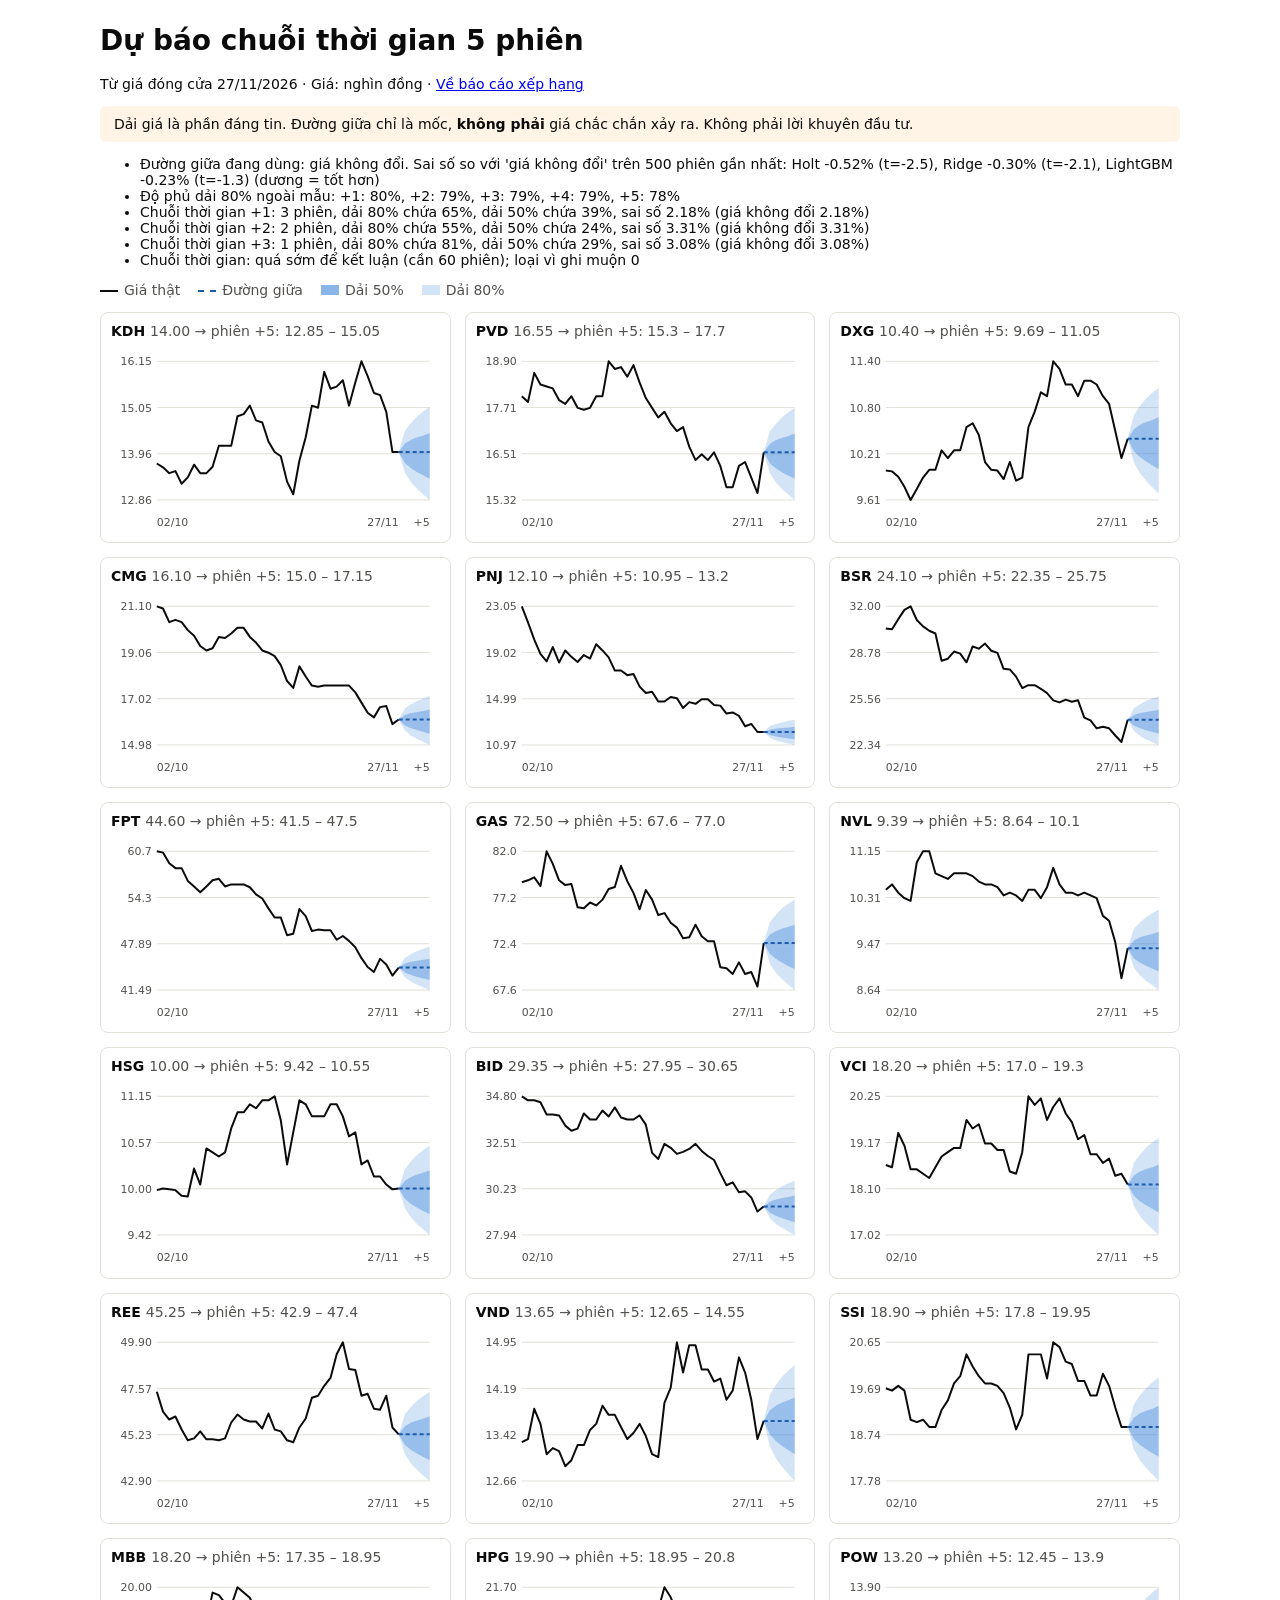
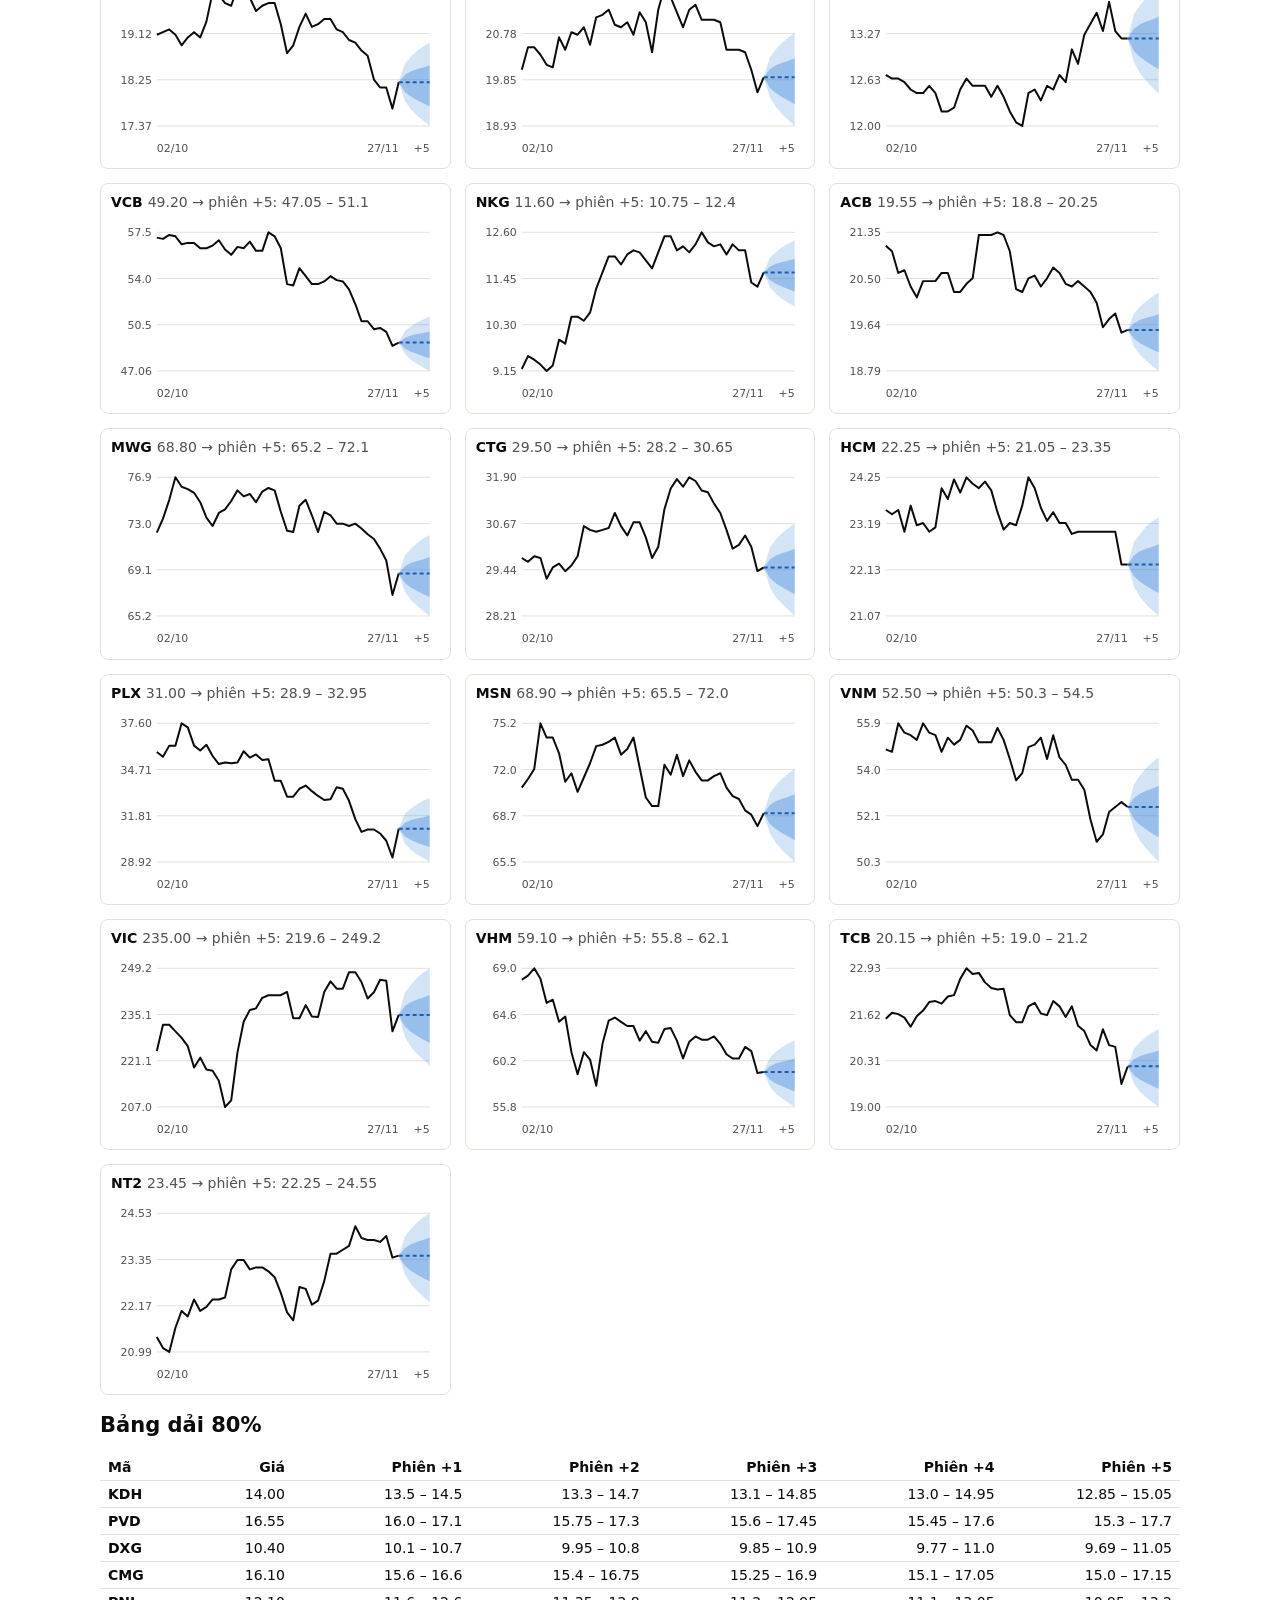
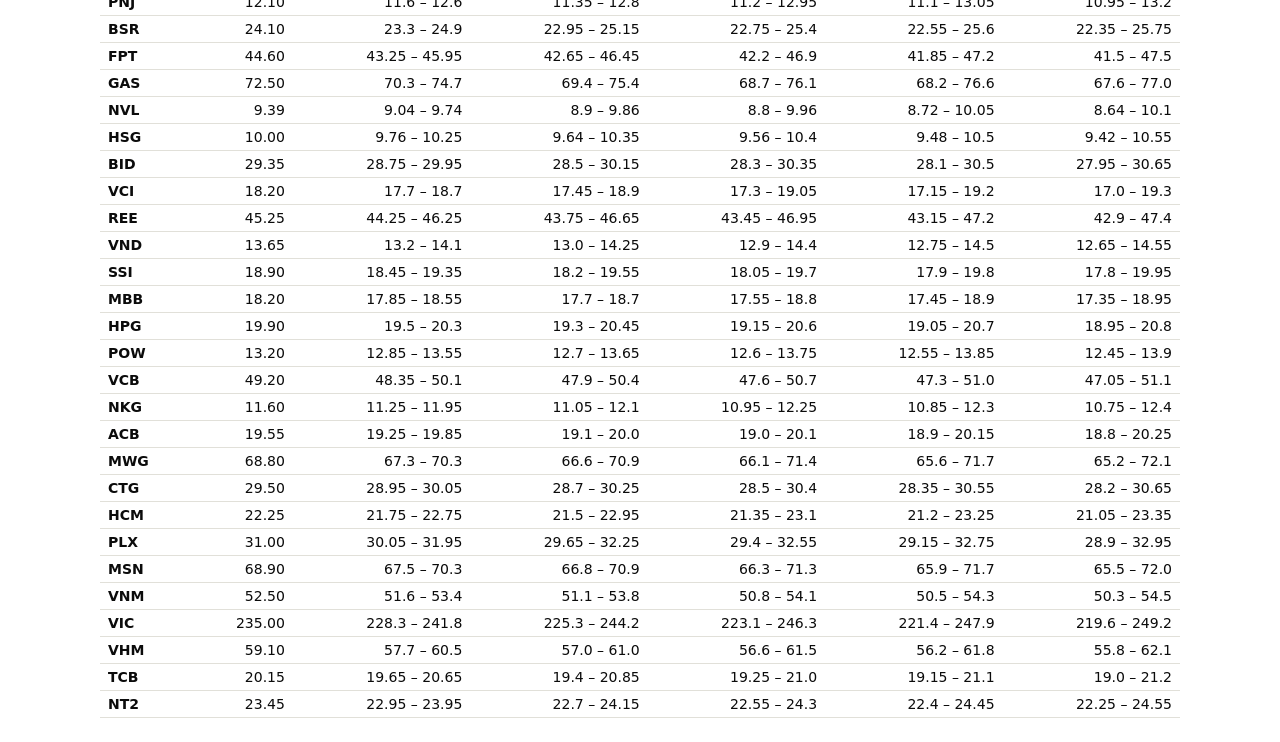
<file: output/forecast.html>
<!doctype html><html lang=vi><meta charset=utf-8><meta name=viewport content="width=device-width,initial-scale=1">
<title>Dự báo chuỗi thời gian</title><style>body{font:14px system-ui;max-width:1080px;margin:24px auto;padding:0 16px;color:#0b0b0b;background:#fff}
.g{display:grid;grid-template-columns:repeat(auto-fill,minmax(300px,1fr));gap:14px}
figure{margin:0;border:1px solid #e1e0d9;border-radius:8px;padding:10px;position:relative}
figcaption{font-weight:600;margin-bottom:4px}figcaption span{font-weight:400;color:#52514e}
svg{width:100%;height:auto;display:block}svg text{font:11px system-ui;fill:#52514e}
.k{display:flex;gap:18px;flex-wrap:wrap;margin:8px 0 14px;color:#52514e}.k i{display:inline-block;width:18px;height:10px;margin-right:6px}
.tip{position:absolute;display:none;background:#0b0b0b;color:#fff;font-size:12px;padding:4px 7px;border-radius:4px;pointer-events:none;white-space:nowrap;z-index:2}
.t{overflow-x:auto}table{border-collapse:collapse;width:100%}td,th{border-bottom:1px solid #e1e0d9;padding:5px 8px;text-align:right;white-space:nowrap}
td:first-child,th:first-child{text-align:left}.w{background:#fff4e5;padding:10px 14px;border-radius:6px}</style><h1>Dự báo chuỗi thời gian 5 phiên</h1>
<p>Từ giá đóng cửa 27/11/2026 · Giá: nghìn đồng · <a href=report.html>Về báo cáo xếp hạng</a></p>
<p class=w>Dải giá là phần đáng tin. Đường giữa chỉ là mốc, <b>không phải</b> giá chắc chắn xảy ra. Không phải lời khuyên đầu tư.</p>
<ul><li>Đường giữa đang dùng: giá không đổi. Sai số so với &#x27;giá không đổi&#x27; trên 500 phiên gần nhất: Holt -0.52% (t=-2.5), Ridge -0.30% (t=-2.1), LightGBM -0.23% (t=-1.3) (dương = tốt hơn)</li><li>Độ phủ dải 80% ngoài mẫu: +1: 80%, +2: 79%, +3: 79%, +4: 79%, +5: 78%</li><li>Chuỗi thời gian +1: 3 phiên, dải 80% chứa 65%, dải 50% chứa 39%, sai số 2.18% (giá không đổi 2.18%)</li><li>Chuỗi thời gian +2: 2 phiên, dải 80% chứa 55%, dải 50% chứa 24%, sai số 3.31% (giá không đổi 3.31%)</li><li>Chuỗi thời gian +3: 1 phiên, dải 80% chứa 81%, dải 50% chứa 29%, sai số 3.08% (giá không đổi 3.08%)</li><li>Chuỗi thời gian: quá sớm để kết luận (cần 60 phiên); loại vì ghi muộn 0</li></ul>
<div class=k><span><i style="background:#0b0b0b;height:2px;vertical-align:middle"></i>Giá thật</span>
<span><i style="border-top:2px dashed #1c5cab;height:0;vertical-align:middle"></i>Đường giữa</span>
<span><i style="background:#2a78d6;opacity:.55"></i>Dải 50%</span><span><i style="background:#2a78d6;opacity:.2"></i>Dải 80%</span></div>
<div class=g><figure data-p='[[46.0, &quot;02/10: 13.73&quot;], [52.2, &quot;05/10: 13.64&quot;], [58.5, &quot;06/10: 13.50&quot;], [64.7, &quot;07/10: 13.55&quot;], [70.9, &quot;08/10: 13.25&quot;], [77.1, &quot;09/10: 13.40&quot;], [83.4, &quot;12/10: 13.70&quot;], [89.6, &quot;13/10: 13.50&quot;], [95.8, &quot;14/10: 13.50&quot;], [102.0, &quot;15/10: 13.65&quot;], [108.3, &quot;16/10: 14.15&quot;], [114.5, &quot;19/10: 14.15&quot;], [120.7, &quot;20/10: 14.15&quot;], [127.0, &quot;21/10: 14.85&quot;], [133.2, &quot;22/10: 14.90&quot;], [139.4, &quot;23/10: 15.10&quot;], [145.6, &quot;26/10: 14.75&quot;], [151.9, &quot;27/10: 14.70&quot;], [158.1, &quot;28/10: 14.25&quot;], [164.3, &quot;29/10: 14.00&quot;], [170.5, &quot;30/10: 13.90&quot;], [176.8, &quot;02/11: 13.30&quot;], [183.0, &quot;03/11: 13.00&quot;], [189.2, &quot;04/11: 13.80&quot;], [195.5, &quot;05/11: 14.35&quot;], [201.7, &quot;06/11: 15.10&quot;], [207.9, &quot;09/11: 15.05&quot;], [214.1, &quot;10/11: 15.90&quot;], [220.4, &quot;11/11: 15.50&quot;], [226.6, &quot;12/11: 15.55&quot;], [232.8, &quot;13/11: 15.70&quot;], [239.0, &quot;16/11: 15.10&quot;], [245.3, &quot;17/11: 15.65&quot;], [251.5, &quot;18/11: 16.15&quot;], [257.7, &quot;19/11: 15.80&quot;], [264.0, &quot;20/11: 15.40&quot;], [270.2, &quot;23/11: 15.35&quot;], [276.4, &quot;25/11: 14.95&quot;], [282.6, &quot;26/11: 14.00&quot;], [288.9, &quot;27/11: 14.00&quot;], [295.1, &quot;Phiên +1: 13.5 – 14.5 (80%)&quot;], [301.3, &quot;Phiên +2: 13.3 – 14.7 (80%)&quot;], [307.5, &quot;Phiên +3: 13.1 – 14.85 (80%)&quot;], [313.8, &quot;Phiên +4: 13.0 – 14.95 (80%)&quot;], [320.0, &quot;Phiên +5: 12.85 – 15.05 (80%)&quot;]]'><figcaption>KDH <span>14.00 → phiên +5: 12.85 – 15.05</span></figcaption><svg viewBox='0 0 330 190' role=img aria-label='KDH'><line x1=46 x2=320 y1=157.6 y2=157.6 stroke='#e1e0d9'/><text x=41 y=161.6 text-anchor=end>12.86</text><line x1=46 x2=320 y1=111.2 y2=111.2 stroke='#e1e0d9'/><text x=41 y=115.2 text-anchor=end>13.96</text><line x1=46 x2=320 y1=64.8 y2=64.8 stroke='#e1e0d9'/><text x=41 y=68.8 text-anchor=end>15.05</text><line x1=46 x2=320 y1=18.4 y2=18.4 stroke='#e1e0d9'/><text x=41 y=22.4 text-anchor=end>16.15</text><polygon points='288.9,109.5 295.1,88.2 301.3,80.3 307.5,73.5 313.8,68.5 320.0,64.3 320.0,157.6 313.8,152.3 307.5,146.7 301.3,140.0 295.1,130.5 288.9,109.5' fill='#2a78d6' opacity='.2'/><polygon points='288.9,109.5 295.1,100.9 301.3,97.1 307.5,94.7 313.8,92.8 320.0,90.4 320.0,136.3 313.8,133.1 307.5,129.7 301.3,125.8 295.1,120.6 288.9,109.5' fill='#2a78d6' opacity='.35'/><polyline points='46.0,121.0 52.2,124.8 58.5,130.7 64.7,128.6 70.9,141.3 77.1,134.9 83.4,122.2 89.6,130.7 95.8,130.7 102.0,124.3 108.3,103.1 114.5,103.1 120.7,103.1 127.0,73.5 133.2,71.4 139.4,62.9 145.6,77.7 151.9,79.8 158.1,98.9 164.3,109.5 170.5,113.7 176.8,139.2 183.0,151.9 189.2,118.0 195.5,94.7 201.7,62.9 207.9,65.0 214.1,29.0 220.4,45.9 226.6,43.8 232.8,37.4 239.0,62.9 245.3,39.6 251.5,18.4 257.7,33.2 264.0,50.2 270.2,52.3 276.4,69.2 282.6,109.5 288.9,109.5' fill=none stroke='#0b0b0b' stroke-width=2 stroke-linejoin=round /><polyline points='288.9,109.5 295.1,109.5 301.3,109.5 307.5,109.5 313.8,109.5 320.0,109.5' fill=none stroke='#1c5cab' stroke-width=2 stroke-dasharray='4 3'/><text x=46 y=184>02/10</text><text x=288.9 y=184 text-anchor=end>27/11</text><text x=320 y=184 text-anchor=end>+5</text><line class=x y1=10 y2=166 stroke='#898781' style='display:none'/></svg><div class=tip></div></figure><figure data-p='[[46.0, &quot;02/10: 18.00&quot;], [52.2, &quot;05/10: 17.85&quot;], [58.5, &quot;06/10: 18.60&quot;], [64.7, &quot;07/10: 18.30&quot;], [70.9, &quot;08/10: 18.25&quot;], [77.1, &quot;09/10: 18.20&quot;], [83.4, &quot;12/10: 17.90&quot;], [89.6, &quot;13/10: 17.80&quot;], [95.8, &quot;14/10: 18.00&quot;], [102.0, &quot;15/10: 17.70&quot;], [108.3, &quot;16/10: 17.65&quot;], [114.5, &quot;19/10: 17.70&quot;], [120.7, &quot;20/10: 18.00&quot;], [127.0, &quot;21/10: 18.00&quot;], [133.2, &quot;22/10: 18.90&quot;], [139.4, &quot;23/10: 18.70&quot;], [145.6, &quot;26/10: 18.75&quot;], [151.9, &quot;27/10: 18.50&quot;], [158.1, &quot;28/10: 18.80&quot;], [164.3, &quot;29/10: 18.35&quot;], [170.5, &quot;30/10: 17.95&quot;], [176.8, &quot;02/11: 17.70&quot;], [183.0, &quot;03/11: 17.45&quot;], [189.2, &quot;04/11: 17.60&quot;], [195.5, &quot;05/11: 17.30&quot;], [201.7, &quot;06/11: 17.10&quot;], [207.9, &quot;09/11: 17.20&quot;], [214.1, &quot;10/11: 16.70&quot;], [220.4, &quot;11/11: 16.35&quot;], [226.6, &quot;12/11: 16.50&quot;], [232.8, &quot;13/11: 16.35&quot;], [239.0, &quot;16/11: 16.55&quot;], [245.3, &quot;17/11: 16.20&quot;], [251.5, &quot;18/11: 15.65&quot;], [257.7, &quot;19/11: 15.65&quot;], [264.0, &quot;20/11: 16.20&quot;], [270.2, &quot;23/11: 16.30&quot;], [276.4, &quot;25/11: 15.90&quot;], [282.6, &quot;26/11: 15.50&quot;], [288.9, &quot;27/11: 16.55&quot;], [295.1, &quot;Phiên +1: 16.0 – 17.1 (80%)&quot;], [301.3, &quot;Phiên +2: 15.75 – 17.3 (80%)&quot;], [307.5, &quot;Phiên +3: 15.6 – 17.45 (80%)&quot;], [313.8, &quot;Phiên +4: 15.45 – 17.6 (80%)&quot;], [320.0, &quot;Phiên +5: 15.3 – 17.7 (80%)&quot;]]'><figcaption>PVD <span>16.55 → phiên +5: 15.3 – 17.7</span></figcaption><svg viewBox='0 0 330 190' role=img aria-label='PVD'><line x1=46 x2=320 y1=157.6 y2=157.6 stroke='#e1e0d9'/><text x=41 y=161.6 text-anchor=end>15.32</text><line x1=46 x2=320 y1=111.2 y2=111.2 stroke='#e1e0d9'/><text x=41 y=115.2 text-anchor=end>16.51</text><line x1=46 x2=320 y1=64.8 y2=64.8 stroke='#e1e0d9'/><text x=41 y=68.8 text-anchor=end>17.71</text><line x1=46 x2=320 y1=18.4 y2=18.4 stroke='#e1e0d9'/><text x=41 y=22.4 text-anchor=end>18.90</text><polygon points='288.9,109.8 295.1,88.4 301.3,80.8 307.5,74.2 313.8,69.3 320.0,65.3 320.0,157.6 313.8,152.3 307.5,146.9 301.3,140.3 295.1,130.9 288.9,109.8' fill='#2a78d6' opacity='.2'/><polygon points='288.9,109.8 295.1,101.2 301.3,97.5 307.5,95.1 313.8,93.3 320.0,90.9 320.0,136.4 313.8,133.2 307.5,129.9 301.3,126.1 295.1,121.0 288.9,109.8' fill='#2a78d6' opacity='.35'/><polyline points='46.0,53.4 52.2,59.2 58.5,30.0 64.7,41.7 70.9,43.7 77.1,45.6 83.4,57.3 89.6,61.2 95.8,53.4 102.0,65.1 108.3,67.0 114.5,65.1 120.7,53.4 127.0,53.4 133.2,18.4 139.4,26.1 145.6,24.2 151.9,33.9 158.1,22.2 164.3,39.8 170.5,55.3 176.8,65.1 183.0,74.8 189.2,69.0 195.5,80.6 201.7,88.4 207.9,84.5 214.1,104.0 220.4,117.6 226.6,111.8 232.8,117.6 239.0,109.8 245.3,123.4 251.5,144.8 257.7,144.8 264.0,123.4 270.2,119.5 276.4,135.1 282.6,150.7 288.9,109.8' fill=none stroke='#0b0b0b' stroke-width=2 stroke-linejoin=round /><polyline points='288.9,109.8 295.1,109.8 301.3,109.8 307.5,109.8 313.8,109.8 320.0,109.8' fill=none stroke='#1c5cab' stroke-width=2 stroke-dasharray='4 3'/><text x=46 y=184>02/10</text><text x=288.9 y=184 text-anchor=end>27/11</text><text x=320 y=184 text-anchor=end>+5</text><line class=x y1=10 y2=166 stroke='#898781' style='display:none'/></svg><div class=tip></div></figure><figure data-p='[[46.0, &quot;02/10: 9.99&quot;], [52.2, &quot;05/10: 9.98&quot;], [58.5, &quot;06/10: 9.91&quot;], [64.7, &quot;07/10: 9.78&quot;], [70.9, &quot;08/10: 9.61&quot;], [77.1, &quot;09/10: 9.75&quot;], [83.4, &quot;12/10: 9.90&quot;], [89.6, &quot;13/10: 10.00&quot;], [95.8, &quot;14/10: 10.00&quot;], [102.0, &quot;15/10: 10.25&quot;], [108.3, &quot;16/10: 10.15&quot;], [114.5, &quot;19/10: 10.25&quot;], [120.7, &quot;20/10: 10.25&quot;], [127.0, &quot;21/10: 10.55&quot;], [133.2, &quot;22/10: 10.60&quot;], [139.4, &quot;23/10: 10.45&quot;], [145.6, &quot;26/10: 10.10&quot;], [151.9, &quot;27/10: 10.00&quot;], [158.1, &quot;28/10: 9.99&quot;], [164.3, &quot;29/10: 9.88&quot;], [170.5, &quot;30/10: 10.10&quot;], [176.8, &quot;02/11: 9.86&quot;], [183.0, &quot;03/11: 9.90&quot;], [189.2, &quot;04/11: 10.55&quot;], [195.5, &quot;05/11: 10.75&quot;], [201.7, &quot;06/11: 11.00&quot;], [207.9, &quot;09/11: 10.95&quot;], [214.1, &quot;10/11: 11.40&quot;], [220.4, &quot;11/11: 11.30&quot;], [226.6, &quot;12/11: 11.10&quot;], [232.8, &quot;13/11: 11.10&quot;], [239.0, &quot;16/11: 10.95&quot;], [245.3, &quot;17/11: 11.15&quot;], [251.5, &quot;18/11: 11.15&quot;], [257.7, &quot;19/11: 11.10&quot;], [264.0, &quot;20/11: 10.95&quot;], [270.2, &quot;23/11: 10.85&quot;], [276.4, &quot;25/11: 10.50&quot;], [282.6, &quot;26/11: 10.15&quot;], [288.9, &quot;27/11: 10.40&quot;], [295.1, &quot;Phiên +1: 10.1 – 10.7 (80%)&quot;], [301.3, &quot;Phiên +2: 9.95 – 10.8 (80%)&quot;], [307.5, &quot;Phiên +3: 9.85 – 10.9 (80%)&quot;], [313.8, &quot;Phiên +4: 9.77 – 11.0 (80%)&quot;], [320.0, &quot;Phiên +5: 9.69 – 11.05 (80%)&quot;]]'><figcaption>DXG <span>10.40 → phiên +5: 9.69 – 11.05</span></figcaption><svg viewBox='0 0 330 190' role=img aria-label='DXG'><line x1=46 x2=320 y1=157.6 y2=157.6 stroke='#e1e0d9'/><text x=41 y=161.6 text-anchor=end>9.61</text><line x1=46 x2=320 y1=111.2 y2=111.2 stroke='#e1e0d9'/><text x=41 y=115.2 text-anchor=end>10.21</text><line x1=46 x2=320 y1=64.8 y2=64.8 stroke='#e1e0d9'/><text x=41 y=68.8 text-anchor=end>10.80</text><line x1=46 x2=320 y1=18.4 y2=18.4 stroke='#e1e0d9'/><text x=41 y=22.4 text-anchor=end>11.40</text><polygon points='288.9,96.2 295.1,72.2 301.3,63.1 307.5,55.6 313.8,49.8 320.0,45.0 320.0,151.5 313.8,145.1 307.5,138.6 301.3,131.0 295.1,119.9 288.9,96.2' fill='#2a78d6' opacity='.2'/><polygon points='288.9,96.2 295.1,86.5 301.3,82.1 307.5,79.4 313.8,77.2 320.0,74.4 320.0,126.8 313.8,123.1 307.5,119.1 301.3,114.7 295.1,108.7 288.9,96.2' fill='#2a78d6' opacity='.35'/><polyline points='46.0,128.1 52.2,128.9 58.5,134.3 64.7,144.4 70.9,157.6 77.1,146.7 83.4,135.1 89.6,127.3 95.8,127.3 102.0,107.8 108.3,115.6 114.5,107.8 120.7,107.8 127.0,84.5 133.2,80.6 139.4,92.3 145.6,119.5 151.9,127.3 158.1,128.1 164.3,136.6 170.5,119.5 176.8,138.2 183.0,135.1 189.2,84.5 195.5,68.9 201.7,49.5 207.9,53.4 214.1,18.4 220.4,26.1 226.6,41.7 232.8,41.7 239.0,53.4 245.3,37.8 251.5,37.8 257.7,41.7 264.0,53.4 270.2,61.2 276.4,88.4 282.6,115.6 288.9,96.2' fill=none stroke='#0b0b0b' stroke-width=2 stroke-linejoin=round /><polyline points='288.9,96.2 295.1,96.2 301.3,96.2 307.5,96.2 313.8,96.2 320.0,96.2' fill=none stroke='#1c5cab' stroke-width=2 stroke-dasharray='4 3'/><text x=46 y=184>02/10</text><text x=288.9 y=184 text-anchor=end>27/11</text><text x=320 y=184 text-anchor=end>+5</text><line class=x y1=10 y2=166 stroke='#898781' style='display:none'/></svg><div class=tip></div></figure><figure data-p='[[46.0, &quot;02/10: 21.10&quot;], [52.2, &quot;05/10: 21.00&quot;], [58.5, &quot;06/10: 20.40&quot;], [64.7, &quot;07/10: 20.50&quot;], [70.9, &quot;08/10: 20.40&quot;], [77.1, &quot;09/10: 20.05&quot;], [83.4, &quot;12/10: 19.80&quot;], [89.6, &quot;13/10: 19.35&quot;], [95.8, &quot;14/10: 19.15&quot;], [102.0, &quot;15/10: 19.25&quot;], [108.3, &quot;16/10: 19.75&quot;], [114.5, &quot;19/10: 19.70&quot;], [120.7, &quot;20/10: 19.90&quot;], [127.0, &quot;21/10: 20.15&quot;], [133.2, &quot;22/10: 20.15&quot;], [139.4, &quot;23/10: 19.75&quot;], [145.6, &quot;26/10: 19.50&quot;], [151.9, &quot;27/10: 19.15&quot;], [158.1, &quot;28/10: 19.05&quot;], [164.3, &quot;29/10: 18.90&quot;], [170.5, &quot;30/10: 18.50&quot;], [176.8, &quot;02/11: 17.80&quot;], [183.0, &quot;03/11: 17.50&quot;], [189.2, &quot;04/11: 18.45&quot;], [195.5, &quot;05/11: 18.00&quot;], [201.7, &quot;06/11: 17.60&quot;], [207.9, &quot;09/11: 17.55&quot;], [214.1, &quot;10/11: 17.60&quot;], [220.4, &quot;11/11: 17.60&quot;], [226.6, &quot;12/11: 17.60&quot;], [232.8, &quot;13/11: 17.60&quot;], [239.0, &quot;16/11: 17.60&quot;], [245.3, &quot;17/11: 17.30&quot;], [251.5, &quot;18/11: 16.85&quot;], [257.7, &quot;19/11: 16.40&quot;], [264.0, &quot;20/11: 16.20&quot;], [270.2, &quot;23/11: 16.65&quot;], [276.4, &quot;25/11: 16.70&quot;], [282.6, &quot;26/11: 15.90&quot;], [288.9, &quot;27/11: 16.10&quot;], [295.1, &quot;Phiên +1: 15.6 – 16.6 (80%)&quot;], [301.3, &quot;Phiên +2: 15.4 – 16.75 (80%)&quot;], [307.5, &quot;Phiên +3: 15.25 – 16.9 (80%)&quot;], [313.8, &quot;Phiên +4: 15.1 – 17.05 (80%)&quot;], [320.0, &quot;Phiên +5: 15.0 – 17.15 (80%)&quot;]]'><figcaption>CMG <span>16.10 → phiên +5: 15.0 – 17.15</span></figcaption><svg viewBox='0 0 330 190' role=img aria-label='CMG'><line x1=46 x2=320 y1=157.6 y2=157.6 stroke='#e1e0d9'/><text x=41 y=161.6 text-anchor=end>14.98</text><line x1=46 x2=320 y1=111.2 y2=111.2 stroke='#e1e0d9'/><text x=41 y=115.2 text-anchor=end>17.02</text><line x1=46 x2=320 y1=64.8 y2=64.8 stroke='#e1e0d9'/><text x=41 y=68.8 text-anchor=end>19.06</text><line x1=46 x2=320 y1=18.4 y2=18.4 stroke='#e1e0d9'/><text x=41 y=22.4 text-anchor=end>21.10</text><polygon points='288.9,132.1 295.1,120.9 301.3,116.8 307.5,113.4 313.8,110.8 320.0,108.5 320.0,157.6 313.8,154.6 307.5,151.7 301.3,148.3 295.1,143.2 288.9,132.1' fill='#2a78d6' opacity='.2'/><polygon points='288.9,132.1 295.1,127.6 301.3,125.6 307.5,124.4 313.8,123.4 320.0,122.1 320.0,146.3 313.8,144.5 307.5,142.7 301.3,140.8 295.1,138.0 288.9,132.1' fill='#2a78d6' opacity='.35'/><polyline points='46.0,18.4 52.2,20.6 58.5,34.3 64.7,32.0 70.9,34.3 77.1,42.3 83.4,47.9 89.6,58.2 95.8,62.7 102.0,60.5 108.3,49.1 114.5,50.2 120.7,45.7 127.0,40.0 133.2,40.0 139.4,49.1 145.6,54.8 151.9,62.7 158.1,65.0 164.3,68.4 170.5,77.5 176.8,93.4 183.0,100.3 189.2,78.7 195.5,88.9 201.7,98.0 207.9,99.1 214.1,98.0 220.4,98.0 226.6,98.0 232.8,98.0 239.0,98.0 245.3,104.8 251.5,115.1 257.7,125.3 264.0,129.9 270.2,119.6 276.4,118.5 282.6,136.7 288.9,132.1' fill=none stroke='#0b0b0b' stroke-width=2 stroke-linejoin=round /><polyline points='288.9,132.1 295.1,132.1 301.3,132.1 307.5,132.1 313.8,132.1 320.0,132.1' fill=none stroke='#1c5cab' stroke-width=2 stroke-dasharray='4 3'/><text x=46 y=184>02/10</text><text x=288.9 y=184 text-anchor=end>27/11</text><text x=320 y=184 text-anchor=end>+5</text><line class=x y1=10 y2=166 stroke='#898781' style='display:none'/></svg><div class=tip></div></figure><figure data-p='[[46.0, &quot;02/10: 23.05&quot;], [52.2, &quot;05/10: 21.65&quot;], [58.5, &quot;06/10: 20.15&quot;], [64.7, &quot;07/10: 18.90&quot;], [70.9, &quot;08/10: 18.25&quot;], [77.1, &quot;09/10: 19.50&quot;], [83.4, &quot;12/10: 18.15&quot;], [89.6, &quot;13/10: 19.20&quot;], [95.8, &quot;14/10: 18.65&quot;], [102.0, &quot;15/10: 18.20&quot;], [108.3, &quot;16/10: 18.80&quot;], [114.5, &quot;19/10: 18.50&quot;], [120.7, &quot;20/10: 19.75&quot;], [127.0, &quot;21/10: 19.20&quot;], [133.2, &quot;22/10: 18.60&quot;], [139.4, &quot;23/10: 17.45&quot;], [145.6, &quot;26/10: 17.45&quot;], [151.9, &quot;27/10: 17.05&quot;], [158.1, &quot;28/10: 17.15&quot;], [164.3, &quot;29/10: 16.05&quot;], [170.5, &quot;30/10: 15.50&quot;], [176.8, &quot;02/11: 15.60&quot;], [183.0, &quot;03/11: 14.75&quot;], [189.2, &quot;04/11: 14.75&quot;], [195.5, &quot;05/11: 15.15&quot;], [201.7, &quot;06/11: 15.05&quot;], [207.9, &quot;09/11: 14.20&quot;], [214.1, &quot;10/11: 14.70&quot;], [220.4, &quot;11/11: 14.55&quot;], [226.6, &quot;12/11: 14.95&quot;], [232.8, &quot;13/11: 14.95&quot;], [239.0, &quot;16/11: 14.45&quot;], [245.3, &quot;17/11: 14.40&quot;], [251.5, &quot;18/11: 13.70&quot;], [257.7, &quot;19/11: 13.80&quot;], [264.0, &quot;20/11: 13.50&quot;], [270.2, &quot;23/11: 12.60&quot;], [276.4, &quot;25/11: 12.80&quot;], [282.6, &quot;26/11: 12.10&quot;], [288.9, &quot;27/11: 12.10&quot;], [295.1, &quot;Phiên +1: 11.6 – 12.6 (80%)&quot;], [301.3, &quot;Phiên +2: 11.35 – 12.8 (80%)&quot;], [307.5, &quot;Phiên +3: 11.2 – 12.95 (80%)&quot;], [313.8, &quot;Phiên +4: 11.1 – 13.05 (80%)&quot;], [320.0, &quot;Phiên +5: 10.95 – 13.2 (80%)&quot;]]'><figcaption>PNJ <span>12.10 → phiên +5: 10.95 – 13.2</span></figcaption><svg viewBox='0 0 330 190' role=img aria-label='PNJ'><line x1=46 x2=320 y1=157.6 y2=157.6 stroke='#e1e0d9'/><text x=41 y=161.6 text-anchor=end>10.97</text><line x1=46 x2=320 y1=111.2 y2=111.2 stroke='#e1e0d9'/><text x=41 y=115.2 text-anchor=end>14.99</text><line x1=46 x2=320 y1=64.8 y2=64.8 stroke='#e1e0d9'/><text x=41 y=68.8 text-anchor=end>19.02</text><line x1=46 x2=320 y1=18.4 y2=18.4 stroke='#e1e0d9'/><text x=41 y=22.4 text-anchor=end>23.05</text><polygon points='288.9,144.6 295.1,138.6 301.3,136.5 307.5,134.7 313.8,133.4 320.0,132.2 320.0,157.6 313.8,156.1 307.5,154.7 301.3,153.0 295.1,150.4 288.9,144.6' fill='#2a78d6' opacity='.2'/><polygon points='288.9,144.6 295.1,142.2 301.3,141.1 307.5,140.5 313.8,140.0 320.0,139.3 320.0,151.9 313.8,151.0 307.5,150.1 301.3,149.1 295.1,147.7 288.9,144.6' fill='#2a78d6' opacity='.35'/><polyline points='46.0,18.4 52.2,34.5 58.5,51.8 64.7,66.2 70.9,73.7 77.1,59.3 83.4,74.8 89.6,62.7 95.8,69.1 102.0,74.3 108.3,67.3 114.5,70.8 120.7,56.4 127.0,62.7 133.2,69.7 139.4,82.9 145.6,82.9 151.9,87.5 158.1,86.4 164.3,99.0 170.5,105.4 176.8,104.2 183.0,114.0 189.2,114.0 195.5,109.4 201.7,110.6 207.9,120.4 214.1,114.6 220.4,116.3 226.6,111.7 232.8,111.7 239.0,117.5 245.3,118.1 251.5,126.1 257.7,125.0 264.0,128.4 270.2,138.8 276.4,136.5 282.6,144.6 288.9,144.6' fill=none stroke='#0b0b0b' stroke-width=2 stroke-linejoin=round /><polyline points='288.9,144.6 295.1,144.6 301.3,144.6 307.5,144.6 313.8,144.6 320.0,144.6' fill=none stroke='#1c5cab' stroke-width=2 stroke-dasharray='4 3'/><text x=46 y=184>02/10</text><text x=288.9 y=184 text-anchor=end>27/11</text><text x=320 y=184 text-anchor=end>+5</text><line class=x y1=10 y2=166 stroke='#898781' style='display:none'/></svg><div class=tip></div></figure><figure data-p='[[46.0, &quot;02/10: 30.45&quot;], [52.2, &quot;05/10: 30.40&quot;], [58.5, &quot;06/10: 31.10&quot;], [64.7, &quot;07/10: 31.75&quot;], [70.9, &quot;08/10: 32.00&quot;], [77.1, &quot;09/10: 31.05&quot;], [83.4, &quot;12/10: 30.60&quot;], [89.6, &quot;13/10: 30.30&quot;], [95.8, &quot;14/10: 30.10&quot;], [102.0, &quot;15/10: 28.20&quot;], [108.3, &quot;16/10: 28.35&quot;], [114.5, &quot;19/10: 28.85&quot;], [120.7, &quot;20/10: 28.70&quot;], [127.0, &quot;21/10: 28.10&quot;], [133.2, &quot;22/10: 29.20&quot;], [139.4, &quot;23/10: 29.05&quot;], [145.6, &quot;26/10: 29.40&quot;], [151.9, &quot;27/10: 28.90&quot;], [158.1, &quot;28/10: 28.75&quot;], [164.3, &quot;29/10: 27.65&quot;], [170.5, &quot;30/10: 27.60&quot;], [176.8, &quot;02/11: 27.10&quot;], [183.0, &quot;03/11: 26.30&quot;], [189.2, &quot;04/11: 26.50&quot;], [195.5, &quot;05/11: 26.50&quot;], [201.7, &quot;06/11: 26.25&quot;], [207.9, &quot;09/11: 25.95&quot;], [214.1, &quot;10/11: 25.45&quot;], [220.4, &quot;11/11: 25.30&quot;], [226.6, &quot;12/11: 25.50&quot;], [232.8, &quot;13/11: 25.35&quot;], [239.0, &quot;16/11: 25.45&quot;], [245.3, &quot;17/11: 24.25&quot;], [251.5, &quot;18/11: 24.05&quot;], [257.7, &quot;19/11: 23.50&quot;], [264.0, &quot;20/11: 23.60&quot;], [270.2, &quot;23/11: 23.50&quot;], [276.4, &quot;25/11: 23.00&quot;], [282.6, &quot;26/11: 22.55&quot;], [288.9, &quot;27/11: 24.10&quot;], [295.1, &quot;Phiên +1: 23.3 – 24.9 (80%)&quot;], [301.3, &quot;Phiên +2: 22.95 – 25.15 (80%)&quot;], [307.5, &quot;Phiên +3: 22.75 – 25.4 (80%)&quot;], [313.8, &quot;Phiên +4: 22.55 – 25.6 (80%)&quot;], [320.0, &quot;Phiên +5: 22.35 – 25.75 (80%)&quot;]]'><figcaption>BSR <span>24.10 → phiên +5: 22.35 – 25.75</span></figcaption><svg viewBox='0 0 330 190' role=img aria-label='BSR'><line x1=46 x2=320 y1=157.6 y2=157.6 stroke='#e1e0d9'/><text x=41 y=161.6 text-anchor=end>22.34</text><line x1=46 x2=320 y1=111.2 y2=111.2 stroke='#e1e0d9'/><text x=41 y=115.2 text-anchor=end>25.56</text><line x1=46 x2=320 y1=64.8 y2=64.8 stroke='#e1e0d9'/><text x=41 y=68.8 text-anchor=end>28.78</text><line x1=46 x2=320 y1=18.4 y2=18.4 stroke='#e1e0d9'/><text x=41 y=22.4 text-anchor=end>32.00</text><polygon points='288.9,132.2 295.1,120.7 301.3,116.7 307.5,113.3 313.8,110.8 320.0,108.6 320.0,157.6 313.8,154.8 307.5,152.0 301.3,148.5 295.1,143.6 288.9,132.2' fill='#2a78d6' opacity='.2'/><polygon points='288.9,132.2 295.1,127.6 301.3,125.6 307.5,124.4 313.8,123.5 320.0,122.2 320.0,146.3 313.8,144.7 307.5,142.9 301.3,140.9 295.1,138.2 288.9,132.2' fill='#2a78d6' opacity='.35'/><polyline points='46.0,40.7 52.2,41.4 58.5,31.3 64.7,22.0 70.9,18.4 77.1,32.1 83.4,38.5 89.6,42.9 95.8,45.7 102.0,73.1 108.3,71.0 114.5,63.8 120.7,65.9 127.0,74.6 133.2,58.7 139.4,60.9 145.6,55.8 151.9,63.0 158.1,65.2 164.3,81.1 170.5,81.8 176.8,89.0 183.0,100.5 189.2,97.6 195.5,97.6 201.7,101.2 207.9,105.6 214.1,112.8 220.4,114.9 226.6,112.1 232.8,114.2 239.0,112.8 245.3,130.1 251.5,133.0 257.7,140.9 264.0,139.4 270.2,140.9 276.4,148.1 282.6,154.6 288.9,132.2' fill=none stroke='#0b0b0b' stroke-width=2 stroke-linejoin=round /><polyline points='288.9,132.2 295.1,132.2 301.3,132.2 307.5,132.2 313.8,132.2 320.0,132.2' fill=none stroke='#1c5cab' stroke-width=2 stroke-dasharray='4 3'/><text x=46 y=184>02/10</text><text x=288.9 y=184 text-anchor=end>27/11</text><text x=320 y=184 text-anchor=end>+5</text><line class=x y1=10 y2=166 stroke='#898781' style='display:none'/></svg><div class=tip></div></figure><figure data-p='[[46.0, &quot;02/10: 60.70&quot;], [52.2, &quot;05/10: 60.51&quot;], [58.5, &quot;06/10: 59.04&quot;], [64.7, &quot;07/10: 58.36&quot;], [70.9, &quot;08/10: 58.36&quot;], [77.1, &quot;09/10: 56.60&quot;], [83.4, &quot;12/10: 55.82&quot;], [89.6, &quot;13/10: 55.03&quot;], [95.8, &quot;14/10: 55.82&quot;], [102.0, &quot;15/10: 56.70&quot;], [108.3, &quot;16/10: 56.89&quot;], [114.5, &quot;19/10: 55.82&quot;], [120.7, &quot;20/10: 56.11&quot;], [127.0, &quot;21/10: 56.11&quot;], [133.2, &quot;22/10: 56.11&quot;], [139.4, &quot;23/10: 55.72&quot;], [145.6, &quot;26/10: 54.74&quot;], [151.9, &quot;27/10: 54.16&quot;], [158.1, &quot;28/10: 52.79&quot;], [164.3, &quot;29/10: 51.52&quot;], [170.5, &quot;30/10: 51.52&quot;], [176.8, &quot;02/11: 49.07&quot;], [183.0, &quot;03/11: 49.27&quot;], [189.2, &quot;04/11: 52.69&quot;], [195.5, &quot;05/11: 51.71&quot;], [201.7, &quot;06/11: 49.66&quot;], [207.9, &quot;09/11: 49.85&quot;], [214.1, &quot;10/11: 49.76&quot;], [220.4, &quot;11/11: 49.76&quot;], [226.6, &quot;12/11: 48.44&quot;], [232.8, &quot;13/11: 48.97&quot;], [239.0, &quot;16/11: 48.29&quot;], [245.3, &quot;17/11: 47.41&quot;], [251.5, &quot;18/11: 45.89&quot;], [257.7, &quot;19/11: 44.67&quot;], [264.0, &quot;20/11: 43.99&quot;], [270.2, &quot;23/11: 45.80&quot;], [276.4, &quot;25/11: 45.02&quot;], [282.6, &quot;26/11: 43.50&quot;], [288.9, &quot;27/11: 44.60&quot;], [295.1, &quot;Phiên +1: 43.25 – 45.95 (80%)&quot;], [301.3, &quot;Phiên +2: 42.65 – 46.45 (80%)&quot;], [307.5, &quot;Phiên +3: 42.2 – 46.9 (80%)&quot;], [313.8, &quot;Phiên +4: 41.85 – 47.2 (80%)&quot;], [320.0, &quot;Phiên +5: 41.5 – 47.5 (80%)&quot;]]'><figcaption>FPT <span>44.60 → phiên +5: 41.5 – 47.5</span></figcaption><svg viewBox='0 0 330 190' role=img aria-label='FPT'><line x1=46 x2=320 y1=157.6 y2=157.6 stroke='#e1e0d9'/><text x=41 y=161.6 text-anchor=end>41.49</text><line x1=46 x2=320 y1=111.2 y2=111.2 stroke='#e1e0d9'/><text x=41 y=115.2 text-anchor=end>47.89</text><line x1=46 x2=320 y1=64.8 y2=64.8 stroke='#e1e0d9'/><text x=41 y=68.8 text-anchor=end>54.3</text><line x1=46 x2=320 y1=18.4 y2=18.4 stroke='#e1e0d9'/><text x=41 y=22.4 text-anchor=end>60.7</text><polygon points='288.9,135.1 295.1,125.3 301.3,121.6 307.5,118.5 313.8,116.1 320.0,114.2 320.0,157.6 313.8,155.1 307.5,152.5 301.3,149.3 295.1,144.8 288.9,135.1' fill='#2a78d6' opacity='.2'/><polygon points='288.9,135.1 295.1,131.1 301.3,129.3 307.5,128.2 313.8,127.3 320.0,126.2 320.0,147.6 313.8,146.1 307.5,144.5 301.3,142.7 295.1,140.2 288.9,135.1' fill='#2a78d6' opacity='.35'/><polyline points='46.0,18.4 52.2,19.7 58.5,30.4 64.7,35.3 70.9,35.3 77.1,48.1 83.4,53.7 89.6,59.5 95.8,53.7 102.0,47.4 108.3,46.0 114.5,53.7 120.7,51.6 127.0,51.6 133.2,51.6 139.4,54.5 145.6,61.6 151.9,65.8 158.1,75.7 164.3,84.9 170.5,84.9 176.8,102.7 183.0,101.2 189.2,76.4 195.5,83.5 201.7,98.4 207.9,97.0 214.1,97.7 220.4,97.7 226.6,107.2 232.8,103.4 239.0,108.3 245.3,114.7 251.5,125.7 257.7,134.6 264.0,139.5 270.2,126.4 276.4,132.0 282.6,143.1 288.9,135.1' fill=none stroke='#0b0b0b' stroke-width=2 stroke-linejoin=round /><polyline points='288.9,135.1 295.1,135.1 301.3,135.1 307.5,135.1 313.8,135.1 320.0,135.1' fill=none stroke='#1c5cab' stroke-width=2 stroke-dasharray='4 3'/><text x=46 y=184>02/10</text><text x=288.9 y=184 text-anchor=end>27/11</text><text x=320 y=184 text-anchor=end>+5</text><line class=x y1=10 y2=166 stroke='#898781' style='display:none'/></svg><div class=tip></div></figure><figure data-p='[[46.0, &quot;02/10: 78.80&quot;], [52.2, &quot;05/10: 79.00&quot;], [58.5, &quot;06/10: 79.30&quot;], [64.7, &quot;07/10: 78.40&quot;], [70.9, &quot;08/10: 82.00&quot;], [77.1, &quot;09/10: 80.70&quot;], [83.4, &quot;12/10: 79.00&quot;], [89.6, &quot;13/10: 78.50&quot;], [95.8, &quot;14/10: 78.60&quot;], [102.0, &quot;15/10: 76.20&quot;], [108.3, &quot;16/10: 76.10&quot;], [114.5, &quot;19/10: 76.70&quot;], [120.7, &quot;20/10: 76.40&quot;], [127.0, &quot;21/10: 77.00&quot;], [133.2, &quot;22/10: 78.10&quot;], [139.4, &quot;23/10: 78.30&quot;], [145.6, &quot;26/10: 80.50&quot;], [151.9, &quot;27/10: 78.90&quot;], [158.1, &quot;28/10: 77.70&quot;], [164.3, &quot;29/10: 76.00&quot;], [170.5, &quot;30/10: 78.00&quot;], [176.8, &quot;02/11: 77.00&quot;], [183.0, &quot;03/11: 75.40&quot;], [189.2, &quot;04/11: 75.60&quot;], [195.5, &quot;05/11: 74.60&quot;], [201.7, &quot;06/11: 74.10&quot;], [207.9, &quot;09/11: 73.00&quot;], [214.1, &quot;10/11: 73.10&quot;], [220.4, &quot;11/11: 74.40&quot;], [226.6, &quot;12/11: 73.20&quot;], [232.8, &quot;13/11: 72.70&quot;], [239.0, &quot;16/11: 72.70&quot;], [245.3, &quot;17/11: 70.00&quot;], [251.5, &quot;18/11: 69.90&quot;], [257.7, &quot;19/11: 69.30&quot;], [264.0, &quot;20/11: 70.50&quot;], [270.2, &quot;23/11: 69.30&quot;], [276.4, &quot;25/11: 69.50&quot;], [282.6, &quot;26/11: 68.00&quot;], [288.9, &quot;27/11: 72.50&quot;], [295.1, &quot;Phiên +1: 70.3 – 74.7 (80%)&quot;], [301.3, &quot;Phiên +2: 69.4 – 75.4 (80%)&quot;], [307.5, &quot;Phiên +3: 68.7 – 76.1 (80%)&quot;], [313.8, &quot;Phiên +4: 68.2 – 76.6 (80%)&quot;], [320.0, &quot;Phiên +5: 67.6 – 77.0 (80%)&quot;]]'><figcaption>GAS <span>72.50 → phiên +5: 67.6 – 77.0</span></figcaption><svg viewBox='0 0 330 190' role=img aria-label='GAS'><line x1=46 x2=320 y1=157.6 y2=157.6 stroke='#e1e0d9'/><text x=41 y=161.6 text-anchor=end>67.6</text><line x1=46 x2=320 y1=111.2 y2=111.2 stroke='#e1e0d9'/><text x=41 y=115.2 text-anchor=end>72.4</text><line x1=46 x2=320 y1=64.8 y2=64.8 stroke='#e1e0d9'/><text x=41 y=68.8 text-anchor=end>77.2</text><line x1=46 x2=320 y1=18.4 y2=18.4 stroke='#e1e0d9'/><text x=41 y=22.4 text-anchor=end>82.0</text><polygon points='288.9,110.5 295.1,89.3 301.3,81.9 307.5,75.4 313.8,70.7 320.0,66.9 320.0,157.6 313.8,152.6 307.5,147.2 301.3,140.6 295.1,131.5 288.9,110.5' fill='#2a78d6' opacity='.2'/><polygon points='288.9,110.5 295.1,102.0 301.3,98.3 307.5,96.0 313.8,94.2 320.0,92.0 320.0,136.6 313.8,133.7 307.5,130.4 301.3,126.6 295.1,121.6 288.9,110.5' fill='#2a78d6' opacity='.35'/><polyline points='46.0,49.4 52.2,47.5 58.5,44.5 64.7,53.3 70.9,18.4 77.1,31.0 83.4,47.5 89.6,52.3 95.8,51.3 102.0,74.6 108.3,75.6 114.5,69.8 120.7,72.7 127.0,66.9 133.2,56.2 139.4,54.2 145.6,32.9 151.9,48.4 158.1,60.1 164.3,76.6 170.5,57.2 176.8,66.9 183.0,82.4 189.2,80.4 195.5,90.1 201.7,95.0 207.9,105.7 214.1,104.7 220.4,92.1 226.6,103.7 232.8,108.6 239.0,108.6 245.3,134.8 251.5,135.7 257.7,141.5 264.0,129.9 270.2,141.5 276.4,139.6 282.6,154.2 288.9,110.5' fill=none stroke='#0b0b0b' stroke-width=2 stroke-linejoin=round /><polyline points='288.9,110.5 295.1,110.5 301.3,110.5 307.5,110.5 313.8,110.5 320.0,110.5' fill=none stroke='#1c5cab' stroke-width=2 stroke-dasharray='4 3'/><text x=46 y=184>02/10</text><text x=288.9 y=184 text-anchor=end>27/11</text><text x=320 y=184 text-anchor=end>+5</text><line class=x y1=10 y2=166 stroke='#898781' style='display:none'/></svg><div class=tip></div></figure><figure data-p='[[46.0, &quot;02/10: 10.45&quot;], [52.2, &quot;05/10: 10.55&quot;], [58.5, &quot;06/10: 10.40&quot;], [64.7, &quot;07/10: 10.30&quot;], [70.9, &quot;08/10: 10.25&quot;], [77.1, &quot;09/10: 10.95&quot;], [83.4, &quot;12/10: 11.15&quot;], [89.6, &quot;13/10: 11.15&quot;], [95.8, &quot;14/10: 10.75&quot;], [102.0, &quot;15/10: 10.70&quot;], [108.3, &quot;16/10: 10.65&quot;], [114.5, &quot;19/10: 10.75&quot;], [120.7, &quot;20/10: 10.75&quot;], [127.0, &quot;21/10: 10.75&quot;], [133.2, &quot;22/10: 10.70&quot;], [139.4, &quot;23/10: 10.60&quot;], [145.6, &quot;26/10: 10.55&quot;], [151.9, &quot;27/10: 10.55&quot;], [158.1, &quot;28/10: 10.50&quot;], [164.3, &quot;29/10: 10.35&quot;], [170.5, &quot;30/10: 10.40&quot;], [176.8, &quot;02/11: 10.35&quot;], [183.0, &quot;03/11: 10.25&quot;], [189.2, &quot;04/11: 10.45&quot;], [195.5, &quot;05/11: 10.45&quot;], [201.7, &quot;06/11: 10.30&quot;], [207.9, &quot;09/11: 10.50&quot;], [214.1, &quot;10/11: 10.85&quot;], [220.4, &quot;11/11: 10.55&quot;], [226.6, &quot;12/11: 10.40&quot;], [232.8, &quot;13/11: 10.40&quot;], [239.0, &quot;16/11: 10.35&quot;], [245.3, &quot;17/11: 10.40&quot;], [251.5, &quot;18/11: 10.35&quot;], [257.7, &quot;19/11: 10.30&quot;], [264.0, &quot;20/11: 9.98&quot;], [270.2, &quot;23/11: 9.89&quot;], [276.4, &quot;25/11: 9.50&quot;], [282.6, &quot;26/11: 8.85&quot;], [288.9, &quot;27/11: 9.39&quot;], [295.1, &quot;Phiên +1: 9.04 – 9.74 (80%)&quot;], [301.3, &quot;Phiên +2: 8.9 – 9.86 (80%)&quot;], [307.5, &quot;Phiên +3: 8.8 – 9.96 (80%)&quot;], [313.8, &quot;Phiên +4: 8.72 – 10.05 (80%)&quot;], [320.0, &quot;Phiên +5: 8.64 – 10.1 (80%)&quot;]]'><figcaption>NVL <span>9.39 → phiên +5: 8.64 – 10.1</span></figcaption><svg viewBox='0 0 330 190' role=img aria-label='NVL'><line x1=46 x2=320 y1=157.6 y2=157.6 stroke='#e1e0d9'/><text x=41 y=161.6 text-anchor=end>8.64</text><line x1=46 x2=320 y1=111.2 y2=111.2 stroke='#e1e0d9'/><text x=41 y=115.2 text-anchor=end>9.47</text><line x1=46 x2=320 y1=64.8 y2=64.8 stroke='#e1e0d9'/><text x=41 y=68.8 text-anchor=end>10.31</text><line x1=46 x2=320 y1=18.4 y2=18.4 stroke='#e1e0d9'/><text x=41 y=22.4 text-anchor=end>11.15</text><polygon points='288.9,115.8 295.1,96.2 301.3,89.8 307.5,84.3 313.8,80.3 320.0,76.7 320.0,157.6 313.8,153.0 307.5,148.5 301.3,143.1 295.1,135.2 288.9,115.8' fill='#2a78d6' opacity='.2'/><polygon points='288.9,115.8 295.1,108.0 301.3,104.8 307.5,102.9 313.8,101.3 320.0,99.2 320.0,139.1 313.8,136.3 307.5,133.5 301.3,130.4 295.1,126.1 288.9,115.8' fill='#2a78d6' opacity='.35'/><polyline points='46.0,57.1 52.2,51.6 58.5,59.9 64.7,65.4 70.9,68.2 77.1,29.4 83.4,18.4 89.6,18.4 95.8,40.5 102.0,43.3 108.3,46.1 114.5,40.5 120.7,40.5 127.0,40.5 133.2,43.3 139.4,48.8 145.6,51.6 151.9,51.6 158.1,54.4 164.3,62.7 170.5,59.9 176.8,62.7 183.0,68.2 189.2,57.1 195.5,57.1 201.7,65.4 207.9,54.4 214.1,35.0 220.4,51.6 226.6,59.9 232.8,59.9 239.0,62.7 245.3,59.9 251.5,62.7 257.7,65.4 264.0,83.2 270.2,88.1 276.4,109.8 282.6,145.8 288.9,115.8' fill=none stroke='#0b0b0b' stroke-width=2 stroke-linejoin=round /><polyline points='288.9,115.8 295.1,115.8 301.3,115.8 307.5,115.8 313.8,115.8 320.0,115.8' fill=none stroke='#1c5cab' stroke-width=2 stroke-dasharray='4 3'/><text x=46 y=184>02/10</text><text x=288.9 y=184 text-anchor=end>27/11</text><text x=320 y=184 text-anchor=end>+5</text><line class=x y1=10 y2=166 stroke='#898781' style='display:none'/></svg><div class=tip></div></figure><figure data-p='[[46.0, &quot;02/10: 9.98&quot;], [52.2, &quot;05/10: 10.00&quot;], [58.5, &quot;06/10: 9.99&quot;], [64.7, &quot;07/10: 9.98&quot;], [70.9, &quot;08/10: 9.91&quot;], [77.1, &quot;09/10: 9.90&quot;], [83.4, &quot;12/10: 10.25&quot;], [89.6, &quot;13/10: 10.05&quot;], [95.8, &quot;14/10: 10.50&quot;], [102.0, &quot;15/10: 10.45&quot;], [108.3, &quot;16/10: 10.40&quot;], [114.5, &quot;19/10: 10.45&quot;], [120.7, &quot;20/10: 10.75&quot;], [127.0, &quot;21/10: 10.95&quot;], [133.2, &quot;22/10: 10.95&quot;], [139.4, &quot;23/10: 11.05&quot;], [145.6, &quot;26/10: 11.00&quot;], [151.9, &quot;27/10: 11.10&quot;], [158.1, &quot;28/10: 11.10&quot;], [164.3, &quot;29/10: 11.15&quot;], [170.5, &quot;30/10: 10.85&quot;], [176.8, &quot;02/11: 10.30&quot;], [183.0, &quot;03/11: 10.70&quot;], [189.2, &quot;04/11: 11.10&quot;], [195.5, &quot;05/11: 11.05&quot;], [201.7, &quot;06/11: 10.90&quot;], [207.9, &quot;09/11: 10.90&quot;], [214.1, &quot;10/11: 10.90&quot;], [220.4, &quot;11/11: 11.05&quot;], [226.6, &quot;12/11: 11.05&quot;], [232.8, &quot;13/11: 10.90&quot;], [239.0, &quot;16/11: 10.65&quot;], [245.3, &quot;17/11: 10.70&quot;], [251.5, &quot;18/11: 10.30&quot;], [257.7, &quot;19/11: 10.35&quot;], [264.0, &quot;20/11: 10.15&quot;], [270.2, &quot;23/11: 10.15&quot;], [276.4, &quot;25/11: 10.05&quot;], [282.6, &quot;26/11: 9.99&quot;], [288.9, &quot;27/11: 10.00&quot;], [295.1, &quot;Phiên +1: 9.76 – 10.25 (80%)&quot;], [301.3, &quot;Phiên +2: 9.64 – 10.35 (80%)&quot;], [307.5, &quot;Phiên +3: 9.56 – 10.4 (80%)&quot;], [313.8, &quot;Phiên +4: 9.48 – 10.5 (80%)&quot;], [320.0, &quot;Phiên +5: 9.42 – 10.55 (80%)&quot;]]'><figcaption>HSG <span>10.00 → phiên +5: 9.42 – 10.55</span></figcaption><svg viewBox='0 0 330 190' role=img aria-label='HSG'><line x1=46 x2=320 y1=157.6 y2=157.6 stroke='#e1e0d9'/><text x=41 y=161.6 text-anchor=end>9.42</text><line x1=46 x2=320 y1=111.2 y2=111.2 stroke='#e1e0d9'/><text x=41 y=115.2 text-anchor=end>10.00</text><line x1=46 x2=320 y1=64.8 y2=64.8 stroke='#e1e0d9'/><text x=41 y=68.8 text-anchor=end>10.57</text><line x1=46 x2=320 y1=18.4 y2=18.4 stroke='#e1e0d9'/><text x=41 y=22.4 text-anchor=end>11.15</text><polygon points='288.9,111.0 295.1,91.3 301.3,83.6 307.5,77.0 313.8,72.0 320.0,68.2 320.0,157.6 313.8,152.5 307.5,146.8 301.3,140.0 295.1,130.6 288.9,111.0' fill='#2a78d6' opacity='.2'/><polygon points='288.9,111.0 295.1,103.1 301.3,99.3 307.5,96.9 313.8,95.0 320.0,92.8 320.0,136.8 313.8,133.8 307.5,130.3 301.3,126.4 295.1,121.3 288.9,111.0' fill='#2a78d6' opacity='.35'/><polyline points='46.0,112.6 52.2,111.0 58.5,111.8 64.7,112.6 70.9,118.2 77.1,119.0 83.4,90.9 89.6,107.0 95.8,70.7 102.0,74.7 108.3,78.8 114.5,74.7 120.7,50.6 127.0,34.5 133.2,34.5 139.4,26.4 145.6,30.4 151.9,22.4 158.1,22.4 164.3,18.4 170.5,42.5 176.8,86.8 183.0,54.6 189.2,22.4 195.5,26.4 201.7,38.5 207.9,38.5 214.1,38.5 220.4,26.4 226.6,26.4 232.8,38.5 239.0,58.6 245.3,54.6 251.5,86.8 257.7,82.8 264.0,98.9 270.2,98.9 276.4,107.0 282.6,111.8 288.9,111.0' fill=none stroke='#0b0b0b' stroke-width=2 stroke-linejoin=round /><polyline points='288.9,111.0 295.1,111.0 301.3,111.0 307.5,111.0 313.8,111.0 320.0,111.0' fill=none stroke='#1c5cab' stroke-width=2 stroke-dasharray='4 3'/><text x=46 y=184>02/10</text><text x=288.9 y=184 text-anchor=end>27/11</text><text x=320 y=184 text-anchor=end>+5</text><line class=x y1=10 y2=166 stroke='#898781' style='display:none'/></svg><div class=tip></div></figure><figure data-p='[[46.0, &quot;02/10: 34.80&quot;], [52.2, &quot;05/10: 34.60&quot;], [58.5, &quot;06/10: 34.60&quot;], [64.7, &quot;07/10: 34.50&quot;], [70.9, &quot;08/10: 33.90&quot;], [77.1, &quot;09/10: 33.90&quot;], [83.4, &quot;12/10: 33.85&quot;], [89.6, &quot;13/10: 33.35&quot;], [95.8, &quot;14/10: 33.10&quot;], [102.0, &quot;15/10: 33.20&quot;], [108.3, &quot;16/10: 33.95&quot;], [114.5, &quot;19/10: 33.65&quot;], [120.7, &quot;20/10: 33.65&quot;], [127.0, &quot;21/10: 34.10&quot;], [133.2, &quot;22/10: 33.80&quot;], [139.4, &quot;23/10: 34.25&quot;], [145.6, &quot;26/10: 33.75&quot;], [151.9, &quot;27/10: 33.65&quot;], [158.1, &quot;28/10: 33.65&quot;], [164.3, &quot;29/10: 33.85&quot;], [170.5, &quot;30/10: 33.40&quot;], [176.8, &quot;02/11: 32.00&quot;], [183.0, &quot;03/11: 31.70&quot;], [189.2, &quot;04/11: 32.45&quot;], [195.5, &quot;05/11: 32.25&quot;], [201.7, &quot;06/11: 31.95&quot;], [207.9, &quot;09/11: 32.05&quot;], [214.1, &quot;10/11: 32.20&quot;], [220.4, &quot;11/11: 32.45&quot;], [226.6, &quot;12/11: 32.10&quot;], [232.8, &quot;13/11: 31.85&quot;], [239.0, &quot;16/11: 31.65&quot;], [245.3, &quot;17/11: 31.00&quot;], [251.5, &quot;18/11: 30.40&quot;], [257.7, &quot;19/11: 30.55&quot;], [264.0, &quot;20/11: 30.05&quot;], [270.2, &quot;23/11: 30.10&quot;], [276.4, &quot;25/11: 29.80&quot;], [282.6, &quot;26/11: 29.10&quot;], [288.9, &quot;27/11: 29.35&quot;], [295.1, &quot;Phiên +1: 28.75 – 29.95 (80%)&quot;], [301.3, &quot;Phiên +2: 28.5 – 30.15 (80%)&quot;], [307.5, &quot;Phiên +3: 28.3 – 30.35 (80%)&quot;], [313.8, &quot;Phiên +4: 28.1 – 30.5 (80%)&quot;], [320.0, &quot;Phiên +5: 27.95 – 30.65 (80%)&quot;]]'><figcaption>BID <span>29.35 → phiên +5: 27.95 – 30.65</span></figcaption><svg viewBox='0 0 330 190' role=img aria-label='BID'><line x1=46 x2=320 y1=157.6 y2=157.6 stroke='#e1e0d9'/><text x=41 y=161.6 text-anchor=end>27.94</text><line x1=46 x2=320 y1=111.2 y2=111.2 stroke='#e1e0d9'/><text x=41 y=115.2 text-anchor=end>30.23</text><line x1=46 x2=320 y1=64.8 y2=64.8 stroke='#e1e0d9'/><text x=41 y=68.8 text-anchor=end>32.51</text><line x1=46 x2=320 y1=18.4 y2=18.4 stroke='#e1e0d9'/><text x=41 y=22.4 text-anchor=end>34.80</text><polygon points='288.9,129.0 295.1,117.2 301.3,112.4 307.5,108.7 313.8,105.7 320.0,103.1 320.0,157.6 313.8,154.2 307.5,150.7 301.3,146.8 295.1,140.9 288.9,129.0' fill='#2a78d6' opacity='.2'/><polygon points='288.9,129.0 295.1,124.2 301.3,121.9 307.5,120.6 313.8,119.4 320.0,117.9 320.0,144.8 313.8,142.8 307.5,140.7 301.3,138.5 295.1,135.3 288.9,129.0' fill='#2a78d6' opacity='.35'/><polyline points='46.0,18.4 52.2,22.4 58.5,22.4 64.7,24.4 70.9,36.6 77.1,36.6 83.4,37.6 89.6,47.8 95.8,52.9 102.0,50.8 108.3,35.6 114.5,41.7 120.7,41.7 127.0,32.6 133.2,38.7 139.4,29.5 145.6,39.7 151.9,41.7 158.1,41.7 164.3,37.6 170.5,46.8 176.8,75.2 183.0,81.3 189.2,66.1 195.5,70.1 201.7,76.2 207.9,74.2 214.1,71.2 220.4,66.1 226.6,73.2 232.8,78.3 239.0,82.3 245.3,95.5 251.5,107.7 257.7,104.7 264.0,114.8 270.2,113.8 276.4,119.9 282.6,134.1 288.9,129.0' fill=none stroke='#0b0b0b' stroke-width=2 stroke-linejoin=round /><polyline points='288.9,129.0 295.1,129.0 301.3,129.0 307.5,129.0 313.8,129.0 320.0,129.0' fill=none stroke='#1c5cab' stroke-width=2 stroke-dasharray='4 3'/><text x=46 y=184>02/10</text><text x=288.9 y=184 text-anchor=end>27/11</text><text x=320 y=184 text-anchor=end>+5</text><line class=x y1=10 y2=166 stroke='#898781' style='display:none'/></svg><div class=tip></div></figure><figure data-p='[[46.0, &quot;02/10: 18.65&quot;], [52.2, &quot;05/10: 18.60&quot;], [58.5, &quot;06/10: 19.40&quot;], [64.7, &quot;07/10: 19.10&quot;], [70.9, &quot;08/10: 18.55&quot;], [77.1, &quot;09/10: 18.55&quot;], [83.4, &quot;12/10: 18.45&quot;], [89.6, &quot;13/10: 18.35&quot;], [95.8, &quot;14/10: 18.60&quot;], [102.0, &quot;15/10: 18.85&quot;], [108.3, &quot;16/10: 18.95&quot;], [114.5, &quot;19/10: 19.05&quot;], [120.7, &quot;20/10: 19.05&quot;], [127.0, &quot;21/10: 19.70&quot;], [133.2, &quot;22/10: 19.50&quot;], [139.4, &quot;23/10: 19.60&quot;], [145.6, &quot;26/10: 19.15&quot;], [151.9, &quot;27/10: 19.15&quot;], [158.1, &quot;28/10: 19.00&quot;], [164.3, &quot;29/10: 19.00&quot;], [170.5, &quot;30/10: 18.50&quot;], [176.8, &quot;02/11: 18.45&quot;], [183.0, &quot;03/11: 18.95&quot;], [189.2, &quot;04/11: 20.25&quot;], [195.5, &quot;05/11: 20.05&quot;], [201.7, &quot;06/11: 20.20&quot;], [207.9, &quot;09/11: 19.70&quot;], [214.1, &quot;10/11: 20.00&quot;], [220.4, &quot;11/11: 20.20&quot;], [226.6, &quot;12/11: 19.85&quot;], [232.8, &quot;13/11: 19.65&quot;], [239.0, &quot;16/11: 19.25&quot;], [245.3, &quot;17/11: 19.35&quot;], [251.5, &quot;18/11: 18.90&quot;], [257.7, &quot;19/11: 18.90&quot;], [264.0, &quot;20/11: 18.70&quot;], [270.2, &quot;23/11: 18.80&quot;], [276.4, &quot;25/11: 18.40&quot;], [282.6, &quot;26/11: 18.45&quot;], [288.9, &quot;27/11: 18.20&quot;], [295.1, &quot;Phiên +1: 17.7 – 18.7 (80%)&quot;], [301.3, &quot;Phiên +2: 17.45 – 18.9 (80%)&quot;], [307.5, &quot;Phiên +3: 17.3 – 19.05 (80%)&quot;], [313.8, &quot;Phiên +4: 17.15 – 19.2 (80%)&quot;], [320.0, &quot;Phiên +5: 17.0 – 19.3 (80%)&quot;]]'><figcaption>VCI <span>18.20 → phiên +5: 17.0 – 19.3</span></figcaption><svg viewBox='0 0 330 190' role=img aria-label='VCI'><line x1=46 x2=320 y1=157.6 y2=157.6 stroke='#e1e0d9'/><text x=41 y=161.6 text-anchor=end>17.02</text><line x1=46 x2=320 y1=111.2 y2=111.2 stroke='#e1e0d9'/><text x=41 y=115.2 text-anchor=end>18.10</text><line x1=46 x2=320 y1=64.8 y2=64.8 stroke='#e1e0d9'/><text x=41 y=68.8 text-anchor=end>19.17</text><line x1=46 x2=320 y1=18.4 y2=18.4 stroke='#e1e0d9'/><text x=41 y=22.4 text-anchor=end>20.25</text><polygon points='288.9,106.9 295.1,85.0 301.3,76.7 307.5,69.7 313.8,64.4 320.0,60.0 320.0,157.6 313.8,151.8 307.5,145.8 301.3,138.8 295.1,128.6 288.9,106.9' fill='#2a78d6' opacity='.2'/><polygon points='288.9,106.9 295.1,98.0 301.3,94.0 307.5,91.5 313.8,89.5 320.0,86.9 320.0,135.0 313.8,131.6 307.5,127.9 301.3,123.9 295.1,118.3 288.9,106.9' fill='#2a78d6' opacity='.35'/><polyline points='46.0,87.4 52.2,89.6 58.5,55.1 64.7,68.0 70.9,91.7 77.1,91.7 83.4,96.1 89.6,100.4 95.8,89.6 102.0,78.8 108.3,74.5 114.5,70.2 120.7,70.2 127.0,42.1 133.2,50.7 139.4,46.4 145.6,65.8 151.9,65.8 158.1,72.3 164.3,72.3 170.5,93.9 176.8,96.1 183.0,74.5 189.2,18.4 195.5,27.0 201.7,20.5 207.9,42.1 214.1,29.1 220.4,20.5 226.6,35.6 232.8,44.3 239.0,61.5 245.3,57.2 251.5,76.6 257.7,76.6 264.0,85.3 270.2,81.0 276.4,98.2 282.6,96.1 288.9,106.9' fill=none stroke='#0b0b0b' stroke-width=2 stroke-linejoin=round /><polyline points='288.9,106.9 295.1,106.9 301.3,106.9 307.5,106.9 313.8,106.9 320.0,106.9' fill=none stroke='#1c5cab' stroke-width=2 stroke-dasharray='4 3'/><text x=46 y=184>02/10</text><text x=288.9 y=184 text-anchor=end>27/11</text><text x=320 y=184 text-anchor=end>+5</text><line class=x y1=10 y2=166 stroke='#898781' style='display:none'/></svg><div class=tip></div></figure><figure data-p='[[46.0, &quot;02/10: 47.40&quot;], [52.2, &quot;05/10: 46.40&quot;], [58.5, &quot;06/10: 46.00&quot;], [64.7, &quot;07/10: 46.15&quot;], [70.9, &quot;08/10: 45.50&quot;], [77.1, &quot;09/10: 44.95&quot;], [83.4, &quot;12/10: 45.05&quot;], [89.6, &quot;13/10: 45.40&quot;], [95.8, &quot;14/10: 45.00&quot;], [102.0, &quot;15/10: 45.00&quot;], [108.3, &quot;16/10: 44.95&quot;], [114.5, &quot;19/10: 45.05&quot;], [120.7, &quot;20/10: 45.85&quot;], [127.0, &quot;21/10: 46.25&quot;], [133.2, &quot;22/10: 46.00&quot;], [139.4, &quot;23/10: 45.90&quot;], [145.6, &quot;26/10: 45.90&quot;], [151.9, &quot;27/10: 45.55&quot;], [158.1, &quot;28/10: 46.30&quot;], [164.3, &quot;29/10: 45.50&quot;], [170.5, &quot;30/10: 45.40&quot;], [176.8, &quot;02/11: 44.95&quot;], [183.0, &quot;03/11: 44.85&quot;], [189.2, &quot;04/11: 45.60&quot;], [195.5, &quot;05/11: 46.05&quot;], [201.7, &quot;06/11: 47.10&quot;], [207.9, &quot;09/11: 47.20&quot;], [214.1, &quot;10/11: 47.70&quot;], [220.4, &quot;11/11: 48.10&quot;], [226.6, &quot;12/11: 49.30&quot;], [232.8, &quot;13/11: 49.90&quot;], [239.0, &quot;16/11: 48.55&quot;], [245.3, &quot;17/11: 48.50&quot;], [251.5, &quot;18/11: 47.20&quot;], [257.7, &quot;19/11: 47.30&quot;], [264.0, &quot;20/11: 46.55&quot;], [270.2, &quot;23/11: 46.50&quot;], [276.4, &quot;25/11: 47.20&quot;], [282.6, &quot;26/11: 45.60&quot;], [288.9, &quot;27/11: 45.25&quot;], [295.1, &quot;Phiên +1: 44.25 – 46.25 (80%)&quot;], [301.3, &quot;Phiên +2: 43.75 – 46.65 (80%)&quot;], [307.5, &quot;Phiên +3: 43.45 – 46.95 (80%)&quot;], [313.8, &quot;Phiên +4: 43.15 – 47.2 (80%)&quot;], [320.0, &quot;Phiên +5: 42.9 – 47.4 (80%)&quot;]]'><figcaption>REE <span>45.25 → phiên +5: 42.9 – 47.4</span></figcaption><svg viewBox='0 0 330 190' role=img aria-label='REE'><line x1=46 x2=320 y1=157.6 y2=157.6 stroke='#e1e0d9'/><text x=41 y=161.6 text-anchor=end>42.90</text><line x1=46 x2=320 y1=111.2 y2=111.2 stroke='#e1e0d9'/><text x=41 y=115.2 text-anchor=end>45.23</text><line x1=46 x2=320 y1=64.8 y2=64.8 stroke='#e1e0d9'/><text x=41 y=68.8 text-anchor=end>47.57</text><line x1=46 x2=320 y1=18.4 y2=18.4 stroke='#e1e0d9'/><text x=41 y=22.4 text-anchor=end>49.90</text><polygon points='288.9,110.8 295.1,90.7 301.3,83.2 307.5,76.9 313.8,72.1 320.0,68.2 320.0,157.6 313.8,152.3 307.5,146.7 301.3,140.3 295.1,131.0 288.9,110.8' fill='#2a78d6' opacity='.2'/><polygon points='288.9,110.8 295.1,102.7 301.3,99.0 307.5,96.8 313.8,94.9 320.0,92.6 320.0,136.7 313.8,133.6 307.5,130.2 301.3,126.5 295.1,121.4 288.9,110.8' fill='#2a78d6' opacity='.35'/><polyline points='46.0,68.1 52.2,88.0 58.5,95.9 64.7,92.9 70.9,105.9 77.1,116.8 83.4,114.8 89.6,107.8 95.8,115.8 102.0,115.8 108.3,116.8 114.5,114.8 120.7,98.9 127.0,90.9 133.2,95.9 139.4,97.9 145.6,97.9 151.9,104.9 158.1,89.9 164.3,105.9 170.5,107.8 176.8,116.8 183.0,118.8 189.2,103.9 195.5,94.9 201.7,74.0 207.9,72.0 214.1,62.1 220.4,54.1 226.6,30.3 232.8,18.4 239.0,45.2 245.3,46.2 251.5,72.0 257.7,70.1 264.0,85.0 270.2,86.0 276.4,72.0 282.6,103.9 288.9,110.8' fill=none stroke='#0b0b0b' stroke-width=2 stroke-linejoin=round /><polyline points='288.9,110.8 295.1,110.8 301.3,110.8 307.5,110.8 313.8,110.8 320.0,110.8' fill=none stroke='#1c5cab' stroke-width=2 stroke-dasharray='4 3'/><text x=46 y=184>02/10</text><text x=288.9 y=184 text-anchor=end>27/11</text><text x=320 y=184 text-anchor=end>+5</text><line class=x y1=10 y2=166 stroke='#898781' style='display:none'/></svg><div class=tip></div></figure><figure data-p='[[46.0, &quot;02/10: 13.30&quot;], [52.2, &quot;05/10: 13.35&quot;], [58.5, &quot;06/10: 13.85&quot;], [64.7, &quot;07/10: 13.60&quot;], [70.9, &quot;08/10: 13.10&quot;], [77.1, &quot;09/10: 13.20&quot;], [83.4, &quot;12/10: 13.15&quot;], [89.6, &quot;13/10: 12.90&quot;], [95.8, &quot;14/10: 13.00&quot;], [102.0, &quot;15/10: 13.25&quot;], [108.3, &quot;16/10: 13.25&quot;], [114.5, &quot;19/10: 13.50&quot;], [120.7, &quot;20/10: 13.60&quot;], [127.0, &quot;21/10: 13.90&quot;], [133.2, &quot;22/10: 13.75&quot;], [139.4, &quot;23/10: 13.75&quot;], [145.6, &quot;26/10: 13.55&quot;], [151.9, &quot;27/10: 13.35&quot;], [158.1, &quot;28/10: 13.45&quot;], [164.3, &quot;29/10: 13.60&quot;], [170.5, &quot;30/10: 13.40&quot;], [176.8, &quot;02/11: 13.10&quot;], [183.0, &quot;03/11: 13.05&quot;], [189.2, &quot;04/11: 13.95&quot;], [195.5, &quot;05/11: 14.20&quot;], [201.7, &quot;06/11: 14.95&quot;], [207.9, &quot;09/11: 14.45&quot;], [214.1, &quot;10/11: 14.90&quot;], [220.4, &quot;11/11: 14.90&quot;], [226.6, &quot;12/11: 14.50&quot;], [232.8, &quot;13/11: 14.50&quot;], [239.0, &quot;16/11: 14.30&quot;], [245.3, &quot;17/11: 14.35&quot;], [251.5, &quot;18/11: 14.00&quot;], [257.7, &quot;19/11: 14.15&quot;], [264.0, &quot;20/11: 14.70&quot;], [270.2, &quot;23/11: 14.45&quot;], [276.4, &quot;25/11: 14.00&quot;], [282.6, &quot;26/11: 13.35&quot;], [288.9, &quot;27/11: 13.65&quot;], [295.1, &quot;Phiên +1: 13.2 – 14.1 (80%)&quot;], [301.3, &quot;Phiên +2: 13.0 – 14.25 (80%)&quot;], [307.5, &quot;Phiên +3: 12.9 – 14.4 (80%)&quot;], [313.8, &quot;Phiên +4: 12.75 – 14.5 (80%)&quot;], [320.0, &quot;Phiên +5: 12.65 – 14.55 (80%)&quot;]]'><figcaption>VND <span>13.65 → phiên +5: 12.65 – 14.55</span></figcaption><svg viewBox='0 0 330 190' role=img aria-label='VND'><line x1=46 x2=320 y1=157.6 y2=157.6 stroke='#e1e0d9'/><text x=41 y=161.6 text-anchor=end>12.66</text><line x1=46 x2=320 y1=111.2 y2=111.2 stroke='#e1e0d9'/><text x=41 y=115.2 text-anchor=end>13.42</text><line x1=46 x2=320 y1=64.8 y2=64.8 stroke='#e1e0d9'/><text x=41 y=68.8 text-anchor=end>14.19</text><line x1=46 x2=320 y1=18.4 y2=18.4 stroke='#e1e0d9'/><text x=41 y=22.4 text-anchor=end>14.95</text><polygon points='288.9,97.3 295.1,71.1 301.3,61.1 307.5,52.8 313.8,46.5 320.0,41.1 320.0,157.6 313.8,150.8 307.5,143.7 301.3,135.3 295.1,123.3 288.9,97.3' fill='#2a78d6' opacity='.2'/><polygon points='288.9,97.3 295.1,86.7 301.3,81.9 307.5,78.9 313.8,76.5 320.0,73.5 320.0,130.8 313.8,126.7 307.5,122.4 301.3,117.6 295.1,111.0 288.9,97.3' fill='#2a78d6' opacity='.35'/><polyline points='46.0,118.5 52.2,115.5 58.5,85.1 64.7,100.3 70.9,130.7 77.1,124.6 83.4,127.7 89.6,142.8 95.8,136.8 102.0,121.6 108.3,121.6 114.5,106.4 120.7,100.3 127.0,82.1 133.2,91.2 139.4,91.2 145.6,103.4 151.9,115.5 158.1,109.4 164.3,100.3 170.5,112.5 176.8,130.7 183.0,133.7 189.2,79.1 195.5,63.9 201.7,18.4 207.9,48.7 214.1,21.4 220.4,21.4 226.6,45.7 232.8,45.7 239.0,57.8 245.3,54.8 251.5,76.0 257.7,66.9 264.0,33.5 270.2,48.7 276.4,76.0 282.6,115.5 288.9,97.3' fill=none stroke='#0b0b0b' stroke-width=2 stroke-linejoin=round /><polyline points='288.9,97.3 295.1,97.3 301.3,97.3 307.5,97.3 313.8,97.3 320.0,97.3' fill=none stroke='#1c5cab' stroke-width=2 stroke-dasharray='4 3'/><text x=46 y=184>02/10</text><text x=288.9 y=184 text-anchor=end>27/11</text><text x=320 y=184 text-anchor=end>+5</text><line class=x y1=10 y2=166 stroke='#898781' style='display:none'/></svg><div class=tip></div></figure><figure data-p='[[46.0, &quot;02/10: 19.70&quot;], [52.2, &quot;05/10: 19.65&quot;], [58.5, &quot;06/10: 19.75&quot;], [64.7, &quot;07/10: 19.65&quot;], [70.9, &quot;08/10: 19.05&quot;], [77.1, &quot;09/10: 19.00&quot;], [83.4, &quot;12/10: 19.05&quot;], [89.6, &quot;13/10: 18.90&quot;], [95.8, &quot;14/10: 18.90&quot;], [102.0, &quot;15/10: 19.25&quot;], [108.3, &quot;16/10: 19.45&quot;], [114.5, &quot;19/10: 19.80&quot;], [120.7, &quot;20/10: 19.95&quot;], [127.0, &quot;21/10: 20.40&quot;], [133.2, &quot;22/10: 20.15&quot;], [139.4, &quot;23/10: 19.95&quot;], [145.6, &quot;26/10: 19.80&quot;], [151.9, &quot;27/10: 19.80&quot;], [158.1, &quot;28/10: 19.75&quot;], [164.3, &quot;29/10: 19.60&quot;], [170.5, &quot;30/10: 19.30&quot;], [176.8, &quot;02/11: 18.85&quot;], [183.0, &quot;03/11: 19.15&quot;], [189.2, &quot;04/11: 20.40&quot;], [195.5, &quot;05/11: 20.40&quot;], [201.7, &quot;06/11: 20.40&quot;], [207.9, &quot;09/11: 19.90&quot;], [214.1, &quot;10/11: 20.65&quot;], [220.4, &quot;11/11: 20.55&quot;], [226.6, &quot;12/11: 20.25&quot;], [232.8, &quot;13/11: 20.20&quot;], [239.0, &quot;16/11: 19.85&quot;], [245.3, &quot;17/11: 19.85&quot;], [251.5, &quot;18/11: 19.55&quot;], [257.7, &quot;19/11: 19.55&quot;], [264.0, &quot;20/11: 20.00&quot;], [270.2, &quot;23/11: 19.75&quot;], [276.4, &quot;25/11: 19.30&quot;], [282.6, &quot;26/11: 18.90&quot;], [288.9, &quot;27/11: 18.90&quot;], [295.1, &quot;Phiên +1: 18.45 – 19.35 (80%)&quot;], [301.3, &quot;Phiên +2: 18.2 – 19.55 (80%)&quot;], [307.5, &quot;Phiên +3: 18.05 – 19.7 (80%)&quot;], [313.8, &quot;Phiên +4: 17.9 – 19.8 (80%)&quot;], [320.0, &quot;Phiên +5: 17.8 – 19.95 (80%)&quot;]]'><figcaption>SSI <span>18.90 → phiên +5: 17.8 – 19.95</span></figcaption><svg viewBox='0 0 330 190' role=img aria-label='SSI'><line x1=46 x2=320 y1=157.6 y2=157.6 stroke='#e1e0d9'/><text x=41 y=161.6 text-anchor=end>17.78</text><line x1=46 x2=320 y1=111.2 y2=111.2 stroke='#e1e0d9'/><text x=41 y=115.2 text-anchor=end>18.74</text><line x1=46 x2=320 y1=64.8 y2=64.8 stroke='#e1e0d9'/><text x=41 y=68.8 text-anchor=end>19.69</text><line x1=46 x2=320 y1=18.4 y2=18.4 stroke='#e1e0d9'/><text x=41 y=22.4 text-anchor=end>20.65</text><polygon points='288.9,103.4 295.1,80.5 301.3,71.4 307.5,64.2 313.8,58.5 320.0,53.6 320.0,157.6 313.8,151.2 307.5,144.7 301.3,137.2 295.1,126.2 288.9,103.4' fill='#2a78d6' opacity='.2'/><polygon points='288.9,103.4 295.1,94.2 301.3,89.7 307.5,87.1 313.8,85.0 320.0,82.2 320.0,133.4 313.8,129.7 307.5,125.7 301.3,121.4 295.1,115.4 288.9,103.4' fill='#2a78d6' opacity='.35'/><polyline points='46.0,64.5 52.2,66.9 58.5,62.1 64.7,66.9 70.9,96.1 77.1,98.5 83.4,96.1 89.6,103.4 95.8,103.4 102.0,86.4 108.3,76.7 114.5,59.7 120.7,52.4 127.0,30.5 133.2,42.6 139.4,52.4 145.6,59.7 151.9,59.7 158.1,62.1 164.3,69.4 170.5,83.9 176.8,105.8 183.0,91.2 189.2,30.5 195.5,30.5 201.7,30.5 207.9,54.8 214.1,18.4 220.4,23.2 226.6,37.8 232.8,40.2 239.0,57.2 245.3,57.2 251.5,71.8 257.7,71.8 264.0,49.9 270.2,62.1 276.4,83.9 282.6,103.4 288.9,103.4' fill=none stroke='#0b0b0b' stroke-width=2 stroke-linejoin=round /><polyline points='288.9,103.4 295.1,103.4 301.3,103.4 307.5,103.4 313.8,103.4 320.0,103.4' fill=none stroke='#1c5cab' stroke-width=2 stroke-dasharray='4 3'/><text x=46 y=184>02/10</text><text x=288.9 y=184 text-anchor=end>27/11</text><text x=320 y=184 text-anchor=end>+5</text><line class=x y1=10 y2=166 stroke='#898781' style='display:none'/></svg><div class=tip></div></figure><figure data-p='[[46.0, &quot;02/10: 19.10&quot;], [52.2, &quot;05/10: 19.15&quot;], [58.5, &quot;06/10: 19.20&quot;], [64.7, &quot;07/10: 19.10&quot;], [70.9, &quot;08/10: 18.90&quot;], [77.1, &quot;09/10: 19.05&quot;], [83.4, &quot;12/10: 19.15&quot;], [89.6, &quot;13/10: 19.05&quot;], [95.8, &quot;14/10: 19.35&quot;], [102.0, &quot;15/10: 19.90&quot;], [108.3, &quot;16/10: 19.85&quot;], [114.5, &quot;19/10: 19.70&quot;], [120.7, &quot;20/10: 19.65&quot;], [127.0, &quot;21/10: 20.00&quot;], [133.2, &quot;22/10: 19.90&quot;], [139.4, &quot;23/10: 19.80&quot;], [145.6, &quot;26/10: 19.55&quot;], [151.9, &quot;27/10: 19.65&quot;], [158.1, &quot;28/10: 19.70&quot;], [164.3, &quot;29/10: 19.70&quot;], [170.5, &quot;30/10: 19.30&quot;], [176.8, &quot;02/11: 18.75&quot;], [183.0, &quot;03/11: 18.90&quot;], [189.2, &quot;04/11: 19.25&quot;], [195.5, &quot;05/11: 19.50&quot;], [201.7, &quot;06/11: 19.25&quot;], [207.9, &quot;09/11: 19.30&quot;], [214.1, &quot;10/11: 19.40&quot;], [220.4, &quot;11/11: 19.40&quot;], [226.6, &quot;12/11: 19.20&quot;], [232.8, &quot;13/11: 19.15&quot;], [239.0, &quot;16/11: 19.00&quot;], [245.3, &quot;17/11: 18.95&quot;], [251.5, &quot;18/11: 18.80&quot;], [257.7, &quot;19/11: 18.70&quot;], [264.0, &quot;20/11: 18.25&quot;], [270.2, &quot;23/11: 18.10&quot;], [276.4, &quot;25/11: 18.10&quot;], [282.6, &quot;26/11: 17.70&quot;], [288.9, &quot;27/11: 18.20&quot;], [295.1, &quot;Phiên +1: 17.85 – 18.55 (80%)&quot;], [301.3, &quot;Phiên +2: 17.7 – 18.7 (80%)&quot;], [307.5, &quot;Phiên +3: 17.55 – 18.8 (80%)&quot;], [313.8, &quot;Phiên +4: 17.45 – 18.9 (80%)&quot;], [320.0, &quot;Phiên +5: 17.35 – 18.95 (80%)&quot;]]'><figcaption>MBB <span>18.20 → phiên +5: 17.35 – 18.95</span></figcaption><svg viewBox='0 0 330 190' role=img aria-label='MBB'><line x1=46 x2=320 y1=157.6 y2=157.6 stroke='#e1e0d9'/><text x=41 y=161.6 text-anchor=end>17.37</text><line x1=46 x2=320 y1=111.2 y2=111.2 stroke='#e1e0d9'/><text x=41 y=115.2 text-anchor=end>18.25</text><line x1=46 x2=320 y1=64.8 y2=64.8 stroke='#e1e0d9'/><text x=41 y=68.8 text-anchor=end>19.12</text><line x1=46 x2=320 y1=18.4 y2=18.4 stroke='#e1e0d9'/><text x=41 y=22.4 text-anchor=end>20.00</text><polygon points='288.9,113.7 295.1,94.9 301.3,87.9 307.5,82.0 313.8,77.5 320.0,73.9 320.0,157.6 313.8,152.7 307.5,147.4 301.3,141.3 295.1,132.5 288.9,113.7' fill='#2a78d6' opacity='.2'/><polygon points='288.9,113.7 295.1,106.1 301.3,102.6 307.5,100.5 313.8,98.8 320.0,96.7 320.0,137.9 313.8,135.1 307.5,131.8 301.3,128.3 295.1,123.6 288.9,113.7' fill='#2a78d6' opacity='.35'/><polyline points='46.0,66.0 52.2,63.4 58.5,60.7 64.7,66.0 70.9,76.6 77.1,68.7 83.4,63.4 89.6,68.7 95.8,52.8 102.0,23.7 108.3,26.3 114.5,34.2 120.7,36.9 127.0,18.4 133.2,23.7 139.4,28.9 145.6,42.2 151.9,36.9 158.1,34.2 164.3,34.2 170.5,55.4 176.8,84.6 183.0,76.6 189.2,58.1 195.5,44.8 201.7,58.1 207.9,55.4 214.1,50.1 220.4,50.1 226.6,60.7 232.8,63.4 239.0,71.3 245.3,74.0 251.5,81.9 257.7,87.2 264.0,111.0 270.2,119.0 276.4,119.0 282.6,140.2 288.9,113.7' fill=none stroke='#0b0b0b' stroke-width=2 stroke-linejoin=round /><polyline points='288.9,113.7 295.1,113.7 301.3,113.7 307.5,113.7 313.8,113.7 320.0,113.7' fill=none stroke='#1c5cab' stroke-width=2 stroke-dasharray='4 3'/><text x=46 y=184>02/10</text><text x=288.9 y=184 text-anchor=end>27/11</text><text x=320 y=184 text-anchor=end>+5</text><line class=x y1=10 y2=166 stroke='#898781' style='display:none'/></svg><div class=tip></div></figure><figure data-p='[[46.0, &quot;02/10: 20.05&quot;], [52.2, &quot;05/10: 20.50&quot;], [58.5, &quot;06/10: 20.50&quot;], [64.7, &quot;07/10: 20.35&quot;], [70.9, &quot;08/10: 20.15&quot;], [77.1, &quot;09/10: 20.10&quot;], [83.4, &quot;12/10: 20.70&quot;], [89.6, &quot;13/10: 20.45&quot;], [95.8, &quot;14/10: 20.80&quot;], [102.0, &quot;15/10: 20.75&quot;], [108.3, &quot;16/10: 20.90&quot;], [114.5, &quot;19/10: 20.55&quot;], [120.7, &quot;20/10: 21.10&quot;], [127.0, &quot;21/10: 21.15&quot;], [133.2, &quot;22/10: 21.25&quot;], [139.4, &quot;23/10: 20.95&quot;], [145.6, &quot;26/10: 20.90&quot;], [151.9, &quot;27/10: 21.00&quot;], [158.1, &quot;28/10: 20.75&quot;], [164.3, &quot;29/10: 21.20&quot;], [170.5, &quot;30/10: 21.00&quot;], [176.8, &quot;02/11: 20.40&quot;], [183.0, &quot;03/11: 21.25&quot;], [189.2, &quot;04/11: 21.70&quot;], [195.5, &quot;05/11: 21.50&quot;], [201.7, &quot;06/11: 21.20&quot;], [207.9, &quot;09/11: 20.90&quot;], [214.1, &quot;10/11: 21.25&quot;], [220.4, &quot;11/11: 21.35&quot;], [226.6, &quot;12/11: 21.05&quot;], [232.8, &quot;13/11: 21.05&quot;], [239.0, &quot;16/11: 21.05&quot;], [245.3, &quot;17/11: 21.00&quot;], [251.5, &quot;18/11: 20.45&quot;], [257.7, &quot;19/11: 20.45&quot;], [264.0, &quot;20/11: 20.45&quot;], [270.2, &quot;23/11: 20.40&quot;], [276.4, &quot;25/11: 20.05&quot;], [282.6, &quot;26/11: 19.60&quot;], [288.9, &quot;27/11: 19.90&quot;], [295.1, &quot;Phiên +1: 19.5 – 20.3 (80%)&quot;], [301.3, &quot;Phiên +2: 19.3 – 20.45 (80%)&quot;], [307.5, &quot;Phiên +3: 19.15 – 20.6 (80%)&quot;], [313.8, &quot;Phiên +4: 19.05 – 20.7 (80%)&quot;], [320.0, &quot;Phiên +5: 18.95 – 20.8 (80%)&quot;]]'><figcaption>HPG <span>19.90 → phiên +5: 18.95 – 20.8</span></figcaption><svg viewBox='0 0 330 190' role=img aria-label='HPG'><line x1=46 x2=320 y1=157.6 y2=157.6 stroke='#e1e0d9'/><text x=41 y=161.6 text-anchor=end>18.93</text><line x1=46 x2=320 y1=111.2 y2=111.2 stroke='#e1e0d9'/><text x=41 y=115.2 text-anchor=end>19.85</text><line x1=46 x2=320 y1=64.8 y2=64.8 stroke='#e1e0d9'/><text x=41 y=68.8 text-anchor=end>20.78</text><line x1=46 x2=320 y1=18.4 y2=18.4 stroke='#e1e0d9'/><text x=41 y=22.4 text-anchor=end>21.70</text><polygon points='288.9,108.7 295.1,88.5 301.3,80.3 307.5,73.7 313.8,68.5 320.0,64.2 320.0,157.6 313.8,151.9 307.5,145.9 301.3,139.0 295.1,129.0 288.9,108.7' fill='#2a78d6' opacity='.2'/><polygon points='288.9,108.7 295.1,100.5 301.3,96.6 307.5,94.2 313.8,92.2 320.0,89.7 320.0,135.7 313.8,132.4 307.5,128.7 301.3,124.8 295.1,119.4 288.9,108.7' fill='#2a78d6' opacity='.35'/><polyline points='46.0,101.2 52.2,78.6 58.5,78.6 64.7,86.1 70.9,96.2 77.1,98.7 83.4,68.6 89.6,81.1 95.8,63.5 102.0,66.0 108.3,58.5 114.5,76.1 120.7,48.5 127.0,46.0 133.2,40.9 139.4,56.0 145.6,58.5 151.9,53.5 158.1,66.0 164.3,43.5 170.5,53.5 176.8,83.6 183.0,40.9 189.2,18.4 195.5,28.4 201.7,43.5 207.9,58.5 214.1,40.9 220.4,35.9 226.6,51.0 232.8,51.0 239.0,51.0 245.3,53.5 251.5,81.1 257.7,81.1 264.0,81.1 270.2,83.6 276.4,101.2 282.6,123.8 288.9,108.7' fill=none stroke='#0b0b0b' stroke-width=2 stroke-linejoin=round /><polyline points='288.9,108.7 295.1,108.7 301.3,108.7 307.5,108.7 313.8,108.7 320.0,108.7' fill=none stroke='#1c5cab' stroke-width=2 stroke-dasharray='4 3'/><text x=46 y=184>02/10</text><text x=288.9 y=184 text-anchor=end>27/11</text><text x=320 y=184 text-anchor=end>+5</text><line class=x y1=10 y2=166 stroke='#898781' style='display:none'/></svg><div class=tip></div></figure><figure data-p='[[46.0, &quot;02/10: 12.70&quot;], [52.2, &quot;05/10: 12.65&quot;], [58.5, &quot;06/10: 12.65&quot;], [64.7, &quot;07/10: 12.60&quot;], [70.9, &quot;08/10: 12.50&quot;], [77.1, &quot;09/10: 12.45&quot;], [83.4, &quot;12/10: 12.45&quot;], [89.6, &quot;13/10: 12.55&quot;], [95.8, &quot;14/10: 12.45&quot;], [102.0, &quot;15/10: 12.20&quot;], [108.3, &quot;16/10: 12.20&quot;], [114.5, &quot;19/10: 12.25&quot;], [120.7, &quot;20/10: 12.50&quot;], [127.0, &quot;21/10: 12.65&quot;], [133.2, &quot;22/10: 12.55&quot;], [139.4, &quot;23/10: 12.55&quot;], [145.6, &quot;26/10: 12.55&quot;], [151.9, &quot;27/10: 12.40&quot;], [158.1, &quot;28/10: 12.55&quot;], [164.3, &quot;29/10: 12.40&quot;], [170.5, &quot;30/10: 12.20&quot;], [176.8, &quot;02/11: 12.05&quot;], [183.0, &quot;03/11: 12.00&quot;], [189.2, &quot;04/11: 12.45&quot;], [195.5, &quot;05/11: 12.50&quot;], [201.7, &quot;06/11: 12.35&quot;], [207.9, &quot;09/11: 12.55&quot;], [214.1, &quot;10/11: 12.50&quot;], [220.4, &quot;11/11: 12.70&quot;], [226.6, &quot;12/11: 12.60&quot;], [232.8, &quot;13/11: 13.05&quot;], [239.0, &quot;16/11: 12.85&quot;], [245.3, &quot;17/11: 13.25&quot;], [251.5, &quot;18/11: 13.40&quot;], [257.7, &quot;19/11: 13.55&quot;], [264.0, &quot;20/11: 13.30&quot;], [270.2, &quot;23/11: 13.70&quot;], [276.4, &quot;25/11: 13.30&quot;], [282.6, &quot;26/11: 13.20&quot;], [288.9, &quot;27/11: 13.20&quot;], [295.1, &quot;Phiên +1: 12.85 – 13.55 (80%)&quot;], [301.3, &quot;Phiên +2: 12.7 – 13.65 (80%)&quot;], [307.5, &quot;Phiên +3: 12.6 – 13.75 (80%)&quot;], [313.8, &quot;Phiên +4: 12.55 – 13.85 (80%)&quot;], [320.0, &quot;Phiên +5: 12.45 – 13.9 (80%)&quot;]]'><figcaption>POW <span>13.20 → phiên +5: 12.45 – 13.9</span></figcaption><svg viewBox='0 0 330 190' role=img aria-label='POW'><line x1=46 x2=320 y1=157.6 y2=157.6 stroke='#e1e0d9'/><text x=41 y=161.6 text-anchor=end>12.00</text><line x1=46 x2=320 y1=111.2 y2=111.2 stroke='#e1e0d9'/><text x=41 y=115.2 text-anchor=end>12.63</text><line x1=46 x2=320 y1=64.8 y2=64.8 stroke='#e1e0d9'/><text x=41 y=68.8 text-anchor=end>13.27</text><line x1=46 x2=320 y1=18.4 y2=18.4 stroke='#e1e0d9'/><text x=41 y=22.4 text-anchor=end>13.90</text><polygon points='288.9,69.7 295.1,45.5 301.3,36.4 307.5,29.0 313.8,23.3 320.0,18.4 320.0,125.6 313.8,119.1 307.5,112.5 301.3,104.9 295.1,93.7 288.9,69.7' fill='#2a78d6' opacity='.2'/><polygon points='288.9,69.7 295.1,59.9 301.3,55.4 307.5,52.8 313.8,50.6 320.0,47.8 320.0,100.6 313.8,96.8 307.5,92.8 301.3,88.4 295.1,82.4 288.9,69.7' fill='#2a78d6' opacity='.35'/><polyline points='46.0,106.3 52.2,110.0 58.5,110.0 64.7,113.6 70.9,121.0 77.1,124.6 83.4,124.6 89.6,117.3 95.8,124.6 102.0,143.0 108.3,143.0 114.5,139.3 120.7,121.0 127.0,110.0 133.2,117.3 139.4,117.3 145.6,117.3 151.9,128.3 158.1,117.3 164.3,128.3 170.5,143.0 176.8,154.0 183.0,157.6 189.2,124.6 195.5,121.0 201.7,132.0 207.9,117.3 214.1,121.0 220.4,106.3 226.6,113.6 232.8,80.7 239.0,95.3 245.3,66.0 251.5,55.0 257.7,44.0 264.0,62.3 270.2,33.0 276.4,62.3 282.6,69.7 288.9,69.7' fill=none stroke='#0b0b0b' stroke-width=2 stroke-linejoin=round /><polyline points='288.9,69.7 295.1,69.7 301.3,69.7 307.5,69.7 313.8,69.7 320.0,69.7' fill=none stroke='#1c5cab' stroke-width=2 stroke-dasharray='4 3'/><text x=46 y=184>02/10</text><text x=288.9 y=184 text-anchor=end>27/11</text><text x=320 y=184 text-anchor=end>+5</text><line class=x y1=10 y2=166 stroke='#898781' style='display:none'/></svg><div class=tip></div></figure><figure data-p='[[46.0, &quot;02/10: 57.10&quot;], [52.2, &quot;05/10: 57.00&quot;], [58.5, &quot;06/10: 57.30&quot;], [64.7, &quot;07/10: 57.20&quot;], [70.9, &quot;08/10: 56.60&quot;], [77.1, &quot;09/10: 56.70&quot;], [83.4, &quot;12/10: 56.70&quot;], [89.6, &quot;13/10: 56.30&quot;], [95.8, &quot;14/10: 56.30&quot;], [102.0, &quot;15/10: 56.50&quot;], [108.3, &quot;16/10: 56.90&quot;], [114.5, &quot;19/10: 56.20&quot;], [120.7, &quot;20/10: 55.80&quot;], [127.0, &quot;21/10: 56.40&quot;], [133.2, &quot;22/10: 56.30&quot;], [139.4, &quot;23/10: 56.80&quot;], [145.6, &quot;26/10: 56.10&quot;], [151.9, &quot;27/10: 56.10&quot;], [158.1, &quot;28/10: 57.50&quot;], [164.3, &quot;29/10: 57.20&quot;], [170.5, &quot;30/10: 56.30&quot;], [176.8, &quot;02/11: 53.60&quot;], [183.0, &quot;03/11: 53.50&quot;], [189.2, &quot;04/11: 54.80&quot;], [195.5, &quot;05/11: 54.20&quot;], [201.7, &quot;06/11: 53.60&quot;], [207.9, &quot;09/11: 53.60&quot;], [214.1, &quot;10/11: 53.80&quot;], [220.4, &quot;11/11: 54.20&quot;], [226.6, &quot;12/11: 53.90&quot;], [232.8, &quot;13/11: 53.80&quot;], [239.0, &quot;16/11: 53.20&quot;], [245.3, &quot;17/11: 52.10&quot;], [251.5, &quot;18/11: 50.80&quot;], [257.7, &quot;19/11: 50.80&quot;], [264.0, &quot;20/11: 50.20&quot;], [270.2, &quot;23/11: 50.30&quot;], [276.4, &quot;25/11: 50.00&quot;], [282.6, &quot;26/11: 48.95&quot;], [288.9, &quot;27/11: 49.20&quot;], [295.1, &quot;Phiên +1: 48.35 – 50.1 (80%)&quot;], [301.3, &quot;Phiên +2: 47.9 – 50.4 (80%)&quot;], [307.5, &quot;Phiên +3: 47.6 – 50.7 (80%)&quot;], [313.8, &quot;Phiên +4: 47.3 – 51.0 (80%)&quot;], [320.0, &quot;Phiên +5: 47.05 – 51.1 (80%)&quot;]]'><figcaption>VCB <span>49.20 → phiên +5: 47.05 – 51.1</span></figcaption><svg viewBox='0 0 330 190' role=img aria-label='VCB'><line x1=46 x2=320 y1=157.6 y2=157.6 stroke='#e1e0d9'/><text x=41 y=161.6 text-anchor=end>47.06</text><line x1=46 x2=320 y1=111.2 y2=111.2 stroke='#e1e0d9'/><text x=41 y=115.2 text-anchor=end>50.5</text><line x1=46 x2=320 y1=64.8 y2=64.8 stroke='#e1e0d9'/><text x=41 y=68.8 text-anchor=end>54.0</text><line x1=46 x2=320 y1=18.4 y2=18.4 stroke='#e1e0d9'/><text x=41 y=22.4 text-anchor=end>57.5</text><polygon points='288.9,129.1 295.1,117.5 301.3,112.7 307.5,108.8 313.8,105.7 320.0,103.2 320.0,157.6 313.8,154.3 307.5,150.6 301.3,146.5 295.1,140.6 288.9,129.1' fill='#2a78d6' opacity='.2'/><polygon points='288.9,129.1 295.1,124.4 301.3,122.1 307.5,120.6 313.8,119.4 320.0,118.0 320.0,144.8 313.8,142.9 307.5,140.7 301.3,138.3 295.1,135.1 288.9,129.1' fill='#2a78d6' opacity='.35'/><polyline points='46.0,23.7 52.2,25.0 58.5,21.0 64.7,22.4 70.9,30.4 77.1,29.0 83.4,29.0 89.6,34.4 95.8,34.4 102.0,31.7 108.3,26.4 114.5,35.7 120.7,41.0 127.0,33.0 133.2,34.4 139.4,27.7 145.6,37.0 151.9,37.0 158.1,18.4 164.3,22.4 170.5,34.4 176.8,70.4 183.0,71.7 189.2,54.4 195.5,62.4 201.7,70.4 207.9,70.4 214.1,67.7 220.4,62.4 226.6,66.4 232.8,67.7 239.0,75.7 245.3,90.4 251.5,107.7 257.7,107.7 264.0,115.7 270.2,114.4 276.4,118.4 282.6,132.4 288.9,129.1' fill=none stroke='#0b0b0b' stroke-width=2 stroke-linejoin=round /><polyline points='288.9,129.1 295.1,129.1 301.3,129.1 307.5,129.1 313.8,129.1 320.0,129.1' fill=none stroke='#1c5cab' stroke-width=2 stroke-dasharray='4 3'/><text x=46 y=184>02/10</text><text x=288.9 y=184 text-anchor=end>27/11</text><text x=320 y=184 text-anchor=end>+5</text><line class=x y1=10 y2=166 stroke='#898781' style='display:none'/></svg><div class=tip></div></figure><figure data-p='[[46.0, &quot;02/10: 9.20&quot;], [52.2, &quot;05/10: 9.52&quot;], [58.5, &quot;06/10: 9.43&quot;], [64.7, &quot;07/10: 9.31&quot;], [70.9, &quot;08/10: 9.15&quot;], [77.1, &quot;09/10: 9.29&quot;], [83.4, &quot;12/10: 9.93&quot;], [89.6, &quot;13/10: 9.83&quot;], [95.8, &quot;14/10: 10.50&quot;], [102.0, &quot;15/10: 10.50&quot;], [108.3, &quot;16/10: 10.40&quot;], [114.5, &quot;19/10: 10.60&quot;], [120.7, &quot;20/10: 11.20&quot;], [127.0, &quot;21/10: 11.60&quot;], [133.2, &quot;22/10: 12.00&quot;], [139.4, &quot;23/10: 12.00&quot;], [145.6, &quot;26/10: 11.80&quot;], [151.9, &quot;27/10: 12.05&quot;], [158.1, &quot;28/10: 12.15&quot;], [164.3, &quot;29/10: 12.10&quot;], [170.5, &quot;30/10: 11.90&quot;], [176.8, &quot;02/11: 11.70&quot;], [183.0, &quot;03/11: 12.10&quot;], [189.2, &quot;04/11: 12.50&quot;], [195.5, &quot;05/11: 12.50&quot;], [201.7, &quot;06/11: 12.15&quot;], [207.9, &quot;09/11: 12.25&quot;], [214.1, &quot;10/11: 12.10&quot;], [220.4, &quot;11/11: 12.30&quot;], [226.6, &quot;12/11: 12.60&quot;], [232.8, &quot;13/11: 12.35&quot;], [239.0, &quot;16/11: 12.25&quot;], [245.3, &quot;17/11: 12.30&quot;], [251.5, &quot;18/11: 12.05&quot;], [257.7, &quot;19/11: 12.30&quot;], [264.0, &quot;20/11: 12.15&quot;], [270.2, &quot;23/11: 12.15&quot;], [276.4, &quot;25/11: 11.35&quot;], [282.6, &quot;26/11: 11.25&quot;], [288.9, &quot;27/11: 11.60&quot;], [295.1, &quot;Phiên +1: 11.25 – 11.95 (80%)&quot;], [301.3, &quot;Phiên +2: 11.05 – 12.1 (80%)&quot;], [307.5, &quot;Phiên +3: 10.95 – 12.25 (80%)&quot;], [313.8, &quot;Phiên +4: 10.85 – 12.3 (80%)&quot;], [320.0, &quot;Phiên +5: 10.75 – 12.4 (80%)&quot;]]'><figcaption>NKG <span>11.60 → phiên +5: 10.75 – 12.4</span></figcaption><svg viewBox='0 0 330 190' role=img aria-label='NKG'><line x1=46 x2=320 y1=157.6 y2=157.6 stroke='#e1e0d9'/><text x=41 y=161.6 text-anchor=end>9.15</text><line x1=46 x2=320 y1=111.2 y2=111.2 stroke='#e1e0d9'/><text x=41 y=115.2 text-anchor=end>10.30</text><line x1=46 x2=320 y1=64.8 y2=64.8 stroke='#e1e0d9'/><text x=41 y=68.8 text-anchor=end>11.45</text><line x1=46 x2=320 y1=18.4 y2=18.4 stroke='#e1e0d9'/><text x=41 y=22.4 text-anchor=end>12.60</text><polygon points='288.9,58.7 295.1,43.7 301.3,38.1 307.5,33.2 313.8,29.7 320.0,26.6 320.0,93.2 313.8,89.3 307.5,85.3 301.3,80.4 295.1,73.6 288.9,58.7' fill='#2a78d6' opacity='.2'/><polygon points='288.9,58.7 295.1,52.7 301.3,49.9 307.5,48.2 313.8,46.8 320.0,45.1 320.0,77.9 313.8,75.6 307.5,73.1 301.3,70.3 295.1,66.6 288.9,58.7' fill='#2a78d6' opacity='.35'/><polyline points='46.0,155.6 52.2,142.7 58.5,146.3 64.7,151.2 70.9,157.6 77.1,152.0 83.4,126.2 89.6,130.2 95.8,103.1 102.0,103.1 108.3,107.2 114.5,99.1 120.7,74.9 127.0,58.7 133.2,42.6 139.4,42.6 145.6,50.7 151.9,40.6 158.1,36.5 164.3,38.5 170.5,46.6 176.8,54.7 183.0,38.5 189.2,22.4 195.5,22.4 201.7,36.5 207.9,32.5 214.1,38.5 220.4,30.5 226.6,18.4 232.8,28.5 239.0,32.5 245.3,30.5 251.5,40.6 257.7,30.5 264.0,36.5 270.2,36.5 276.4,68.8 282.6,72.9 288.9,58.7' fill=none stroke='#0b0b0b' stroke-width=2 stroke-linejoin=round /><polyline points='288.9,58.7 295.1,58.7 301.3,58.7 307.5,58.7 313.8,58.7 320.0,58.7' fill=none stroke='#1c5cab' stroke-width=2 stroke-dasharray='4 3'/><text x=46 y=184>02/10</text><text x=288.9 y=184 text-anchor=end>27/11</text><text x=320 y=184 text-anchor=end>+5</text><line class=x y1=10 y2=166 stroke='#898781' style='display:none'/></svg><div class=tip></div></figure><figure data-p='[[46.0, &quot;02/10: 21.10&quot;], [52.2, &quot;05/10: 21.00&quot;], [58.5, &quot;06/10: 20.60&quot;], [64.7, &quot;07/10: 20.65&quot;], [70.9, &quot;08/10: 20.35&quot;], [77.1, &quot;09/10: 20.15&quot;], [83.4, &quot;12/10: 20.45&quot;], [89.6, &quot;13/10: 20.45&quot;], [95.8, &quot;14/10: 20.45&quot;], [102.0, &quot;15/10: 20.60&quot;], [108.3, &quot;16/10: 20.60&quot;], [114.5, &quot;19/10: 20.25&quot;], [120.7, &quot;20/10: 20.25&quot;], [127.0, &quot;21/10: 20.40&quot;], [133.2, &quot;22/10: 20.50&quot;], [139.4, &quot;23/10: 21.30&quot;], [145.6, &quot;26/10: 21.30&quot;], [151.9, &quot;27/10: 21.30&quot;], [158.1, &quot;28/10: 21.35&quot;], [164.3, &quot;29/10: 21.30&quot;], [170.5, &quot;30/10: 21.00&quot;], [176.8, &quot;02/11: 20.30&quot;], [183.0, &quot;03/11: 20.25&quot;], [189.2, &quot;04/11: 20.50&quot;], [195.5, &quot;05/11: 20.55&quot;], [201.7, &quot;06/11: 20.35&quot;], [207.9, &quot;09/11: 20.50&quot;], [214.1, &quot;10/11: 20.70&quot;], [220.4, &quot;11/11: 20.60&quot;], [226.6, &quot;12/11: 20.40&quot;], [232.8, &quot;13/11: 20.35&quot;], [239.0, &quot;16/11: 20.45&quot;], [245.3, &quot;17/11: 20.35&quot;], [251.5, &quot;18/11: 20.25&quot;], [257.7, &quot;19/11: 20.05&quot;], [264.0, &quot;20/11: 19.60&quot;], [270.2, &quot;23/11: 19.75&quot;], [276.4, &quot;25/11: 19.85&quot;], [282.6, &quot;26/11: 19.50&quot;], [288.9, &quot;27/11: 19.55&quot;], [295.1, &quot;Phiên +1: 19.25 – 19.85 (80%)&quot;], [301.3, &quot;Phiên +2: 19.1 – 20.0 (80%)&quot;], [307.5, &quot;Phiên +3: 19.0 – 20.1 (80%)&quot;], [313.8, &quot;Phiên +4: 18.9 – 20.15 (80%)&quot;], [320.0, &quot;Phiên +5: 18.8 – 20.25 (80%)&quot;]]'><figcaption>ACB <span>19.55 → phiên +5: 18.8 – 20.25</span></figcaption><svg viewBox='0 0 330 190' role=img aria-label='ACB'><line x1=46 x2=320 y1=157.6 y2=157.6 stroke='#e1e0d9'/><text x=41 y=161.6 text-anchor=end>18.79</text><line x1=46 x2=320 y1=111.2 y2=111.2 stroke='#e1e0d9'/><text x=41 y=115.2 text-anchor=end>19.64</text><line x1=46 x2=320 y1=64.8 y2=64.8 stroke='#e1e0d9'/><text x=41 y=68.8 text-anchor=end>20.50</text><line x1=46 x2=320 y1=18.4 y2=18.4 stroke='#e1e0d9'/><text x=41 y=22.4 text-anchor=end>21.35</text><polygon points='288.9,116.4 295.1,99.9 301.3,92.9 307.5,87.4 313.8,82.9 320.0,79.2 320.0,157.6 313.8,152.6 307.5,147.4 301.3,141.6 295.1,133.0 288.9,116.4' fill='#2a78d6' opacity='.2'/><polygon points='288.9,116.4 295.1,109.7 301.3,106.3 307.5,104.3 313.8,102.6 320.0,100.5 320.0,139.1 313.8,136.2 307.5,133.0 301.3,129.8 295.1,125.1 288.9,116.4' fill='#2a78d6' opacity='.35'/><polyline points='46.0,32.0 52.2,37.4 58.5,59.2 64.7,56.5 70.9,72.8 77.1,83.7 83.4,67.4 89.6,67.4 95.8,67.4 102.0,59.2 108.3,59.2 114.5,78.3 120.7,78.3 127.0,70.1 133.2,64.6 139.4,21.1 145.6,21.1 151.9,21.1 158.1,18.4 164.3,21.1 170.5,37.4 176.8,75.5 183.0,78.3 189.2,64.6 195.5,61.9 201.7,72.8 207.9,64.6 214.1,53.8 220.4,59.2 226.6,70.1 232.8,72.8 239.0,67.4 245.3,72.8 251.5,78.3 257.7,89.1 264.0,113.7 270.2,105.5 276.4,100.0 282.6,119.1 288.9,116.4' fill=none stroke='#0b0b0b' stroke-width=2 stroke-linejoin=round /><polyline points='288.9,116.4 295.1,116.4 301.3,116.4 307.5,116.4 313.8,116.4 320.0,116.4' fill=none stroke='#1c5cab' stroke-width=2 stroke-dasharray='4 3'/><text x=46 y=184>02/10</text><text x=288.9 y=184 text-anchor=end>27/11</text><text x=320 y=184 text-anchor=end>+5</text><line class=x y1=10 y2=166 stroke='#898781' style='display:none'/></svg><div class=tip></div></figure><figure data-p='[[46.0, &quot;02/10: 72.24&quot;], [52.2, &quot;05/10: 73.42&quot;], [58.5, &quot;06/10: 75.00&quot;], [64.7, &quot;07/10: 76.90&quot;], [70.9, &quot;08/10: 76.10&quot;], [77.1, &quot;09/10: 75.90&quot;], [83.4, &quot;12/10: 75.60&quot;], [89.6, &quot;13/10: 74.80&quot;], [95.8, &quot;14/10: 73.50&quot;], [102.0, &quot;15/10: 72.80&quot;], [108.3, &quot;16/10: 73.90&quot;], [114.5, &quot;19/10: 74.20&quot;], [120.7, &quot;20/10: 74.90&quot;], [127.0, &quot;21/10: 75.80&quot;], [133.2, &quot;22/10: 75.30&quot;], [139.4, &quot;23/10: 75.50&quot;], [145.6, &quot;26/10: 74.80&quot;], [151.9, &quot;27/10: 75.70&quot;], [158.1, &quot;28/10: 76.00&quot;], [164.3, &quot;29/10: 75.80&quot;], [170.5, &quot;30/10: 74.00&quot;], [176.8, &quot;02/11: 72.40&quot;], [183.0, &quot;03/11: 72.30&quot;], [189.2, &quot;04/11: 74.50&quot;], [195.5, &quot;05/11: 75.00&quot;], [201.7, &quot;06/11: 73.70&quot;], [207.9, &quot;09/11: 72.30&quot;], [214.1, &quot;10/11: 74.00&quot;], [220.4, &quot;11/11: 73.70&quot;], [226.6, &quot;12/11: 73.00&quot;], [232.8, &quot;13/11: 73.00&quot;], [239.0, &quot;16/11: 72.80&quot;], [245.3, &quot;17/11: 73.00&quot;], [251.5, &quot;18/11: 72.60&quot;], [257.7, &quot;19/11: 72.10&quot;], [264.0, &quot;20/11: 71.70&quot;], [270.2, &quot;23/11: 70.90&quot;], [276.4, &quot;25/11: 69.90&quot;], [282.6, &quot;26/11: 67.00&quot;], [288.9, &quot;27/11: 68.80&quot;], [295.1, &quot;Phiên +1: 67.3 – 70.3 (80%)&quot;], [301.3, &quot;Phiên +2: 66.6 – 70.9 (80%)&quot;], [307.5, &quot;Phiên +3: 66.1 – 71.4 (80%)&quot;], [313.8, &quot;Phiên +4: 65.6 – 71.7 (80%)&quot;], [320.0, &quot;Phiên +5: 65.2 – 72.1 (80%)&quot;]]'><figcaption>MWG <span>68.80 → phiên +5: 65.2 – 72.1</span></figcaption><svg viewBox='0 0 330 190' role=img aria-label='MWG'><line x1=46 x2=320 y1=157.6 y2=157.6 stroke='#e1e0d9'/><text x=41 y=161.6 text-anchor=end>65.2</text><line x1=46 x2=320 y1=111.2 y2=111.2 stroke='#e1e0d9'/><text x=41 y=115.2 text-anchor=end>69.1</text><line x1=46 x2=320 y1=64.8 y2=64.8 stroke='#e1e0d9'/><text x=41 y=68.8 text-anchor=end>73.0</text><line x1=46 x2=320 y1=18.4 y2=18.4 stroke='#e1e0d9'/><text x=41 y=22.4 text-anchor=end>76.9</text><polygon points='288.9,115.0 295.1,96.8 301.3,89.9 307.5,84.3 313.8,79.9 320.0,76.2 320.0,157.6 313.8,152.7 307.5,147.6 301.3,141.8 295.1,133.3 288.9,115.0' fill='#2a78d6' opacity='.2'/><polygon points='288.9,115.0 295.1,107.7 301.3,104.3 307.5,102.3 313.8,100.6 320.0,98.5 320.0,138.6 313.8,135.7 307.5,132.6 301.3,129.3 295.1,124.6 288.9,115.0' fill='#2a78d6' opacity='.35'/><polyline points='46.0,74.0 52.2,59.9 58.5,41.0 64.7,18.4 70.9,27.9 77.1,30.3 83.4,33.9 89.6,43.4 95.8,58.9 102.0,67.3 108.3,54.2 114.5,50.6 120.7,42.2 127.0,31.5 133.2,37.5 139.4,35.1 145.6,43.4 151.9,32.7 158.1,29.1 164.3,31.5 170.5,53.0 176.8,72.1 183.0,73.3 189.2,47.0 195.5,41.0 201.7,56.5 207.9,73.3 214.1,53.0 220.4,56.5 226.6,64.9 232.8,64.9 239.0,67.3 245.3,64.9 251.5,69.7 257.7,75.6 264.0,80.4 270.2,90.0 276.4,101.9 282.6,136.5 288.9,115.0' fill=none stroke='#0b0b0b' stroke-width=2 stroke-linejoin=round /><polyline points='288.9,115.0 295.1,115.0 301.3,115.0 307.5,115.0 313.8,115.0 320.0,115.0' fill=none stroke='#1c5cab' stroke-width=2 stroke-dasharray='4 3'/><text x=46 y=184>02/10</text><text x=288.9 y=184 text-anchor=end>27/11</text><text x=320 y=184 text-anchor=end>+5</text><line class=x y1=10 y2=166 stroke='#898781' style='display:none'/></svg><div class=tip></div></figure><figure data-p='[[46.0, &quot;02/10: 29.75&quot;], [52.2, &quot;05/10: 29.65&quot;], [58.5, &quot;06/10: 29.80&quot;], [64.7, &quot;07/10: 29.75&quot;], [70.9, &quot;08/10: 29.20&quot;], [77.1, &quot;09/10: 29.50&quot;], [83.4, &quot;12/10: 29.60&quot;], [89.6, &quot;13/10: 29.40&quot;], [95.8, &quot;14/10: 29.55&quot;], [102.0, &quot;15/10: 29.80&quot;], [108.3, &quot;16/10: 30.60&quot;], [114.5, &quot;19/10: 30.50&quot;], [120.7, &quot;20/10: 30.45&quot;], [127.0, &quot;21/10: 30.50&quot;], [133.2, &quot;22/10: 30.55&quot;], [139.4, &quot;23/10: 30.95&quot;], [145.6, &quot;26/10: 30.60&quot;], [151.9, &quot;27/10: 30.35&quot;], [158.1, &quot;28/10: 30.70&quot;], [164.3, &quot;29/10: 30.70&quot;], [170.5, &quot;30/10: 30.30&quot;], [176.8, &quot;02/11: 29.75&quot;], [183.0, &quot;03/11: 30.05&quot;], [189.2, &quot;04/11: 31.05&quot;], [195.5, &quot;05/11: 31.60&quot;], [201.7, &quot;06/11: 31.85&quot;], [207.9, &quot;09/11: 31.65&quot;], [214.1, &quot;10/11: 31.90&quot;], [220.4, &quot;11/11: 31.80&quot;], [226.6, &quot;12/11: 31.55&quot;], [232.8, &quot;13/11: 31.50&quot;], [239.0, &quot;16/11: 31.20&quot;], [245.3, &quot;17/11: 30.95&quot;], [251.5, &quot;18/11: 30.50&quot;], [257.7, &quot;19/11: 30.00&quot;], [264.0, &quot;20/11: 30.10&quot;], [270.2, &quot;23/11: 30.35&quot;], [276.4, &quot;25/11: 30.05&quot;], [282.6, &quot;26/11: 29.40&quot;], [288.9, &quot;27/11: 29.50&quot;], [295.1, &quot;Phiên +1: 28.95 – 30.05 (80%)&quot;], [301.3, &quot;Phiên +2: 28.7 – 30.25 (80%)&quot;], [307.5, &quot;Phiên +3: 28.5 – 30.4 (80%)&quot;], [313.8, &quot;Phiên +4: 28.35 – 30.55 (80%)&quot;], [320.0, &quot;Phiên +5: 28.2 – 30.65 (80%)&quot;]]'><figcaption>CTG <span>29.50 → phiên +5: 28.2 – 30.65</span></figcaption><svg viewBox='0 0 330 190' role=img aria-label='CTG'><line x1=46 x2=320 y1=157.6 y2=157.6 stroke='#e1e0d9'/><text x=41 y=161.6 text-anchor=end>28.21</text><line x1=46 x2=320 y1=111.2 y2=111.2 stroke='#e1e0d9'/><text x=41 y=115.2 text-anchor=end>29.44</text><line x1=46 x2=320 y1=64.8 y2=64.8 stroke='#e1e0d9'/><text x=41 y=68.8 text-anchor=end>30.67</text><line x1=46 x2=320 y1=18.4 y2=18.4 stroke='#e1e0d9'/><text x=41 y=22.4 text-anchor=end>31.90</text><polygon points='288.9,108.9 295.1,88.9 301.3,80.7 307.5,74.3 313.8,69.2 320.0,64.8 320.0,157.6 313.8,151.7 307.5,145.7 301.3,139.0 295.1,128.9 288.9,108.9' fill='#2a78d6' opacity='.2'/><polygon points='288.9,108.9 295.1,100.8 301.3,96.8 307.5,94.5 313.8,92.5 320.0,90.0 320.0,135.7 313.8,132.3 307.5,128.7 301.3,124.9 295.1,119.4 288.9,108.9' fill='#2a78d6' opacity='.35'/><polyline points='46.0,99.4 52.2,103.2 58.5,97.6 64.7,99.4 70.9,120.2 77.1,108.9 83.4,105.1 89.6,112.6 95.8,107.0 102.0,97.6 108.3,67.4 114.5,71.2 120.7,73.0 127.0,71.2 133.2,69.3 139.4,54.2 145.6,67.4 151.9,76.8 158.1,63.6 164.3,63.6 170.5,78.7 176.8,99.4 183.0,88.1 189.2,50.4 195.5,29.7 201.7,20.2 207.9,27.8 214.1,18.4 220.4,22.1 226.6,31.6 232.8,33.4 239.0,44.8 245.3,54.2 251.5,71.2 257.7,90.0 264.0,86.2 270.2,76.8 276.4,88.1 282.6,112.6 288.9,108.9' fill=none stroke='#0b0b0b' stroke-width=2 stroke-linejoin=round /><polyline points='288.9,108.9 295.1,108.9 301.3,108.9 307.5,108.9 313.8,108.9 320.0,108.9' fill=none stroke='#1c5cab' stroke-width=2 stroke-dasharray='4 3'/><text x=46 y=184>02/10</text><text x=288.9 y=184 text-anchor=end>27/11</text><text x=320 y=184 text-anchor=end>+5</text><line class=x y1=10 y2=166 stroke='#898781' style='display:none'/></svg><div class=tip></div></figure><figure data-p='[[46.0, &quot;02/10: 23.50&quot;], [52.2, &quot;05/10: 23.40&quot;], [58.5, &quot;06/10: 23.50&quot;], [64.7, &quot;07/10: 23.00&quot;], [70.9, &quot;08/10: 23.60&quot;], [77.1, &quot;09/10: 23.15&quot;], [83.4, &quot;12/10: 23.20&quot;], [89.6, &quot;13/10: 23.00&quot;], [95.8, &quot;14/10: 23.10&quot;], [102.0, &quot;15/10: 24.00&quot;], [108.3, &quot;16/10: 23.75&quot;], [114.5, &quot;19/10: 24.20&quot;], [120.7, &quot;20/10: 23.90&quot;], [127.0, &quot;21/10: 24.25&quot;], [133.2, &quot;22/10: 24.10&quot;], [139.4, &quot;23/10: 24.00&quot;], [145.6, &quot;26/10: 24.15&quot;], [151.9, &quot;27/10: 23.95&quot;], [158.1, &quot;28/10: 23.45&quot;], [164.3, &quot;29/10: 23.05&quot;], [170.5, &quot;30/10: 23.20&quot;], [176.8, &quot;02/11: 23.15&quot;], [183.0, &quot;03/11: 23.60&quot;], [189.2, &quot;04/11: 24.25&quot;], [195.5, &quot;05/11: 24.00&quot;], [201.7, &quot;06/11: 23.55&quot;], [207.9, &quot;09/11: 23.25&quot;], [214.1, &quot;10/11: 23.45&quot;], [220.4, &quot;11/11: 23.20&quot;], [226.6, &quot;12/11: 23.20&quot;], [232.8, &quot;13/11: 22.95&quot;], [239.0, &quot;16/11: 23.00&quot;], [245.3, &quot;17/11: 23.00&quot;], [251.5, &quot;18/11: 23.00&quot;], [257.7, &quot;19/11: 23.00&quot;], [264.0, &quot;20/11: 23.00&quot;], [270.2, &quot;23/11: 23.00&quot;], [276.4, &quot;25/11: 23.00&quot;], [282.6, &quot;26/11: 22.25&quot;], [288.9, &quot;27/11: 22.25&quot;], [295.1, &quot;Phiên +1: 21.75 – 22.75 (80%)&quot;], [301.3, &quot;Phiên +2: 21.5 – 22.95 (80%)&quot;], [307.5, &quot;Phiên +3: 21.35 – 23.1 (80%)&quot;], [313.8, &quot;Phiên +4: 21.2 – 23.25 (80%)&quot;], [320.0, &quot;Phiên +5: 21.05 – 23.35 (80%)&quot;]]'><figcaption>HCM <span>22.25 → phiên +5: 21.05 – 23.35</span></figcaption><svg viewBox='0 0 330 190' role=img aria-label='HCM'><line x1=46 x2=320 y1=157.6 y2=157.6 stroke='#e1e0d9'/><text x=41 y=161.6 text-anchor=end>21.07</text><line x1=46 x2=320 y1=111.2 y2=111.2 stroke='#e1e0d9'/><text x=41 y=115.2 text-anchor=end>22.13</text><line x1=46 x2=320 y1=64.8 y2=64.8 stroke='#e1e0d9'/><text x=41 y=68.8 text-anchor=end>23.19</text><line x1=46 x2=320 y1=18.4 y2=18.4 stroke='#e1e0d9'/><text x=41 y=22.4 text-anchor=end>24.25</text><polygon points='288.9,105.9 295.1,83.3 301.3,75.2 307.5,67.9 313.8,62.6 320.0,58.6 320.0,157.6 313.8,152.1 307.5,146.0 301.3,138.5 295.1,128.4 288.9,105.9' fill='#2a78d6' opacity='.2'/><polygon points='288.9,105.9 295.1,96.8 301.3,92.7 307.5,90.1 313.8,88.1 320.0,85.7 320.0,134.5 313.8,131.2 307.5,127.5 301.3,123.2 295.1,117.7 288.9,105.9' fill='#2a78d6' opacity='.35'/><polyline points='46.0,51.2 52.2,55.5 58.5,51.2 64.7,73.0 70.9,46.8 77.1,66.5 83.4,64.3 89.6,73.0 95.8,68.7 102.0,29.3 108.3,40.2 114.5,20.5 120.7,33.7 127.0,18.4 133.2,24.9 139.4,29.3 145.6,22.7 151.9,31.5 158.1,53.4 164.3,70.9 170.5,64.3 176.8,66.5 183.0,46.8 189.2,18.4 195.5,29.3 201.7,49.0 207.9,62.1 214.1,53.4 220.4,64.3 226.6,64.3 232.8,75.2 239.0,73.0 245.3,73.0 251.5,73.0 257.7,73.0 264.0,73.0 270.2,73.0 276.4,73.0 282.6,105.9 288.9,105.9' fill=none stroke='#0b0b0b' stroke-width=2 stroke-linejoin=round /><polyline points='288.9,105.9 295.1,105.9 301.3,105.9 307.5,105.9 313.8,105.9 320.0,105.9' fill=none stroke='#1c5cab' stroke-width=2 stroke-dasharray='4 3'/><text x=46 y=184>02/10</text><text x=288.9 y=184 text-anchor=end>27/11</text><text x=320 y=184 text-anchor=end>+5</text><line class=x y1=10 y2=166 stroke='#898781' style='display:none'/></svg><div class=tip></div></figure><figure data-p='[[46.0, &quot;02/10: 35.80&quot;], [52.2, &quot;05/10: 35.50&quot;], [58.5, &quot;06/10: 36.20&quot;], [64.7, &quot;07/10: 36.20&quot;], [70.9, &quot;08/10: 37.60&quot;], [77.1, &quot;09/10: 37.35&quot;], [83.4, &quot;12/10: 36.20&quot;], [89.6, &quot;13/10: 35.90&quot;], [95.8, &quot;14/10: 36.25&quot;], [102.0, &quot;15/10: 35.55&quot;], [108.3, &quot;16/10: 35.05&quot;], [114.5, &quot;19/10: 35.15&quot;], [120.7, &quot;20/10: 35.10&quot;], [127.0, &quot;21/10: 35.15&quot;], [133.2, &quot;22/10: 35.85&quot;], [139.4, &quot;23/10: 35.45&quot;], [145.6, &quot;26/10: 35.65&quot;], [151.9, &quot;27/10: 35.30&quot;], [158.1, &quot;28/10: 35.35&quot;], [164.3, &quot;29/10: 34.00&quot;], [170.5, &quot;30/10: 34.00&quot;], [176.8, &quot;02/11: 33.00&quot;], [183.0, &quot;03/11: 33.00&quot;], [189.2, &quot;04/11: 33.50&quot;], [195.5, &quot;05/11: 33.70&quot;], [201.7, &quot;06/11: 33.35&quot;], [207.9, &quot;09/11: 33.05&quot;], [214.1, &quot;10/11: 32.80&quot;], [220.4, &quot;11/11: 32.85&quot;], [226.6, &quot;12/11: 33.60&quot;], [232.8, &quot;13/11: 33.50&quot;], [239.0, &quot;16/11: 32.75&quot;], [245.3, &quot;17/11: 31.60&quot;], [251.5, &quot;18/11: 30.80&quot;], [257.7, &quot;19/11: 30.95&quot;], [264.0, &quot;20/11: 30.95&quot;], [270.2, &quot;23/11: 30.70&quot;], [276.4, &quot;25/11: 30.25&quot;], [282.6, &quot;26/11: 29.20&quot;], [288.9, &quot;27/11: 31.00&quot;], [295.1, &quot;Phiên +1: 30.05 – 31.95 (80%)&quot;], [301.3, &quot;Phiên +2: 29.65 – 32.25 (80%)&quot;], [307.5, &quot;Phiên +3: 29.4 – 32.55 (80%)&quot;], [313.8, &quot;Phiên +4: 29.15 – 32.75 (80%)&quot;], [320.0, &quot;Phiên +5: 28.9 – 32.95 (80%)&quot;]]'><figcaption>PLX <span>31.00 → phiên +5: 28.9 – 32.95</span></figcaption><svg viewBox='0 0 330 190' role=img aria-label='PLX'><line x1=46 x2=320 y1=157.6 y2=157.6 stroke='#e1e0d9'/><text x=41 y=161.6 text-anchor=end>28.92</text><line x1=46 x2=320 y1=111.2 y2=111.2 stroke='#e1e0d9'/><text x=41 y=115.2 text-anchor=end>31.81</text><line x1=46 x2=320 y1=64.8 y2=64.8 stroke='#e1e0d9'/><text x=41 y=68.8 text-anchor=end>34.71</text><line x1=46 x2=320 y1=18.4 y2=18.4 stroke='#e1e0d9'/><text x=41 y=22.4 text-anchor=end>37.60</text><polygon points='288.9,124.2 295.1,109.1 301.3,103.9 307.5,99.4 313.8,96.0 320.0,93.3 320.0,157.6 313.8,154.0 307.5,150.2 301.3,145.6 295.1,139.2 288.9,124.2' fill='#2a78d6' opacity='.2'/><polygon points='288.9,124.2 295.1,118.2 301.3,115.6 307.5,114.0 313.8,112.7 320.0,111.1 320.0,142.7 313.8,140.6 307.5,138.3 301.3,135.6 295.1,132.1 288.9,124.2' fill='#2a78d6' opacity='.35'/><polyline points='46.0,47.2 52.2,52.0 58.5,40.8 64.7,40.8 70.9,18.4 77.1,22.4 83.4,40.8 89.6,45.6 95.8,40.0 102.0,51.2 108.3,59.3 114.5,57.7 120.7,58.5 127.0,57.7 133.2,46.4 139.4,52.8 145.6,49.6 151.9,55.3 158.1,54.5 164.3,76.1 170.5,76.1 176.8,92.1 183.0,92.1 189.2,84.1 195.5,80.9 201.7,86.5 207.9,91.3 214.1,95.4 220.4,94.6 226.6,82.5 232.8,84.1 239.0,96.2 245.3,114.6 251.5,127.4 257.7,125.0 264.0,125.0 270.2,129.0 276.4,136.3 282.6,153.1 288.9,124.2' fill=none stroke='#0b0b0b' stroke-width=2 stroke-linejoin=round /><polyline points='288.9,124.2 295.1,124.2 301.3,124.2 307.5,124.2 313.8,124.2 320.0,124.2' fill=none stroke='#1c5cab' stroke-width=2 stroke-dasharray='4 3'/><text x=46 y=184>02/10</text><text x=288.9 y=184 text-anchor=end>27/11</text><text x=320 y=184 text-anchor=end>+5</text><line class=x y1=10 y2=166 stroke='#898781' style='display:none'/></svg><div class=tip></div></figure><figure data-p='[[46.0, &quot;02/10: 70.70&quot;], [52.2, &quot;05/10: 71.30&quot;], [58.5, &quot;06/10: 72.00&quot;], [64.7, &quot;07/10: 75.20&quot;], [70.9, &quot;08/10: 74.20&quot;], [77.1, &quot;09/10: 74.20&quot;], [83.4, &quot;12/10: 73.10&quot;], [89.6, &quot;13/10: 71.10&quot;], [95.8, &quot;14/10: 71.70&quot;], [102.0, &quot;15/10: 70.40&quot;], [108.3, &quot;16/10: 71.40&quot;], [114.5, &quot;19/10: 72.40&quot;], [120.7, &quot;20/10: 73.60&quot;], [127.0, &quot;21/10: 73.70&quot;], [133.2, &quot;22/10: 73.90&quot;], [139.4, &quot;23/10: 74.20&quot;], [145.6, &quot;26/10: 73.00&quot;], [151.9, &quot;27/10: 73.40&quot;], [158.1, &quot;28/10: 74.20&quot;], [164.3, &quot;29/10: 72.10&quot;], [170.5, &quot;30/10: 70.00&quot;], [176.8, &quot;02/11: 69.40&quot;], [183.0, &quot;03/11: 69.40&quot;], [189.2, &quot;04/11: 72.30&quot;], [195.5, &quot;05/11: 71.60&quot;], [201.7, &quot;06/11: 73.00&quot;], [207.9, &quot;09/11: 71.50&quot;], [214.1, &quot;10/11: 72.60&quot;], [220.4, &quot;11/11: 71.80&quot;], [226.6, &quot;12/11: 71.20&quot;], [232.8, &quot;13/11: 71.20&quot;], [239.0, &quot;16/11: 71.50&quot;], [245.3, &quot;17/11: 71.70&quot;], [251.5, &quot;18/11: 70.70&quot;], [257.7, &quot;19/11: 70.10&quot;], [264.0, &quot;20/11: 69.90&quot;], [270.2, &quot;23/11: 69.10&quot;], [276.4, &quot;25/11: 68.80&quot;], [282.6, &quot;26/11: 68.00&quot;], [288.9, &quot;27/11: 68.90&quot;], [295.1, &quot;Phiên +1: 67.5 – 70.3 (80%)&quot;], [301.3, &quot;Phiên +2: 66.8 – 70.9 (80%)&quot;], [307.5, &quot;Phiên +3: 66.3 – 71.3 (80%)&quot;], [313.8, &quot;Phiên +4: 65.9 – 71.7 (80%)&quot;], [320.0, &quot;Phiên +5: 65.5 – 72.0 (80%)&quot;]]'><figcaption>MSN <span>68.90 → phiên +5: 65.5 – 72.0</span></figcaption><svg viewBox='0 0 330 190' role=img aria-label='MSN'><line x1=46 x2=320 y1=157.6 y2=157.6 stroke='#e1e0d9'/><text x=41 y=161.6 text-anchor=end>65.5</text><line x1=46 x2=320 y1=111.2 y2=111.2 stroke='#e1e0d9'/><text x=41 y=115.2 text-anchor=end>68.7</text><line x1=46 x2=320 y1=64.8 y2=64.8 stroke='#e1e0d9'/><text x=41 y=68.8 text-anchor=end>72.0</text><line x1=46 x2=320 y1=18.4 y2=18.4 stroke='#e1e0d9'/><text x=41 y=22.4 text-anchor=end>75.2</text><polygon points='288.9,108.7 295.1,88.4 301.3,80.3 307.5,73.7 313.8,68.5 320.0,64.2 320.0,157.6 313.8,151.9 307.5,145.9 301.3,139.0 295.1,129.0 288.9,108.7' fill='#2a78d6' opacity='.2'/><polygon points='288.9,108.7 295.1,100.5 301.3,96.5 307.5,94.2 313.8,92.2 320.0,89.7 320.0,135.7 313.8,132.4 307.5,128.7 301.3,124.8 295.1,119.4 288.9,108.7' fill='#2a78d6' opacity='.35'/><polyline points='46.0,82.9 52.2,74.3 58.5,64.2 64.7,18.4 70.9,32.7 77.1,32.7 83.4,48.5 89.6,77.1 95.8,68.5 102.0,87.2 108.3,72.8 114.5,58.5 120.7,41.3 127.0,39.9 133.2,37.0 139.4,32.7 145.6,49.9 151.9,44.2 158.1,32.7 164.3,62.8 170.5,92.9 176.8,101.5 183.0,101.5 189.2,59.9 195.5,70.0 201.7,49.9 207.9,71.4 214.1,55.6 220.4,67.1 226.6,75.7 232.8,75.7 239.0,71.4 245.3,68.5 251.5,82.9 257.7,91.5 264.0,94.4 270.2,105.8 276.4,110.1 282.6,121.6 288.9,108.7' fill=none stroke='#0b0b0b' stroke-width=2 stroke-linejoin=round /><polyline points='288.9,108.7 295.1,108.7 301.3,108.7 307.5,108.7 313.8,108.7 320.0,108.7' fill=none stroke='#1c5cab' stroke-width=2 stroke-dasharray='4 3'/><text x=46 y=184>02/10</text><text x=288.9 y=184 text-anchor=end>27/11</text><text x=320 y=184 text-anchor=end>+5</text><line class=x y1=10 y2=166 stroke='#898781' style='display:none'/></svg><div class=tip></div></figure><figure data-p='[[46.0, &quot;02/10: 54.83&quot;], [52.2, &quot;05/10: 54.73&quot;], [58.5, &quot;06/10: 55.88&quot;], [64.7, &quot;07/10: 55.50&quot;], [70.9, &quot;08/10: 55.40&quot;], [77.1, &quot;09/10: 55.21&quot;], [83.4, &quot;12/10: 55.88&quot;], [89.6, &quot;13/10: 55.50&quot;], [95.8, &quot;14/10: 55.40&quot;], [102.0, &quot;15/10: 54.73&quot;], [108.3, &quot;16/10: 55.30&quot;], [114.5, &quot;19/10: 55.02&quot;], [120.7, &quot;20/10: 55.21&quot;], [127.0, &quot;21/10: 55.78&quot;], [133.2, &quot;22/10: 55.59&quot;], [139.4, &quot;23/10: 55.11&quot;], [145.6, &quot;26/10: 55.11&quot;], [151.9, &quot;27/10: 55.11&quot;], [158.1, &quot;28/10: 55.69&quot;], [164.3, &quot;29/10: 55.21&quot;], [170.5, &quot;30/10: 54.44&quot;], [176.8, &quot;02/11: 53.58&quot;], [183.0, &quot;03/11: 53.87&quot;], [189.2, &quot;04/11: 54.92&quot;], [195.5, &quot;05/11: 55.02&quot;], [201.7, &quot;06/11: 55.30&quot;], [207.9, &quot;09/11: 54.44&quot;], [214.1, &quot;10/11: 55.40&quot;], [220.4, &quot;11/11: 54.50&quot;], [226.6, &quot;12/11: 54.20&quot;], [232.8, &quot;13/11: 53.60&quot;], [239.0, &quot;16/11: 53.60&quot;], [245.3, &quot;17/11: 53.20&quot;], [251.5, &quot;18/11: 52.00&quot;], [257.7, &quot;19/11: 51.10&quot;], [264.0, &quot;20/11: 51.40&quot;], [270.2, &quot;23/11: 52.30&quot;], [276.4, &quot;25/11: 52.50&quot;], [282.6, &quot;26/11: 52.70&quot;], [288.9, &quot;27/11: 52.50&quot;], [295.1, &quot;Phiên +1: 51.6 – 53.4 (80%)&quot;], [301.3, &quot;Phiên +2: 51.1 – 53.8 (80%)&quot;], [307.5, &quot;Phiên +3: 50.8 – 54.1 (80%)&quot;], [313.8, &quot;Phiên +4: 50.5 – 54.3 (80%)&quot;], [320.0, &quot;Phiên +5: 50.3 – 54.5 (80%)&quot;]]'><figcaption>VNM <span>52.50 → phiên +5: 50.3 – 54.5</span></figcaption><svg viewBox='0 0 330 190' role=img aria-label='VNM'><line x1=46 x2=320 y1=157.6 y2=157.6 stroke='#e1e0d9'/><text x=41 y=161.6 text-anchor=end>50.3</text><line x1=46 x2=320 y1=111.2 y2=111.2 stroke='#e1e0d9'/><text x=41 y=115.2 text-anchor=end>52.1</text><line x1=46 x2=320 y1=64.8 y2=64.8 stroke='#e1e0d9'/><text x=41 y=68.8 text-anchor=end>54.0</text><line x1=46 x2=320 y1=18.4 y2=18.4 stroke='#e1e0d9'/><text x=41 y=22.4 text-anchor=end>55.9</text><polygon points='288.9,102.5 295.1,79.8 301.3,70.7 307.5,63.2 313.8,57.4 320.0,52.7 320.0,157.6 313.8,151.2 307.5,144.4 301.3,136.5 295.1,125.3 288.9,102.5' fill='#2a78d6' opacity='.2'/><polygon points='288.9,102.5 295.1,93.3 301.3,88.9 307.5,86.2 313.8,83.9 320.0,81.2 320.0,132.9 313.8,129.2 307.5,125.0 301.3,120.6 295.1,114.5 288.9,102.5' fill='#2a78d6' opacity='.35'/><polyline points='46.0,44.5 52.2,47.0 58.5,18.4 64.7,27.8 70.9,30.3 77.1,35.0 83.4,18.4 89.6,27.8 95.8,30.3 102.0,47.0 108.3,32.8 114.5,39.8 120.7,35.0 127.0,20.8 133.2,25.6 139.4,37.5 145.6,37.5 151.9,37.5 158.1,23.1 164.3,35.0 170.5,54.2 176.8,75.6 183.0,68.4 189.2,42.3 195.5,39.8 201.7,32.8 207.9,54.2 214.1,30.3 220.4,52.7 226.6,60.2 232.8,75.1 239.0,75.1 245.3,85.1 251.5,114.9 257.7,137.3 264.0,129.9 270.2,107.5 276.4,102.5 282.6,97.5 288.9,102.5' fill=none stroke='#0b0b0b' stroke-width=2 stroke-linejoin=round /><polyline points='288.9,102.5 295.1,102.5 301.3,102.5 307.5,102.5 313.8,102.5 320.0,102.5' fill=none stroke='#1c5cab' stroke-width=2 stroke-dasharray='4 3'/><text x=46 y=184>02/10</text><text x=288.9 y=184 text-anchor=end>27/11</text><text x=320 y=184 text-anchor=end>+5</text><line class=x y1=10 y2=166 stroke='#898781' style='display:none'/></svg><div class=tip></div></figure><figure data-p='[[46.0, &quot;02/10: 224.00&quot;], [52.2, &quot;05/10: 232.00&quot;], [58.5, &quot;06/10: 232.00&quot;], [64.7, &quot;07/10: 230.00&quot;], [70.9, &quot;08/10: 228.00&quot;], [77.1, &quot;09/10: 225.50&quot;], [83.4, &quot;12/10: 219.00&quot;], [89.6, &quot;13/10: 222.00&quot;], [95.8, &quot;14/10: 218.40&quot;], [102.0, &quot;15/10: 218.00&quot;], [108.3, &quot;16/10: 215.00&quot;], [114.5, &quot;19/10: 207.00&quot;], [120.7, &quot;20/10: 209.00&quot;], [127.0, &quot;21/10: 223.60&quot;], [133.2, &quot;22/10: 232.90&quot;], [139.4, &quot;23/10: 236.50&quot;], [145.6, &quot;26/10: 237.00&quot;], [151.9, &quot;27/10: 240.20&quot;], [158.1, &quot;28/10: 241.00&quot;], [164.3, &quot;29/10: 241.00&quot;], [170.5, &quot;30/10: 241.00&quot;], [176.8, &quot;02/11: 242.00&quot;], [183.0, &quot;03/11: 234.00&quot;], [189.2, &quot;04/11: 234.00&quot;], [195.5, &quot;05/11: 238.00&quot;], [201.7, &quot;06/11: 234.50&quot;], [207.9, &quot;09/11: 234.40&quot;], [214.1, &quot;10/11: 242.00&quot;], [220.4, &quot;11/11: 245.20&quot;], [226.6, &quot;12/11: 243.00&quot;], [232.8, &quot;13/11: 243.00&quot;], [239.0, &quot;16/11: 248.00&quot;], [245.3, &quot;17/11: 248.00&quot;], [251.5, &quot;18/11: 245.00&quot;], [257.7, &quot;19/11: 240.00&quot;], [264.0, &quot;20/11: 241.90&quot;], [270.2, &quot;23/11: 245.70&quot;], [276.4, &quot;25/11: 245.40&quot;], [282.6, &quot;26/11: 230.00&quot;], [288.9, &quot;27/11: 235.00&quot;], [295.1, &quot;Phiên +1: 228.3 – 241.8 (80%)&quot;], [301.3, &quot;Phiên +2: 225.3 – 244.2 (80%)&quot;], [307.5, &quot;Phiên +3: 223.1 – 246.3 (80%)&quot;], [313.8, &quot;Phiên +4: 221.4 – 247.9 (80%)&quot;], [320.0, &quot;Phiên +5: 219.6 – 249.2 (80%)&quot;]]'><figcaption>VIC <span>235.00 → phiên +5: 219.6 – 249.2</span></figcaption><svg viewBox='0 0 330 190' role=img aria-label='VIC'><line x1=46 x2=320 y1=157.6 y2=157.6 stroke='#e1e0d9'/><text x=41 y=161.6 text-anchor=end>207.0</text><line x1=46 x2=320 y1=111.2 y2=111.2 stroke='#e1e0d9'/><text x=41 y=115.2 text-anchor=end>221.1</text><line x1=46 x2=320 y1=64.8 y2=64.8 stroke='#e1e0d9'/><text x=41 y=68.8 text-anchor=end>235.1</text><line x1=46 x2=320 y1=18.4 y2=18.4 stroke='#e1e0d9'/><text x=41 y=22.4 text-anchor=end>249.2</text><polygon points='288.9,65.2 295.1,42.8 301.3,34.7 307.5,27.8 313.8,22.6 320.0,18.4 320.0,115.9 313.8,110.3 307.5,104.4 301.3,97.4 295.1,87.4 288.9,65.2' fill='#2a78d6' opacity='.2'/><polygon points='288.9,65.2 295.1,56.2 301.3,52.2 307.5,49.7 313.8,47.8 320.0,45.3 320.0,93.3 313.8,90.0 307.5,86.4 301.3,82.3 295.1,76.9 288.9,65.2' fill='#2a78d6' opacity='.35'/><polyline points='46.0,101.5 52.2,75.1 58.5,75.1 64.7,81.7 70.9,88.3 77.1,96.6 83.4,118.0 89.6,108.1 95.8,120.0 102.0,121.3 108.3,131.2 114.5,157.6 120.7,151.0 127.0,102.8 133.2,72.1 139.4,60.2 145.6,58.6 151.9,48.0 158.1,45.4 164.3,45.4 170.5,45.4 176.8,42.1 183.0,68.5 189.2,68.5 195.5,55.3 201.7,66.8 207.9,67.2 214.1,42.1 220.4,31.5 226.6,38.8 232.8,38.8 239.0,22.3 245.3,22.3 251.5,32.2 257.7,48.7 264.0,42.4 270.2,29.9 276.4,30.9 282.6,81.7 288.9,65.2' fill=none stroke='#0b0b0b' stroke-width=2 stroke-linejoin=round /><polyline points='288.9,65.2 295.1,65.2 301.3,65.2 307.5,65.2 313.8,65.2 320.0,65.2' fill=none stroke='#1c5cab' stroke-width=2 stroke-dasharray='4 3'/><text x=46 y=184>02/10</text><text x=288.9 y=184 text-anchor=end>27/11</text><text x=320 y=184 text-anchor=end>+5</text><line class=x y1=10 y2=166 stroke='#898781' style='display:none'/></svg><div class=tip></div></figure><figure data-p='[[46.0, &quot;02/10: 67.90&quot;], [52.2, &quot;05/10: 68.30&quot;], [58.5, &quot;06/10: 69.00&quot;], [64.7, &quot;07/10: 68.00&quot;], [70.9, &quot;08/10: 65.70&quot;], [77.1, &quot;09/10: 66.00&quot;], [83.4, &quot;12/10: 63.90&quot;], [89.6, &quot;13/10: 64.40&quot;], [95.8, &quot;14/10: 61.00&quot;], [102.0, &quot;15/10: 58.90&quot;], [108.3, &quot;16/10: 61.00&quot;], [114.5, &quot;19/10: 60.30&quot;], [120.7, &quot;20/10: 57.80&quot;], [127.0, &quot;21/10: 61.80&quot;], [133.2, &quot;22/10: 64.00&quot;], [139.4, &quot;23/10: 64.30&quot;], [145.6, &quot;26/10: 63.90&quot;], [151.9, &quot;27/10: 63.50&quot;], [158.1, &quot;28/10: 63.50&quot;], [164.3, &quot;29/10: 62.10&quot;], [170.5, &quot;30/10: 63.00&quot;], [176.8, &quot;02/11: 62.00&quot;], [183.0, &quot;03/11: 61.90&quot;], [189.2, &quot;04/11: 63.20&quot;], [195.5, &quot;05/11: 63.30&quot;], [201.7, &quot;06/11: 62.10&quot;], [207.9, &quot;09/11: 60.40&quot;], [214.1, &quot;10/11: 62.00&quot;], [220.4, &quot;11/11: 62.50&quot;], [226.6, &quot;12/11: 62.20&quot;], [232.8, &quot;13/11: 62.20&quot;], [239.0, &quot;16/11: 62.50&quot;], [245.3, &quot;17/11: 61.80&quot;], [251.5, &quot;18/11: 60.80&quot;], [257.7, &quot;19/11: 60.40&quot;], [264.0, &quot;20/11: 60.40&quot;], [270.2, &quot;23/11: 61.50&quot;], [276.4, &quot;25/11: 61.10&quot;], [282.6, &quot;26/11: 59.00&quot;], [288.9, &quot;27/11: 59.10&quot;], [295.1, &quot;Phiên +1: 57.7 – 60.5 (80%)&quot;], [301.3, &quot;Phiên +2: 57.0 – 61.0 (80%)&quot;], [307.5, &quot;Phiên +3: 56.6 – 61.5 (80%)&quot;], [313.8, &quot;Phiên +4: 56.2 – 61.8 (80%)&quot;], [320.0, &quot;Phiên +5: 55.8 – 62.1 (80%)&quot;]]'><figcaption>VHM <span>59.10 → phiên +5: 55.8 – 62.1</span></figcaption><svg viewBox='0 0 330 190' role=img aria-label='VHM'><line x1=46 x2=320 y1=157.6 y2=157.6 stroke='#e1e0d9'/><text x=41 y=161.6 text-anchor=end>55.8</text><line x1=46 x2=320 y1=111.2 y2=111.2 stroke='#e1e0d9'/><text x=41 y=115.2 text-anchor=end>60.2</text><line x1=46 x2=320 y1=64.8 y2=64.8 stroke='#e1e0d9'/><text x=41 y=68.8 text-anchor=end>64.6</text><line x1=46 x2=320 y1=18.4 y2=18.4 stroke='#e1e0d9'/><text x=41 y=22.4 text-anchor=end>69.0</text><polygon points='288.9,122.6 295.1,107.9 301.3,102.1 307.5,97.4 313.8,93.7 320.0,90.5 320.0,157.6 313.8,153.4 307.5,149.2 301.3,144.4 295.1,137.2 288.9,122.6' fill='#2a78d6' opacity='.2'/><polygon points='288.9,122.6 295.1,116.7 301.3,113.8 307.5,112.2 313.8,110.7 320.0,108.9 320.0,142.0 313.8,139.5 307.5,136.9 301.3,134.2 295.1,130.3 288.9,122.6' fill='#2a78d6' opacity='.35'/><polyline points='46.0,29.9 52.2,25.7 58.5,18.4 64.7,28.9 70.9,53.1 77.1,49.9 83.4,72.1 89.6,66.8 95.8,102.6 102.0,124.7 108.3,102.6 114.5,110.0 120.7,136.3 127.0,94.2 133.2,71.0 139.4,67.8 145.6,72.1 151.9,76.3 158.1,76.3 164.3,91.0 170.5,81.5 176.8,92.1 183.0,93.1 189.2,79.4 195.5,78.4 201.7,91.0 207.9,108.9 214.1,92.1 220.4,86.8 226.6,90.0 232.8,90.0 239.0,86.8 245.3,94.2 251.5,104.7 257.7,108.9 264.0,108.9 270.2,97.3 276.4,101.5 282.6,123.6 288.9,122.6' fill=none stroke='#0b0b0b' stroke-width=2 stroke-linejoin=round /><polyline points='288.9,122.6 295.1,122.6 301.3,122.6 307.5,122.6 313.8,122.6 320.0,122.6' fill=none stroke='#1c5cab' stroke-width=2 stroke-dasharray='4 3'/><text x=46 y=184>02/10</text><text x=288.9 y=184 text-anchor=end>27/11</text><text x=320 y=184 text-anchor=end>+5</text><line class=x y1=10 y2=166 stroke='#898781' style='display:none'/></svg><div class=tip></div></figure><figure data-p='[[46.0, &quot;02/10: 21.50&quot;], [52.2, &quot;05/10: 21.67&quot;], [58.5, &quot;06/10: 21.63&quot;], [64.7, &quot;07/10: 21.53&quot;], [70.9, &quot;08/10: 21.27&quot;], [77.1, &quot;09/10: 21.57&quot;], [83.4, &quot;12/10: 21.73&quot;], [89.6, &quot;13/10: 21.97&quot;], [95.8, &quot;14/10: 22.00&quot;], [102.0, &quot;15/10: 21.93&quot;], [108.3, &quot;16/10: 22.13&quot;], [114.5, &quot;19/10: 22.17&quot;], [120.7, &quot;20/10: 22.63&quot;], [127.0, &quot;21/10: 22.93&quot;], [133.2, &quot;22/10: 22.77&quot;], [139.4, &quot;23/10: 22.80&quot;], [145.6, &quot;26/10: 22.53&quot;], [151.9, &quot;27/10: 22.37&quot;], [158.1, &quot;28/10: 22.33&quot;], [164.3, &quot;29/10: 22.35&quot;], [170.5, &quot;30/10: 21.60&quot;], [176.8, &quot;02/11: 21.40&quot;], [183.0, &quot;03/11: 21.40&quot;], [189.2, &quot;04/11: 21.85&quot;], [195.5, &quot;05/11: 21.95&quot;], [201.7, &quot;06/11: 21.65&quot;], [207.9, &quot;09/11: 21.60&quot;], [214.1, &quot;10/11: 22.00&quot;], [220.4, &quot;11/11: 21.85&quot;], [226.6, &quot;12/11: 21.55&quot;], [232.8, &quot;13/11: 21.85&quot;], [239.0, &quot;16/11: 21.30&quot;], [245.3, &quot;17/11: 21.15&quot;], [251.5, &quot;18/11: 20.75&quot;], [257.7, &quot;19/11: 20.60&quot;], [264.0, &quot;20/11: 21.20&quot;], [270.2, &quot;23/11: 20.75&quot;], [276.4, &quot;25/11: 20.70&quot;], [282.6, &quot;26/11: 19.65&quot;], [288.9, &quot;27/11: 20.15&quot;], [295.1, &quot;Phiên +1: 19.65 – 20.65 (80%)&quot;], [301.3, &quot;Phiên +2: 19.4 – 20.85 (80%)&quot;], [307.5, &quot;Phiên +3: 19.25 – 21.0 (80%)&quot;], [313.8, &quot;Phiên +4: 19.15 – 21.1 (80%)&quot;], [320.0, &quot;Phiên +5: 19.0 – 21.2 (80%)&quot;]]'><figcaption>TCB <span>20.15 → phiên +5: 19.0 – 21.2</span></figcaption><svg viewBox='0 0 330 190' role=img aria-label='TCB'><line x1=46 x2=320 y1=157.6 y2=157.6 stroke='#e1e0d9'/><text x=41 y=161.6 text-anchor=end>19.00</text><line x1=46 x2=320 y1=111.2 y2=111.2 stroke='#e1e0d9'/><text x=41 y=115.2 text-anchor=end>20.31</text><line x1=46 x2=320 y1=64.8 y2=64.8 stroke='#e1e0d9'/><text x=41 y=68.8 text-anchor=end>21.62</text><line x1=46 x2=320 y1=18.4 y2=18.4 stroke='#e1e0d9'/><text x=41 y=22.4 text-anchor=end>22.93</text><polygon points='288.9,116.8 295.1,99.2 301.3,92.5 307.5,87.1 313.8,82.9 320.0,79.3 320.0,157.6 313.8,152.9 307.5,148.0 301.3,142.5 295.1,134.2 288.9,116.8' fill='#2a78d6' opacity='.2'/><polygon points='288.9,116.8 295.1,109.7 301.3,106.4 307.5,104.5 313.8,102.9 320.0,100.8 320.0,139.4 313.8,136.6 307.5,133.6 301.3,130.4 295.1,126.0 288.9,116.8' fill='#2a78d6' opacity='.35'/><polyline points='46.0,69.0 52.2,63.0 58.5,64.4 64.7,67.9 70.9,77.1 77.1,66.5 83.4,60.8 89.6,52.3 95.8,51.3 102.0,53.8 108.3,46.7 114.5,45.3 120.7,29.0 127.0,18.4 133.2,24.0 139.4,23.0 145.6,32.5 151.9,38.2 158.1,39.6 164.3,38.9 170.5,65.4 176.8,72.5 183.0,72.5 189.2,56.6 195.5,53.0 201.7,63.7 207.9,65.4 214.1,51.3 220.4,56.6 226.6,67.2 232.8,56.6 239.0,76.1 245.3,81.4 251.5,95.5 257.7,100.8 264.0,79.6 270.2,95.5 276.4,97.3 282.6,134.5 288.9,116.8' fill=none stroke='#0b0b0b' stroke-width=2 stroke-linejoin=round /><polyline points='288.9,116.8 295.1,116.8 301.3,116.8 307.5,116.8 313.8,116.8 320.0,116.8' fill=none stroke='#1c5cab' stroke-width=2 stroke-dasharray='4 3'/><text x=46 y=184>02/10</text><text x=288.9 y=184 text-anchor=end>27/11</text><text x=320 y=184 text-anchor=end>+5</text><line class=x y1=10 y2=166 stroke='#898781' style='display:none'/></svg><div class=tip></div></figure><figure data-p='[[46.0, &quot;02/10: 21.37&quot;], [52.2, &quot;05/10: 21.09&quot;], [58.5, &quot;06/10: 20.99&quot;], [64.7, &quot;07/10: 21.61&quot;], [70.9, &quot;08/10: 22.04&quot;], [77.1, &quot;09/10: 21.90&quot;], [83.4, &quot;12/10: 22.33&quot;], [89.6, &quot;13/10: 22.04&quot;], [95.8, &quot;14/10: 22.14&quot;], [102.0, &quot;15/10: 22.33&quot;], [108.3, &quot;16/10: 22.33&quot;], [114.5, &quot;19/10: 22.38&quot;], [120.7, &quot;20/10: 23.10&quot;], [127.0, &quot;21/10: 23.34&quot;], [133.2, &quot;22/10: 23.34&quot;], [139.4, &quot;23/10: 23.10&quot;], [145.6, &quot;26/10: 23.15&quot;], [151.9, &quot;27/10: 23.15&quot;], [158.1, &quot;28/10: 23.05&quot;], [164.3, &quot;29/10: 22.90&quot;], [170.5, &quot;30/10: 22.50&quot;], [176.8, &quot;02/11: 22.00&quot;], [183.0, &quot;03/11: 21.80&quot;], [189.2, &quot;04/11: 22.65&quot;], [195.5, &quot;05/11: 22.60&quot;], [201.7, &quot;06/11: 22.20&quot;], [207.9, &quot;09/11: 22.30&quot;], [214.1, &quot;10/11: 22.80&quot;], [220.4, &quot;11/11: 23.50&quot;], [226.6, &quot;12/11: 23.50&quot;], [232.8, &quot;13/11: 23.60&quot;], [239.0, &quot;16/11: 23.70&quot;], [245.3, &quot;17/11: 24.20&quot;], [251.5, &quot;18/11: 23.90&quot;], [257.7, &quot;19/11: 23.85&quot;], [264.0, &quot;20/11: 23.85&quot;], [270.2, &quot;23/11: 23.80&quot;], [276.4, &quot;25/11: 23.95&quot;], [282.6, &quot;26/11: 23.40&quot;], [288.9, &quot;27/11: 23.45&quot;], [295.1, &quot;Phiên +1: 22.95 – 23.95 (80%)&quot;], [301.3, &quot;Phiên +2: 22.7 – 24.15 (80%)&quot;], [307.5, &quot;Phiên +3: 22.55 – 24.3 (80%)&quot;], [313.8, &quot;Phiên +4: 22.4 – 24.45 (80%)&quot;], [320.0, &quot;Phiên +5: 22.25 – 24.55 (80%)&quot;]]'><figcaption>NT2 <span>23.45 → phiên +5: 22.25 – 24.55</span></figcaption><svg viewBox='0 0 330 190' role=img aria-label='NT2'><line x1=46 x2=320 y1=157.6 y2=157.6 stroke='#e1e0d9'/><text x=41 y=161.6 text-anchor=end>20.99</text><line x1=46 x2=320 y1=111.2 y2=111.2 stroke='#e1e0d9'/><text x=41 y=115.2 text-anchor=end>22.17</text><line x1=46 x2=320 y1=64.8 y2=64.8 stroke='#e1e0d9'/><text x=41 y=68.8 text-anchor=end>23.35</text><line x1=46 x2=320 y1=18.4 y2=18.4 stroke='#e1e0d9'/><text x=41 y=22.4 text-anchor=end>24.53</text><polygon points='288.9,60.9 295.1,41.8 301.3,34.0 307.5,27.4 313.8,22.3 320.0,18.4 320.0,107.6 313.8,102.3 307.5,96.5 301.3,89.6 295.1,80.0 288.9,60.9' fill='#2a78d6' opacity='.2'/><polygon points='288.9,60.9 295.1,53.2 301.3,49.4 307.5,47.0 313.8,45.0 320.0,42.7 320.0,86.7 313.8,83.6 307.5,80.1 301.3,76.2 295.1,71.0 288.9,60.9' fill='#2a78d6' opacity='.35'/><polyline points='46.0,142.7 52.2,153.7 58.5,157.6 64.7,133.3 70.9,116.4 77.1,121.9 83.4,104.9 89.6,116.4 95.8,112.4 102.0,104.9 108.3,104.9 114.5,103.0 120.7,74.7 127.0,65.2 133.2,65.2 139.4,74.7 145.6,72.7 151.9,72.7 158.1,76.6 164.3,82.5 170.5,98.3 176.8,117.9 183.0,125.8 189.2,92.4 195.5,94.3 201.7,110.1 207.9,106.1 214.1,86.5 220.4,58.9 226.6,58.9 232.8,55.0 239.0,51.1 245.3,31.4 251.5,43.2 257.7,45.2 264.0,45.2 270.2,47.1 276.4,41.2 282.6,62.9 288.9,60.9' fill=none stroke='#0b0b0b' stroke-width=2 stroke-linejoin=round /><polyline points='288.9,60.9 295.1,60.9 301.3,60.9 307.5,60.9 313.8,60.9 320.0,60.9' fill=none stroke='#1c5cab' stroke-width=2 stroke-dasharray='4 3'/><text x=46 y=184>02/10</text><text x=288.9 y=184 text-anchor=end>27/11</text><text x=320 y=184 text-anchor=end>+5</text><line class=x y1=10 y2=166 stroke='#898781' style='display:none'/></svg><div class=tip></div></figure></div><h2>Bảng dải 80%</h2><div class=t><table><tr><th>Mã</th><th>Giá</th><th>Phiên +1</th><th>Phiên +2</th><th>Phiên +3</th><th>Phiên +4</th><th>Phiên +5</th></tr><tr><td><b>KDH</b></td><td>14.00</td><td>13.5 – 14.5</td><td>13.3 – 14.7</td><td>13.1 – 14.85</td><td>13.0 – 14.95</td><td>12.85 – 15.05</td></tr><tr><td><b>PVD</b></td><td>16.55</td><td>16.0 – 17.1</td><td>15.75 – 17.3</td><td>15.6 – 17.45</td><td>15.45 – 17.6</td><td>15.3 – 17.7</td></tr><tr><td><b>DXG</b></td><td>10.40</td><td>10.1 – 10.7</td><td>9.95 – 10.8</td><td>9.85 – 10.9</td><td>9.77 – 11.0</td><td>9.69 – 11.05</td></tr><tr><td><b>CMG</b></td><td>16.10</td><td>15.6 – 16.6</td><td>15.4 – 16.75</td><td>15.25 – 16.9</td><td>15.1 – 17.05</td><td>15.0 – 17.15</td></tr><tr><td><b>PNJ</b></td><td>12.10</td><td>11.6 – 12.6</td><td>11.35 – 12.8</td><td>11.2 – 12.95</td><td>11.1 – 13.05</td><td>10.95 – 13.2</td></tr><tr><td><b>BSR</b></td><td>24.10</td><td>23.3 – 24.9</td><td>22.95 – 25.15</td><td>22.75 – 25.4</td><td>22.55 – 25.6</td><td>22.35 – 25.75</td></tr><tr><td><b>FPT</b></td><td>44.60</td><td>43.25 – 45.95</td><td>42.65 – 46.45</td><td>42.2 – 46.9</td><td>41.85 – 47.2</td><td>41.5 – 47.5</td></tr><tr><td><b>GAS</b></td><td>72.50</td><td>70.3 – 74.7</td><td>69.4 – 75.4</td><td>68.7 – 76.1</td><td>68.2 – 76.6</td><td>67.6 – 77.0</td></tr><tr><td><b>NVL</b></td><td>9.39</td><td>9.04 – 9.74</td><td>8.9 – 9.86</td><td>8.8 – 9.96</td><td>8.72 – 10.05</td><td>8.64 – 10.1</td></tr><tr><td><b>HSG</b></td><td>10.00</td><td>9.76 – 10.25</td><td>9.64 – 10.35</td><td>9.56 – 10.4</td><td>9.48 – 10.5</td><td>9.42 – 10.55</td></tr><tr><td><b>BID</b></td><td>29.35</td><td>28.75 – 29.95</td><td>28.5 – 30.15</td><td>28.3 – 30.35</td><td>28.1 – 30.5</td><td>27.95 – 30.65</td></tr><tr><td><b>VCI</b></td><td>18.20</td><td>17.7 – 18.7</td><td>17.45 – 18.9</td><td>17.3 – 19.05</td><td>17.15 – 19.2</td><td>17.0 – 19.3</td></tr><tr><td><b>REE</b></td><td>45.25</td><td>44.25 – 46.25</td><td>43.75 – 46.65</td><td>43.45 – 46.95</td><td>43.15 – 47.2</td><td>42.9 – 47.4</td></tr><tr><td><b>VND</b></td><td>13.65</td><td>13.2 – 14.1</td><td>13.0 – 14.25</td><td>12.9 – 14.4</td><td>12.75 – 14.5</td><td>12.65 – 14.55</td></tr><tr><td><b>SSI</b></td><td>18.90</td><td>18.45 – 19.35</td><td>18.2 – 19.55</td><td>18.05 – 19.7</td><td>17.9 – 19.8</td><td>17.8 – 19.95</td></tr><tr><td><b>MBB</b></td><td>18.20</td><td>17.85 – 18.55</td><td>17.7 – 18.7</td><td>17.55 – 18.8</td><td>17.45 – 18.9</td><td>17.35 – 18.95</td></tr><tr><td><b>HPG</b></td><td>19.90</td><td>19.5 – 20.3</td><td>19.3 – 20.45</td><td>19.15 – 20.6</td><td>19.05 – 20.7</td><td>18.95 – 20.8</td></tr><tr><td><b>POW</b></td><td>13.20</td><td>12.85 – 13.55</td><td>12.7 – 13.65</td><td>12.6 – 13.75</td><td>12.55 – 13.85</td><td>12.45 – 13.9</td></tr><tr><td><b>VCB</b></td><td>49.20</td><td>48.35 – 50.1</td><td>47.9 – 50.4</td><td>47.6 – 50.7</td><td>47.3 – 51.0</td><td>47.05 – 51.1</td></tr><tr><td><b>NKG</b></td><td>11.60</td><td>11.25 – 11.95</td><td>11.05 – 12.1</td><td>10.95 – 12.25</td><td>10.85 – 12.3</td><td>10.75 – 12.4</td></tr><tr><td><b>ACB</b></td><td>19.55</td><td>19.25 – 19.85</td><td>19.1 – 20.0</td><td>19.0 – 20.1</td><td>18.9 – 20.15</td><td>18.8 – 20.25</td></tr><tr><td><b>MWG</b></td><td>68.80</td><td>67.3 – 70.3</td><td>66.6 – 70.9</td><td>66.1 – 71.4</td><td>65.6 – 71.7</td><td>65.2 – 72.1</td></tr><tr><td><b>CTG</b></td><td>29.50</td><td>28.95 – 30.05</td><td>28.7 – 30.25</td><td>28.5 – 30.4</td><td>28.35 – 30.55</td><td>28.2 – 30.65</td></tr><tr><td><b>HCM</b></td><td>22.25</td><td>21.75 – 22.75</td><td>21.5 – 22.95</td><td>21.35 – 23.1</td><td>21.2 – 23.25</td><td>21.05 – 23.35</td></tr><tr><td><b>PLX</b></td><td>31.00</td><td>30.05 – 31.95</td><td>29.65 – 32.25</td><td>29.4 – 32.55</td><td>29.15 – 32.75</td><td>28.9 – 32.95</td></tr><tr><td><b>MSN</b></td><td>68.90</td><td>67.5 – 70.3</td><td>66.8 – 70.9</td><td>66.3 – 71.3</td><td>65.9 – 71.7</td><td>65.5 – 72.0</td></tr><tr><td><b>VNM</b></td><td>52.50</td><td>51.6 – 53.4</td><td>51.1 – 53.8</td><td>50.8 – 54.1</td><td>50.5 – 54.3</td><td>50.3 – 54.5</td></tr><tr><td><b>VIC</b></td><td>235.00</td><td>228.3 – 241.8</td><td>225.3 – 244.2</td><td>223.1 – 246.3</td><td>221.4 – 247.9</td><td>219.6 – 249.2</td></tr><tr><td><b>VHM</b></td><td>59.10</td><td>57.7 – 60.5</td><td>57.0 – 61.0</td><td>56.6 – 61.5</td><td>56.2 – 61.8</td><td>55.8 – 62.1</td></tr><tr><td><b>TCB</b></td><td>20.15</td><td>19.65 – 20.65</td><td>19.4 – 20.85</td><td>19.25 – 21.0</td><td>19.15 – 21.1</td><td>19.0 – 21.2</td></tr><tr><td><b>NT2</b></td><td>23.45</td><td>22.95 – 23.95</td><td>22.7 – 24.15</td><td>22.55 – 24.3</td><td>22.4 – 24.45</td><td>22.25 – 24.55</td></tr></table></div>
<script>document.querySelectorAll('figure').forEach(f=>{const s=f.querySelector('svg'),t=f.querySelector('.tip'),
p=JSON.parse(f.dataset.p),c=s.querySelector('.x');
s.addEventListener('pointermove',e=>{const r=s.getBoundingClientRect(),x=(e.clientX-r.left)*330/r.width;
let b=p[0];p.forEach(q=>{if(Math.abs(q[0]-x)<Math.abs(b[0]-x))b=q});c.setAttribute('x1',b[0]);c.setAttribute('x2',b[0]);
c.style.display='block';t.textContent=b[1];t.style.display='block';
t.style.left=Math.max(0,Math.min(b[0]*r.width/330-40,f.clientWidth-t.offsetWidth-4))+'px';t.style.top='34px'});
s.addEventListener('pointerleave',()=>{t.style.display='none';c.style.display='none'})})</script></html>
</file>
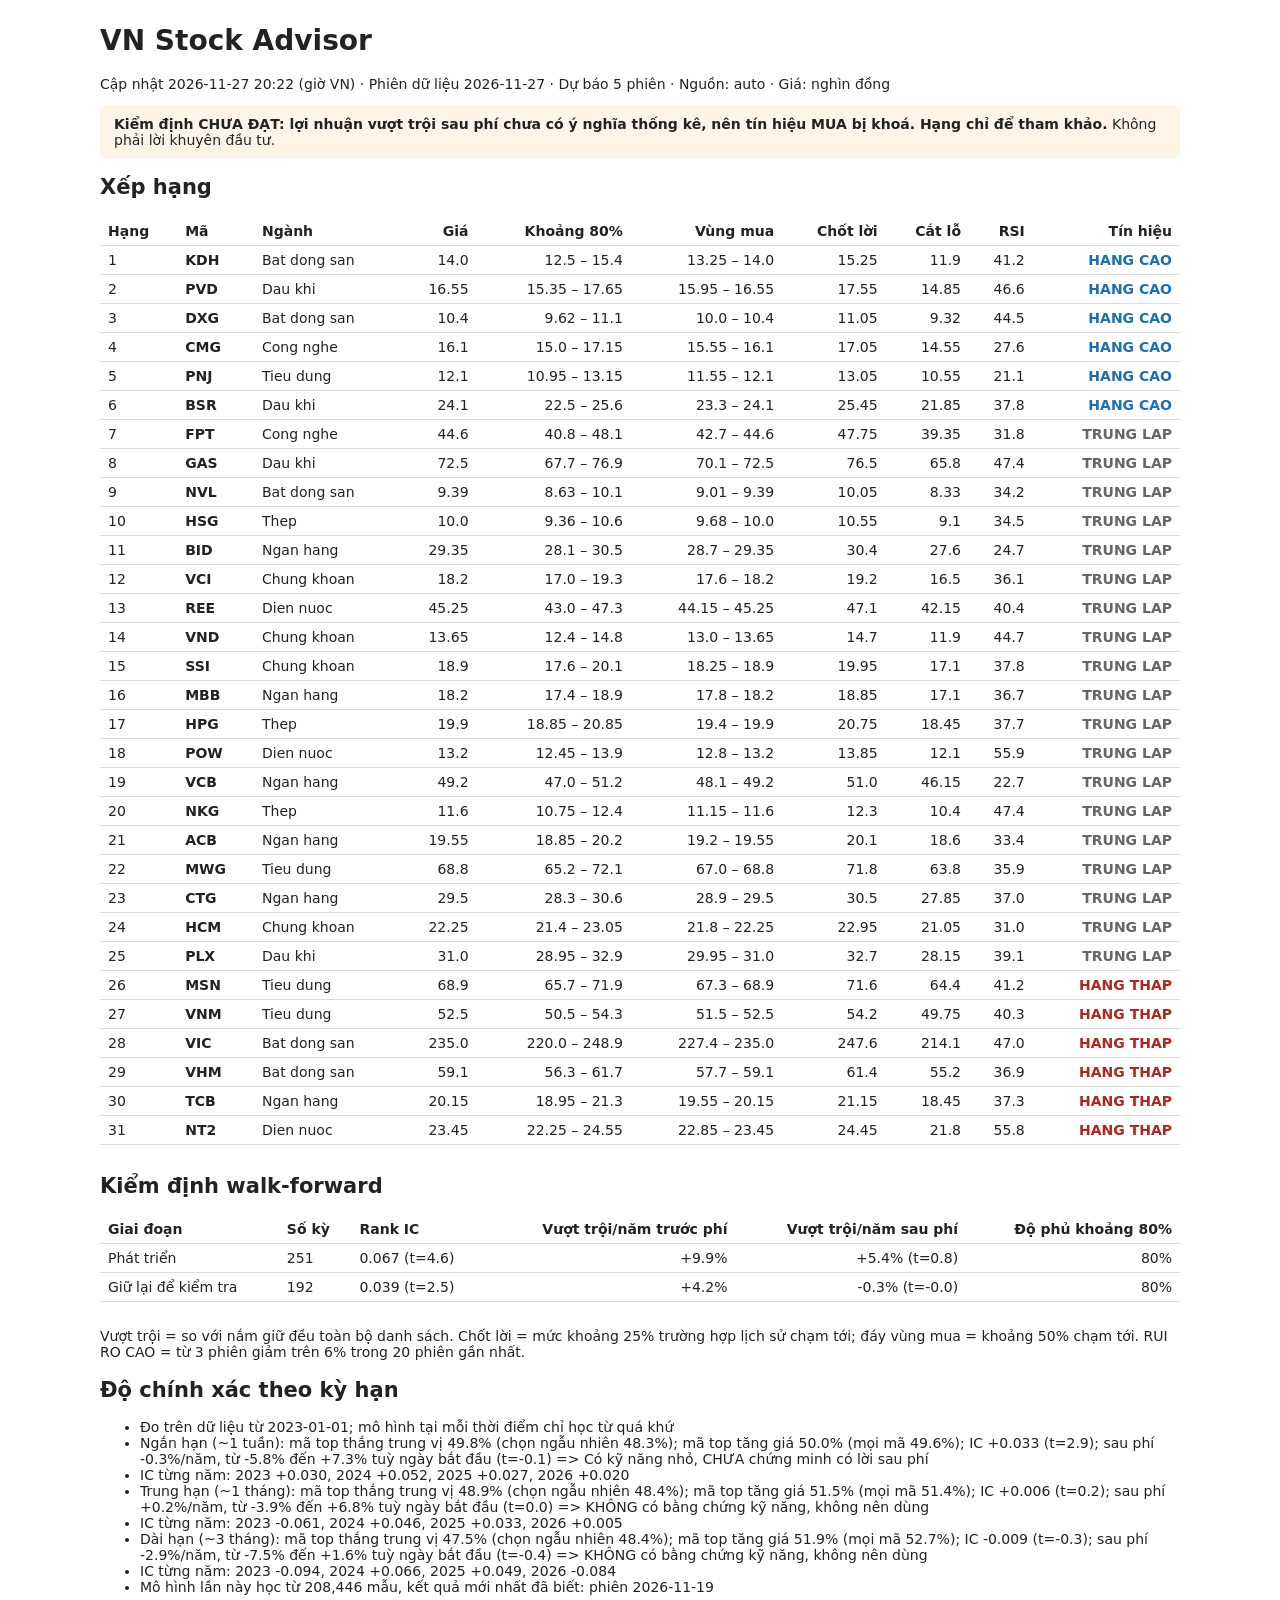
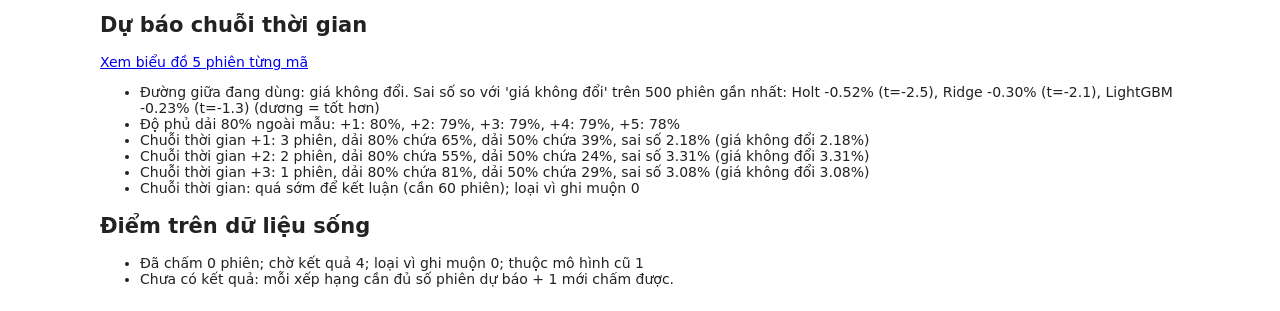
<file: output/report.html>
<!doctype html><html lang=vi><meta charset=utf-8>
<meta name=viewport content="width=device-width,initial-scale=1"><title>VN Stock Advisor</title><style>body{font:14px system-ui;max-width:1080px;margin:24px auto;padding:0 16px;color:#222;background:#fff}
div{overflow-x:auto}table{border-collapse:collapse;width:100%;margin-bottom:12px}
td,th{border-bottom:1px solid #ddd;padding:6px 8px;text-align:right;white-space:nowrap}
td:nth-child(-n+3),th:nth-child(-n+3){text-align:left}.w{background:#fff4e5;padding:10px 14px;border-radius:6px}</style>
<h1>VN Stock Advisor</h1><p>Cập nhật 2026-11-27 20:22 (giờ VN) · Phiên dữ liệu 2026-11-27 · Dự báo 5 phiên
· Nguồn: auto · Giá: nghìn đồng</p><p class=w><b>Kiểm định CHƯA ĐẠT: lợi nhuận vượt trội sau phí chưa có ý nghĩa thống kê, nên tín hiệu MUA bị khoá. Hạng chỉ để tham khảo.</b> Không phải lời khuyên đầu tư.</p>
<h2>Xếp hạng</h2><div><table><tr><th>Hạng</th><th>Mã</th><th>Ngành</th><th>Giá</th><th>Khoảng 80%</th><th>Vùng mua</th>
<th>Chốt lời</th><th>Cắt lỗ</th><th>RSI</th><th>Tín hiệu</th></tr><tr><td>1</td><td><b>KDH</b></td><td>Bat dong san</td><td>14.0</td><td>12.5 – 15.4</td><td>13.25 – 14.0</td><td>15.25</td><td>11.9</td><td>41.2</td><td style='color:#1a6fb5;font-weight:600'>HANG CAO</td></tr><tr><td>2</td><td><b>PVD</b></td><td>Dau khi</td><td>16.55</td><td>15.35 – 17.65</td><td>15.95 – 16.55</td><td>17.55</td><td>14.85</td><td>46.6</td><td style='color:#1a6fb5;font-weight:600'>HANG CAO</td></tr><tr><td>3</td><td><b>DXG</b></td><td>Bat dong san</td><td>10.4</td><td>9.62 – 11.1</td><td>10.0 – 10.4</td><td>11.05</td><td>9.32</td><td>44.5</td><td style='color:#1a6fb5;font-weight:600'>HANG CAO</td></tr><tr><td>4</td><td><b>CMG</b></td><td>Cong nghe</td><td>16.1</td><td>15.0 – 17.15</td><td>15.55 – 16.1</td><td>17.05</td><td>14.55</td><td>27.6</td><td style='color:#1a6fb5;font-weight:600'>HANG CAO</td></tr><tr><td>5</td><td><b>PNJ</b></td><td>Tieu dung</td><td>12.1</td><td>10.95 – 13.15</td><td>11.55 – 12.1</td><td>13.05</td><td>10.55</td><td>21.1</td><td style='color:#1a6fb5;font-weight:600'>HANG CAO</td></tr><tr><td>6</td><td><b>BSR</b></td><td>Dau khi</td><td>24.1</td><td>22.5 – 25.6</td><td>23.3 – 24.1</td><td>25.45</td><td>21.85</td><td>37.8</td><td style='color:#1a6fb5;font-weight:600'>HANG CAO</td></tr><tr><td>7</td><td><b>FPT</b></td><td>Cong nghe</td><td>44.6</td><td>40.8 – 48.1</td><td>42.7 – 44.6</td><td>47.75</td><td>39.35</td><td>31.8</td><td style='color:#666;font-weight:600'>TRUNG LAP</td></tr><tr><td>8</td><td><b>GAS</b></td><td>Dau khi</td><td>72.5</td><td>67.7 – 76.9</td><td>70.1 – 72.5</td><td>76.5</td><td>65.8</td><td>47.4</td><td style='color:#666;font-weight:600'>TRUNG LAP</td></tr><tr><td>9</td><td><b>NVL</b></td><td>Bat dong san</td><td>9.39</td><td>8.63 – 10.1</td><td>9.01 – 9.39</td><td>10.05</td><td>8.33</td><td>34.2</td><td style='color:#666;font-weight:600'>TRUNG LAP</td></tr><tr><td>10</td><td><b>HSG</b></td><td>Thep</td><td>10.0</td><td>9.36 – 10.6</td><td>9.68 – 10.0</td><td>10.55</td><td>9.1</td><td>34.5</td><td style='color:#666;font-weight:600'>TRUNG LAP</td></tr><tr><td>11</td><td><b>BID</b></td><td>Ngan hang</td><td>29.35</td><td>28.1 – 30.5</td><td>28.7 – 29.35</td><td>30.4</td><td>27.6</td><td>24.7</td><td style='color:#666;font-weight:600'>TRUNG LAP</td></tr><tr><td>12</td><td><b>VCI</b></td><td>Chung khoan</td><td>18.2</td><td>17.0 – 19.3</td><td>17.6 – 18.2</td><td>19.2</td><td>16.5</td><td>36.1</td><td style='color:#666;font-weight:600'>TRUNG LAP</td></tr><tr><td>13</td><td><b>REE</b></td><td>Dien nuoc</td><td>45.25</td><td>43.0 – 47.3</td><td>44.15 – 45.25</td><td>47.1</td><td>42.15</td><td>40.4</td><td style='color:#666;font-weight:600'>TRUNG LAP</td></tr><tr><td>14</td><td><b>VND</b></td><td>Chung khoan</td><td>13.65</td><td>12.4 – 14.8</td><td>13.0 – 13.65</td><td>14.7</td><td>11.9</td><td>44.7</td><td style='color:#666;font-weight:600'>TRUNG LAP</td></tr><tr><td>15</td><td><b>SSI</b></td><td>Chung khoan</td><td>18.9</td><td>17.6 – 20.1</td><td>18.25 – 18.9</td><td>19.95</td><td>17.1</td><td>37.8</td><td style='color:#666;font-weight:600'>TRUNG LAP</td></tr><tr><td>16</td><td><b>MBB</b></td><td>Ngan hang</td><td>18.2</td><td>17.4 – 18.9</td><td>17.8 – 18.2</td><td>18.85</td><td>17.1</td><td>36.7</td><td style='color:#666;font-weight:600'>TRUNG LAP</td></tr><tr><td>17</td><td><b>HPG</b></td><td>Thep</td><td>19.9</td><td>18.85 – 20.85</td><td>19.4 – 19.9</td><td>20.75</td><td>18.45</td><td>37.7</td><td style='color:#666;font-weight:600'>TRUNG LAP</td></tr><tr><td>18</td><td><b>POW</b></td><td>Dien nuoc</td><td>13.2</td><td>12.45 – 13.9</td><td>12.8 – 13.2</td><td>13.85</td><td>12.1</td><td>55.9</td><td style='color:#666;font-weight:600'>TRUNG LAP</td></tr><tr><td>19</td><td><b>VCB</b></td><td>Ngan hang</td><td>49.2</td><td>47.0 – 51.2</td><td>48.1 – 49.2</td><td>51.0</td><td>46.15</td><td>22.7</td><td style='color:#666;font-weight:600'>TRUNG LAP</td></tr><tr><td>20</td><td><b>NKG</b></td><td>Thep</td><td>11.6</td><td>10.75 – 12.4</td><td>11.15 – 11.6</td><td>12.3</td><td>10.4</td><td>47.4</td><td style='color:#666;font-weight:600'>TRUNG LAP</td></tr><tr><td>21</td><td><b>ACB</b></td><td>Ngan hang</td><td>19.55</td><td>18.85 – 20.2</td><td>19.2 – 19.55</td><td>20.1</td><td>18.6</td><td>33.4</td><td style='color:#666;font-weight:600'>TRUNG LAP</td></tr><tr><td>22</td><td><b>MWG</b></td><td>Tieu dung</td><td>68.8</td><td>65.2 – 72.1</td><td>67.0 – 68.8</td><td>71.8</td><td>63.8</td><td>35.9</td><td style='color:#666;font-weight:600'>TRUNG LAP</td></tr><tr><td>23</td><td><b>CTG</b></td><td>Ngan hang</td><td>29.5</td><td>28.3 – 30.6</td><td>28.9 – 29.5</td><td>30.5</td><td>27.85</td><td>37.0</td><td style='color:#666;font-weight:600'>TRUNG LAP</td></tr><tr><td>24</td><td><b>HCM</b></td><td>Chung khoan</td><td>22.25</td><td>21.4 – 23.05</td><td>21.8 – 22.25</td><td>22.95</td><td>21.05</td><td>31.0</td><td style='color:#666;font-weight:600'>TRUNG LAP</td></tr><tr><td>25</td><td><b>PLX</b></td><td>Dau khi</td><td>31.0</td><td>28.95 – 32.9</td><td>29.95 – 31.0</td><td>32.7</td><td>28.15</td><td>39.1</td><td style='color:#666;font-weight:600'>TRUNG LAP</td></tr><tr><td>26</td><td><b>MSN</b></td><td>Tieu dung</td><td>68.9</td><td>65.7 – 71.9</td><td>67.3 – 68.9</td><td>71.6</td><td>64.4</td><td>41.2</td><td style='color:#b3261e;font-weight:600'>HANG THAP</td></tr><tr><td>27</td><td><b>VNM</b></td><td>Tieu dung</td><td>52.5</td><td>50.5 – 54.3</td><td>51.5 – 52.5</td><td>54.2</td><td>49.75</td><td>40.3</td><td style='color:#b3261e;font-weight:600'>HANG THAP</td></tr><tr><td>28</td><td><b>VIC</b></td><td>Bat dong san</td><td>235.0</td><td>220.0 – 248.9</td><td>227.4 – 235.0</td><td>247.6</td><td>214.1</td><td>47.0</td><td style='color:#b3261e;font-weight:600'>HANG THAP</td></tr><tr><td>29</td><td><b>VHM</b></td><td>Bat dong san</td><td>59.1</td><td>56.3 – 61.7</td><td>57.7 – 59.1</td><td>61.4</td><td>55.2</td><td>36.9</td><td style='color:#b3261e;font-weight:600'>HANG THAP</td></tr><tr><td>30</td><td><b>TCB</b></td><td>Ngan hang</td><td>20.15</td><td>18.95 – 21.3</td><td>19.55 – 20.15</td><td>21.15</td><td>18.45</td><td>37.3</td><td style='color:#b3261e;font-weight:600'>HANG THAP</td></tr><tr><td>31</td><td><b>NT2</b></td><td>Dien nuoc</td><td>23.45</td><td>22.25 – 24.55</td><td>22.85 – 23.45</td><td>24.45</td><td>21.8</td><td>55.8</td><td style='color:#b3261e;font-weight:600'>HANG THAP</td></tr></table></div>
<h2>Kiểm định walk-forward</h2><div><table><tr><th>Giai đoạn</th><th>Số kỳ</th><th>Rank IC</th>
<th>Vượt trội/năm trước phí</th><th>Vượt trội/năm sau phí</th><th>Độ phủ khoảng 80%</th></tr><tr><td>Phát triển</td><td>251</td><td>0.067 (t=4.6)</td><td>+9.9%</td><td>+5.4% (t=0.8)</td><td>80%</td></tr><tr><td>Giữ lại để kiểm tra</td><td>192</td><td>0.039 (t=2.5)</td><td>+4.2%</td><td>-0.3% (t=-0.0)</td><td>80%</td></tr></table></div>
<p>Vượt trội = so với nắm giữ đều toàn bộ danh sách. Chốt lời = mức khoảng 25% trường hợp lịch sử chạm tới; đáy vùng mua
= khoảng 50% chạm tới. RUI RO CAO = từ 3 phiên giảm trên 6% trong 20 phiên gần nhất.</p><h2>Độ chính xác theo kỳ hạn</h2><ul><li>Đo trên dữ liệu từ 2023-01-01; mô hình tại mỗi thời điểm chỉ học từ quá khứ</li><li>Ngắn hạn (~1 tuần): mã top thắng trung vị 49.8% (chọn ngẫu nhiên 48.3%); mã top tăng giá 50.0% (mọi mã 49.6%); IC +0.033 (t=2.9); sau phí -0.3%/năm, từ -5.8% đến +7.3% tuỳ ngày bắt đầu (t=-0.1) =&gt; Có kỹ năng nhỏ, CHƯA chứng minh có lời sau phí</li><li>   IC từng năm: 2023 +0.030, 2024 +0.052, 2025 +0.027, 2026 +0.020</li><li>Trung hạn (~1 tháng): mã top thắng trung vị 48.9% (chọn ngẫu nhiên 48.4%); mã top tăng giá 51.5% (mọi mã 51.4%); IC +0.006 (t=0.2); sau phí +0.2%/năm, từ -3.9% đến +6.8% tuỳ ngày bắt đầu (t=0.0) =&gt; KHÔNG có bằng chứng kỹ năng, không nên dùng</li><li>   IC từng năm: 2023 -0.061, 2024 +0.046, 2025 +0.033, 2026 +0.005</li><li>Dài hạn (~3 tháng): mã top thắng trung vị 47.5% (chọn ngẫu nhiên 48.4%); mã top tăng giá 51.9% (mọi mã 52.7%); IC -0.009 (t=-0.3); sau phí -2.9%/năm, từ -7.5% đến +1.6% tuỳ ngày bắt đầu (t=-0.4) =&gt; KHÔNG có bằng chứng kỹ năng, không nên dùng</li><li>   IC từng năm: 2023 -0.094, 2024 +0.066, 2025 +0.049, 2026 -0.084</li><li>Mô hình lần này học từ 208,446 mẫu, kết quả mới nhất đã biết: phiên 2026-11-19</li></ul><h2>Dự báo chuỗi thời gian</h2><p><a href=forecast.html>Xem biểu đồ 5 phiên từng mã</a></p><ul><li>Đường giữa đang dùng: giá không đổi. Sai số so với &#x27;giá không đổi&#x27; trên 500 phiên gần nhất: Holt -0.52% (t=-2.5), Ridge -0.30% (t=-2.1), LightGBM -0.23% (t=-1.3) (dương = tốt hơn)</li><li>Độ phủ dải 80% ngoài mẫu: +1: 80%, +2: 79%, +3: 79%, +4: 79%, +5: 78%</li><li>Chuỗi thời gian +1: 3 phiên, dải 80% chứa 65%, dải 50% chứa 39%, sai số 2.18% (giá không đổi 2.18%)</li><li>Chuỗi thời gian +2: 2 phiên, dải 80% chứa 55%, dải 50% chứa 24%, sai số 3.31% (giá không đổi 3.31%)</li><li>Chuỗi thời gian +3: 1 phiên, dải 80% chứa 81%, dải 50% chứa 29%, sai số 3.08% (giá không đổi 3.08%)</li><li>Chuỗi thời gian: quá sớm để kết luận (cần 60 phiên); loại vì ghi muộn 0</li></ul><h2>Điểm trên dữ liệu sống</h2><ul><li>Đã chấm 0 phiên; chờ kết quả 4; loại vì ghi muộn 0; thuộc mô hình cũ 1</li><li>Chưa có kết quả: mỗi xếp hạng cần đủ số phiên dự báo + 1 mới chấm được.</li></ul></html>
</file>
